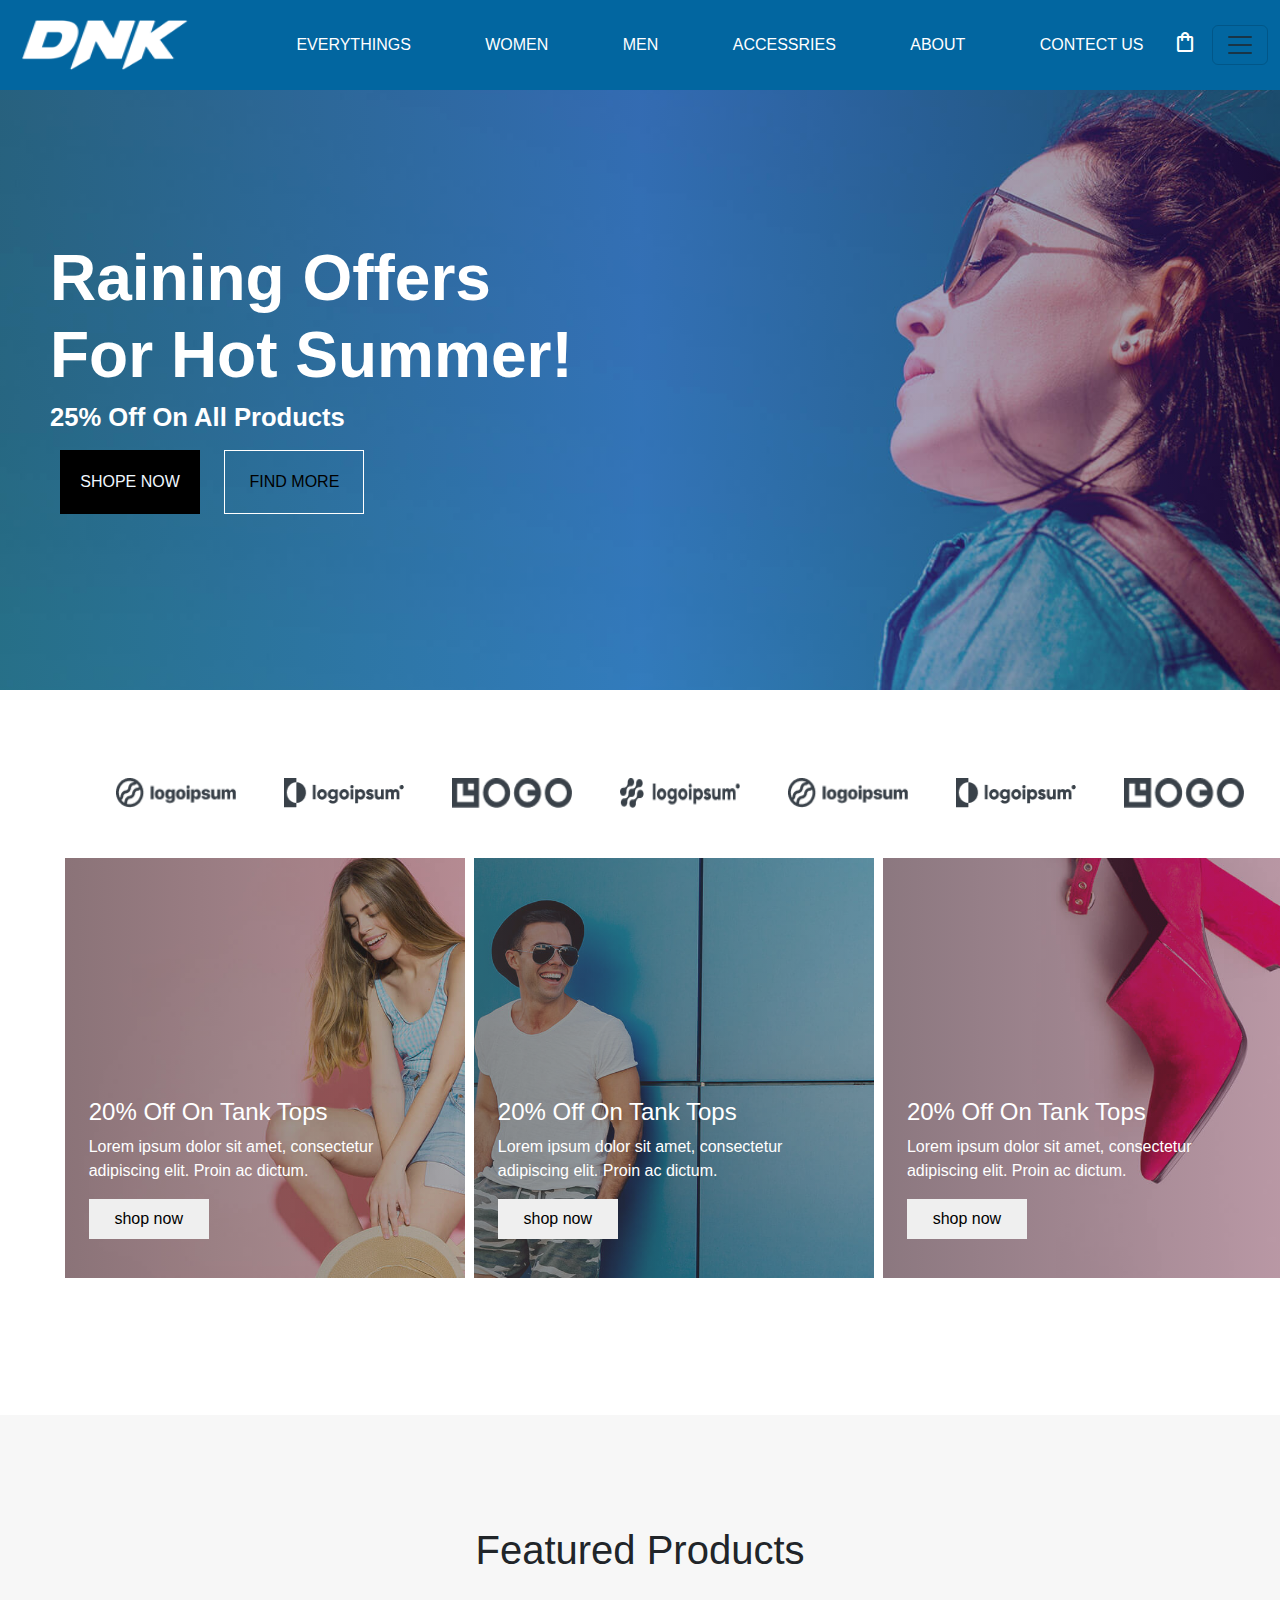
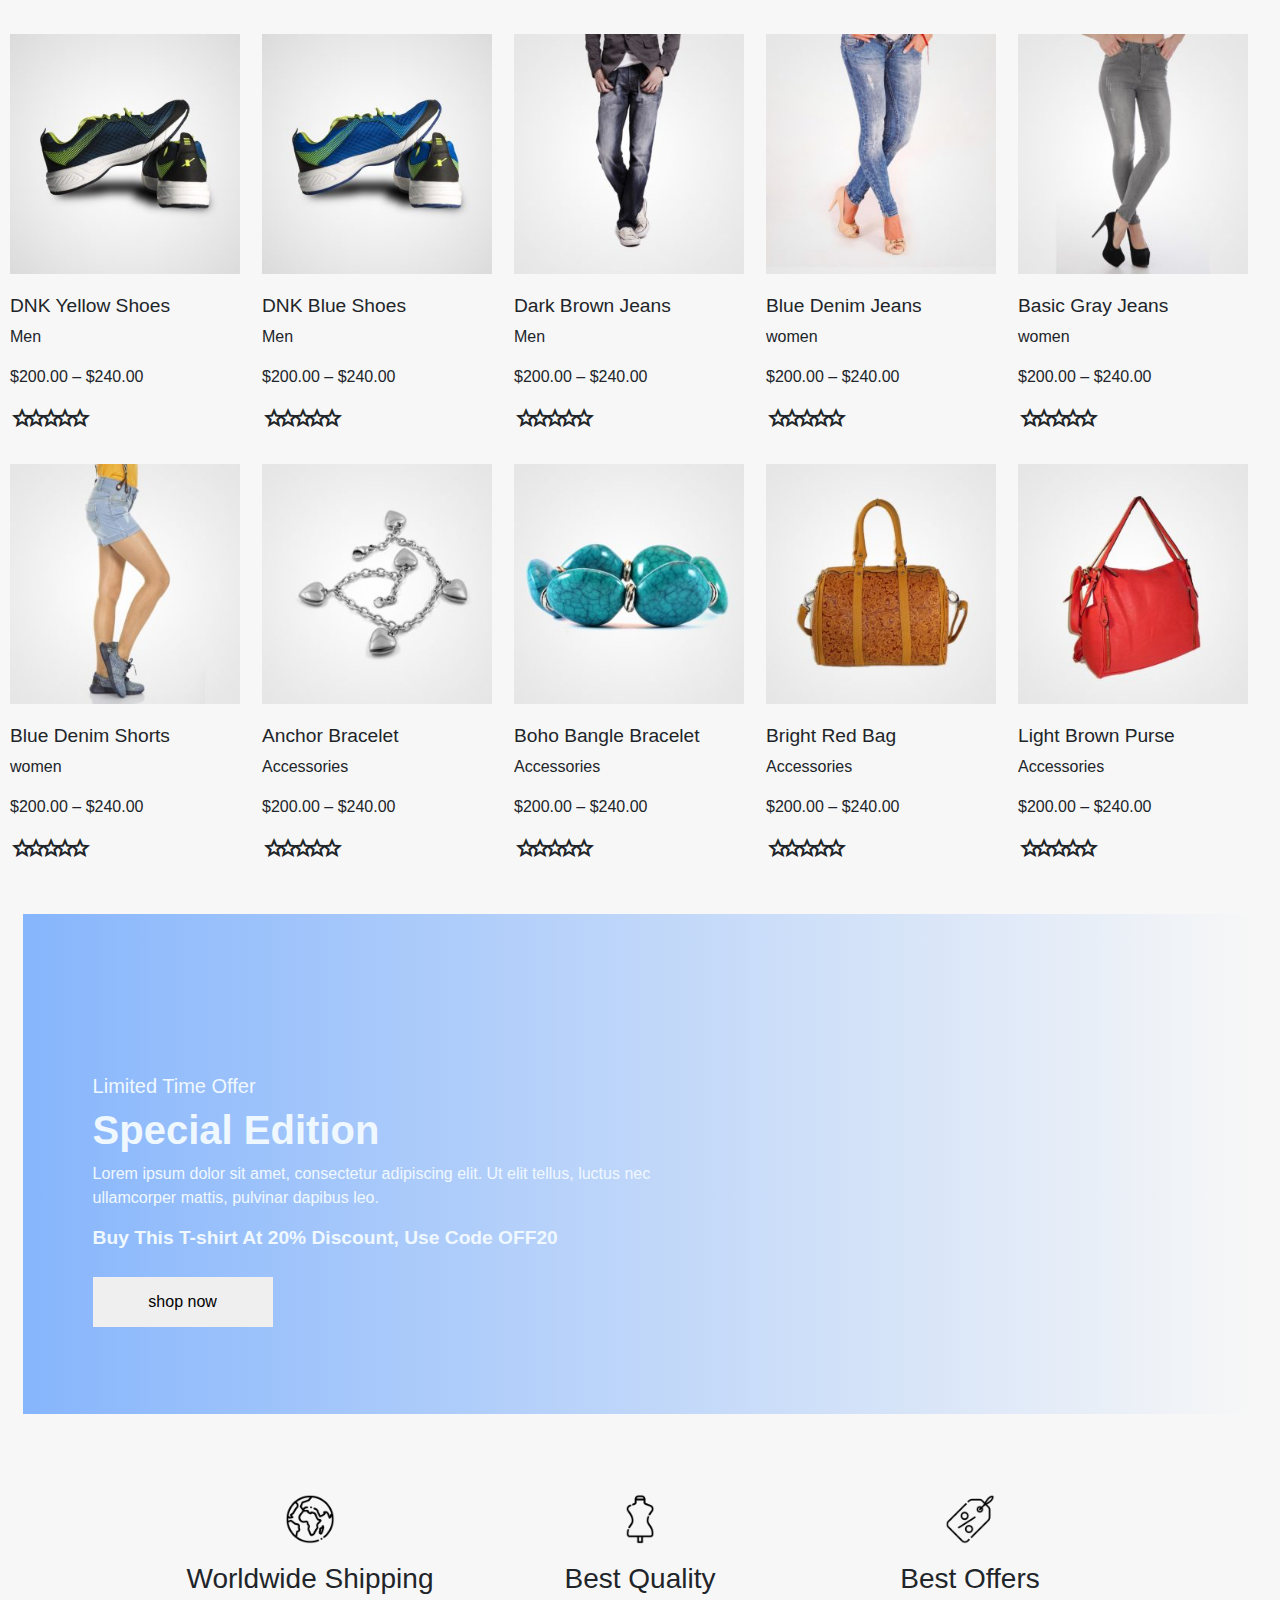
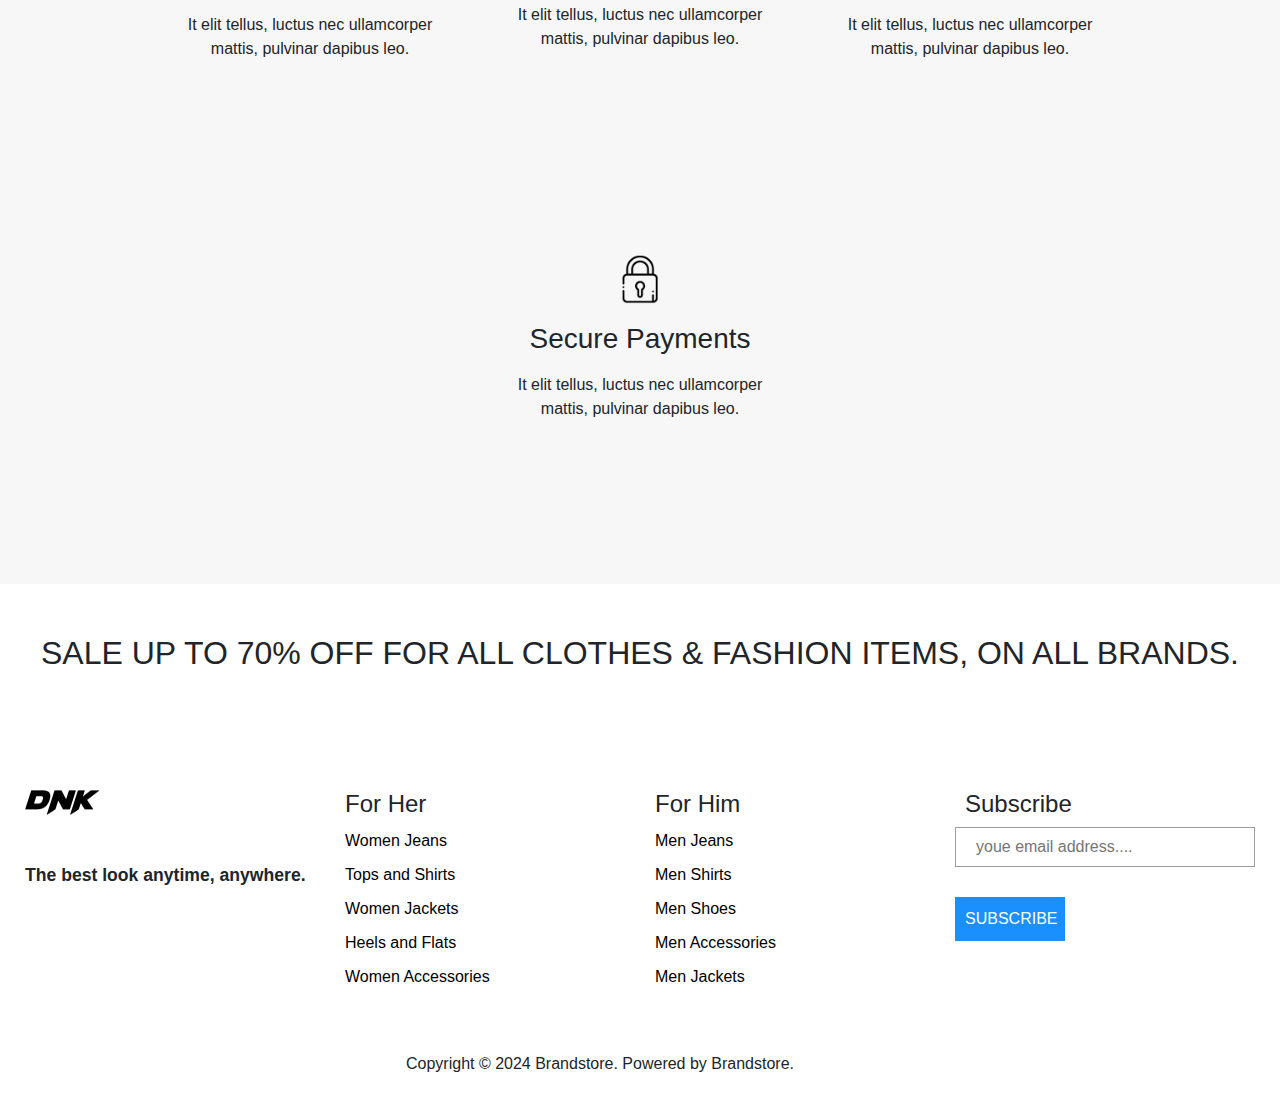
<file: index.html>
<!doctype html>
<html lang="en">
  <head>
    <meta charset="utf-8">
    <meta name="viewport" content="width=device-width, initial-scale=1">
    <link rel="stylesheet" href="style.css">
    <title>ecommerce website</title>
    <link href="https://cdn.jsdelivr.net/npm/bootstrap@5.3.3/dist/css/bootstrap.min.css" rel="stylesheet" integrity="sha384-QWTKZyjpPEjISv5WaRU9OFeRpok6YctnYmDr5pNlyT2bRjXh0JMhjY6hW+ALEwIH" crossorigin="anonymous">
    <link rel="stylesheet" href="https://fonts.googleapis.com/css2?family=Material+Symbols+Outlined:opsz,wght,FILL,GRAD@20..48,100..700,0..1,-50..200" />
    <link rel="stylesheet" href="https://cdnjs.cloudflare.com/ajax/libs/font-awesome/6.5.2/css/all.min.css" integrity="sha512-SnH5WK+bZxgPHs44uWIX+LLJAJ9/2PkPKZ5QiAj6Ta86w+fsb2TkcmfRyVX3pBnMFcV7oQPJkl9QevSCWr3W6A==" crossorigin="anonymous" referrerpolicy="no-referrer" />
  </head>
  <body>
    <div class="imgbg">

    </div>
    <nav class="navbar">
        <div class="container-fluid">
            <img id="logo1" src="./image/logo1-free-img.png" alt="">
            <a id="navelinks1" class="navbar-brand" href="#"><a id="links12"  href="everytings.html" style=" text-decoration: none ; text-transform: uppercase;" > everythings</a> </a>
            <a id="navelinks1" class="navbar-brand" href="#"><a id="links12" href="woem.html" style="  text-decoration: none ; text-transform: uppercase;" > women</a></a>
            <a id="navelinks1" class="navbar-brand" href="#"> <a id="links12" href="men.html" style="  text-decoration: none ; text-transform: uppercase;" > men</a></a>
            <a id="navelinks1" class="navbar-brand" href="#"><a id="links12" href="Accessories.html" style="  text-decoration: none ; text-transform: uppercase;" > accessries</a></a>
            <a id="navelinks1" class="navbar-brand" href="#"> <a id="links12" href="about.html" style="  text-decoration: none ; text-transform: uppercase;" > about</a>  </a>
            <a id="navelinks1" class="navbar-brand" href="#"> <a id="links12" href="contect.html" style="  text-decoration: none ; text-transform: uppercase;" > contect us</a>  </a>
            <a id="links12" href="contect.html" style="  text-decoration: none ; text-transform: uppercase;" >        <span class="material-symbols-outlined">
              shopping_bag
              </span></a>
          <button class="navbar-toggler" type="button" data-bs-toggle="offcanvas" data-bs-target="#offcanvasDarkNavbar" aria-controls="offcanvasDarkNavbar" aria-label="Toggle navigation">
            <span class="navbar-toggler-icon"></span>
          </button>
          <div class="offcanvas offcanvas-end text-bg-dark" tabindex="-1" id="offcanvasDarkNavbar" aria-labelledby="offcanvasDarkNavbarLabel">
            <div class="offcanvas-header">
              <h5 class="offcanvas-title" id="offcanvasDarkNavbarLabel">links</h5>
              <button type="button" class="btn-close btn-close-white" data-bs-dismiss="offcanvas" aria-label="Close"></button>
            </div>
            <div class="offcanvas-body">
              <ul class="navbar-nav justify-content-end flex-grow-1 pe-3">
                <li class="nav-item">
                  
                 
                  <a id="navelinks" d="none" aria-current="page" href="#"><a href="everytings.html" style="color: white; text-decoration: none ; text-transform: uppercase;" > everythings</a>  </a>
                  <hr>
                  <a id="navelinks" class="nav-link" href="#"> <a href="Accessories.html" style="color: white; text-decoration: none ; text-transform: uppercase;" > accessories </a>  </a>
                  <hr>
                  <a id="navelinks" class="nav-link" href="#"> <a href="woem.html" style="color: white; text-decoration: none ; text-transform: uppercase;" > women </a></a>
                  <hr>
                  <a id="navelinks" class="nav-link" href="#"><a href="men.html" style="color: white; text-decoration: none ; text-transform: uppercase;" >man </a>  </a>
                  <hr>
                  <a id="navelinks" class="nav-link" href="#"><a href="about.html" style="color: white; text-decoration: none ; text-transform: uppercase;" >about </a></a>
                  <hr>
                  <a id="navelinks" class="nav-link" href="#"> <a href="contect.html" style="color: white; text-decoration: none ; text-transform: uppercase;" >contect us </a></a>
                </li>
               
            </div>
          </div>
        </div>
      </nav>
       
      <div class="contner">  
        <div class="grident">
          <div class="contner1">           
            <h1 >Raining Offers <br>For Hot Summer!</h1>
            <h3 >25% Off On All Products</h3>
            <button id="button_1">SHOPE NOW</button>
            <button id="button_2">FIND MORE</button>
          </div> 
        </div>
        
      </div>
       
      <div class="slider">
      
        <div class="slide-track">
          <div class="slide">
            <img id="logo2" src="./image/client-logo-1.png" alt="">
          </div>
          <div class="slide">
            <img id="logo2" src="./image/client-logo-2.png" alt="">
          </div>
          <div class="slide">
            <img id="logo2" src="./image/client-logo-3.png" alt="">
          </div>
          <div class="slide">
            <img id="logo2" src="./image/client-logo-4.png" alt="">
          </div>
          <div class="slide">
            <img id="logo2" src="./image/client-logo-1.png" alt="">
          </div>
          <div class="slide">
            <img id="logo2" src="./image/client-logo-2.png" alt="">
          </div>
          <div class="slide">
            <img id="logo2" src="./image/client-logo-3.png" alt="">
          </div>
          
        
        </div>
      </div>
    </div>
      
    <div id="background1" class="cards">
      
      <div class="gridents">   
         <div class="text">
          <h1 id="h1_1"> 20% Off On Tank Tops
            </h1>
          <p id="p1"> Lorem ipsum dolor sit amet, consectetur <br> adipiscing elit. Proin ac dictum.</p>
          <button id="bur">shop now</button>
         </div>
      </div> 
    </div>
    <div id="background2" class="cards">
      <div class="gridents">
        <div class="text">
          <h1 id="h1_1"> 20% Off On Tank Tops
            </h1>
          <p id="p1"> Lorem ipsum dolor sit amet, consectetur <br> adipiscing elit. Proin ac dictum.</p>
          <button id="bur">shop now</button>
         </div>
      </div> 
    </div>
    <div  id="background3"class="cards">
      <div class="gridents">
        <div class="text">
          <h1 id="h1_1"> 20% Off On Tank Tops
            </h1>
          <p id="p1"> Lorem ipsum dolor sit amet, consectetur <br> adipiscing elit. Proin ac dictum.</p>
          <button id="bur">shop now</button>
         </div>
      </div> 
    </div>
    
    <div class="products">
        <h1 id="h1_2">Featured Products</h1> 
         
       <div class="product">
        <a href="product.html"> <img id="image_3"  src="./image/sports-shoe3-300x300.jpg" alt=""></a>
        <h6 id="h6_1">DNK Yellow Shoes</h6>
        <p>Men</p>
        <p>$200.00 – $240.00</p>
        <span class="material-symbols-outlined">
star
</span>
<span class="material-symbols-outlined">
star
</span>
<span class="material-symbols-outlined">
star
</span>
<span class="material-symbols-outlined">
star
</span>
<span class="material-symbols-outlined">
star
</span>
      </div>
      <div class="product">
        <img  id="image_3" src="./image/sports-shoe1-300x300.jpg" alt=""> 
        <h6 id="h6_1">DNK Blue Shoes
        </h6>
        <p>Men</p>
        <p>$200.00 – $240.00</p>
        <span class="material-symbols-outlined">
star
</span>
<span class="material-symbols-outlined">
star
</span>
<span class="material-symbols-outlined">
star
</span>
<span class="material-symbols-outlined">
star
</span>
<span class="material-symbols-outlined">
star
</span>
      </div>
      <div class="product">
        <img id="image_3" src="./image/product-m-jeans1-300x300.jpg" alt="">
        <h6 id="h6_1">Dark Brown Jeans
        </h6>
        <p>Men</p>
        <p>$200.00 – $240.00</p>
        <span class="material-symbols-outlined">
star
</span>
<span class="material-symbols-outlined">
star
</span>
<span class="material-symbols-outlined">
star
</span>
<span class="material-symbols-outlined">
star
</span>
<span class="material-symbols-outlined">
star
</span>
      </div>
      <div class="product">
       <img id="image_3" src="./image/product-w-jeans2-300x300.jpg" alt="">
       <h6 id="h6_1">Blue Denim Jeans
      </h6>
       <p>women</p>
       <p>$200.00 – $240.00</p>
       <span class="material-symbols-outlined">
star
</span>
<span class="material-symbols-outlined">
star
</span>
<span class="material-symbols-outlined">
star
</span>
<span class="material-symbols-outlined">
star
</span>
<span class="material-symbols-outlined">
star
</span>
      </div>
      <div class="product">
        <img id="image_3" src="./image/product-w-jeans4-300x300.jpg" alt="">
        <h6 id="h6_1">Basic Gray Jeans
        </h6>
        <p>women</p>
       <p>$200.00 – $240.00</p>
        <span class="material-symbols-outlined">
star
</span>
<span class="material-symbols-outlined">
star
</span>
<span class="material-symbols-outlined">
star
</span>
<span class="material-symbols-outlined">
star
</span>
<span class="material-symbols-outlined">
star
</span>
      </div><br>
      <div class="product">
        <img id="image_3" src="./image/product-w-jeans1-300x300.jpg" alt="">
        <h6 id="h6_1">Blue Denim Shorts
        </h6>
        <p>women</p>
        <p>$200.00 – $240.00</p>
        <span class="material-symbols-outlined">
star
</span>
<span class="material-symbols-outlined">
star
</span>
<span class="material-symbols-outlined">
star
</span>
<span class="material-symbols-outlined">
star
</span>
<span class="material-symbols-outlined">
star
</span>
      </div>
      <div class="product">
        <img id="image_3" src="./image/product-accessory2-300x300 (1).jpg" alt="">
        <h6 id="h6_1">Anchor Bracelet
</h6>
         <p>Accessories</p>
        <p>$200.00 – $240.00</p>
        
        <span class="material-symbols-outlined">
star
</span>
<span class="material-symbols-outlined">
star
</span>
<span class="material-symbols-outlined">
star
</span>
<span class="material-symbols-outlined">
star
</span>
<span class="material-symbols-outlined">
star
</span>
      </div>
      <div class="product">
        <img id="image_3" src="./image/product-accessory1-300x300.jpg" alt="">
        <h6 id="h6_1">Boho Bangle Bracelet
        </h6>
        <p>Accessories</p>
        <p>$200.00 – $240.00</p>
        <span class="material-symbols-outlined">
star
</span>
<span class="material-symbols-outlined">
star
</span>
<span class="material-symbols-outlined">
star
</span>
<span class="material-symbols-outlined">
star
</span>
<span class="material-symbols-outlined">
star
</span>
      </div>
      <div class="product">
        <img id="image_3" src="./image/product-bag1-300x300.jpg" alt="">
        <h6 id="h6_1">Bright Red Bag
        </h6>
        <p>Accessories</p>
        <p>$200.00 – $240.00</p>
        <span class="material-symbols-outlined">
star
</span>
<span class="material-symbols-outlined">
star
</span>
<span class="material-symbols-outlined">
star
</span>
<span class="material-symbols-outlined">
star
</span>
<span class="material-symbols-outlined">
star
</span>
      </div>
      <div class="product">
        <img id="image_3" src="./image/product-bag3-300x300.jpg" alt="">
        <h6 id="h6_1">Light Brown Purse
        </h6>
        <p>Accessories</p>
        <p>$200.00 – $240.00</p>
        <span class="material-symbols-outlined">
star
</span>
<span class="material-symbols-outlined">
star
</span>
<span class="material-symbols-outlined">
star
</span>
<span class="material-symbols-outlined">
star
</span>
<span class="material-symbols-outlined">
star
</span>
 
      </div>
      <div class="bg_imag3">
        <div class="grident1">
          <div class="text2">
               <h5 id="h5">Limited Time Offer</h5>
               <h1 id="h1_3">Special Edition</h1>
               <p id="p222">Lorem ipsum dolor sit amet, consectetur adipiscing elit. Ut elit tellus, luctus nec <br> ullamcorper mattis, pulvinar dapibus leo.</p>
               <h4 id="h4">Buy This T-shirt At 20% Discount, Use Code OFF20
              </h4>
               <button id="button4">shop now</button>
          </div>
        </div>
      </div>
        <div class="ndbox2">
          <div id="div_2">
            <img id="image_4" src="./image/globe-free-img (1).png" alt="">
            <h3 id="h3_h3">Worldwide Shipping</h3>
            <p id="h3_h3">It elit tellus, luctus nec ullamcorper <br> mattis, pulvinar dapibus leo.</p>
          </div>
          <div id="div_2">
            <img id="image_4" src="./image/quality-free-img.png" alt="">
            <h3 id="h3_h3">Best Quality</h3>
            <p>It elit tellus, luctus nec ullamcorper <br> mattis, pulvinar dapibus leo.</p>
          </div>
          <div id="div_2">
            <img id="image_4" src="./image/tag-free-img (1).png" alt="">
            <h3 id="h3_h3">Best Offers </h3>
            <p id="h3_h3">It elit tellus, luctus nec ullamcorper <br> mattis, pulvinar dapibus leo.</p>
          </div >
          <div id="div_2">
            <img id="image_4" src="./image/lock-free-img (2).png" alt="">
            <h3 id="h3_h3">Secure Payments</h3>
            <p id="h3_h3">It elit tellus, luctus nec ullamcorper <br> mattis, pulvinar dapibus leo.</p>
          </div>
        </div>
    </div>
    <div class="footer">
      <h2 id="h2_4">SALE UP TO 70% OFF FOR ALL CLOTHES & FASHION ITEMS, ON ALL BRANDS.</h2><hr>
      <div class="footercards">
        <img id="logo3" src="./image/logo@2x-free-img.png" alt="">
        <h3 id="h312">The best look anytime, anywhere.</h3>
      </div>
      <div class="footercards">
        <h4 id="h4_1">For Her</h4>
        <a id="Anchor1" href=""> Women Jeans</a>
        <a id="Anchor1" href="">Tops and Shirts</a>
        <a id="Anchor1" href=""> Women Jackets</a>
        <a id="Anchor1" href="">Heels and Flats</a>
        <a id="Anchor1" href="">Women Accessories</a>
      </div>
      <div class="footercards">
        <h4 id="h4_1">For Him</h4>
        <a id="Anchor1" href="">Men Jeans</a>
        <a id="Anchor1" href="">  Men Shirts</a>
        <a id="Anchor1" href=""> Men Shoes</a>
        <a id="Anchor1" href=""> Men Accessories</a>
        <a id="Anchor1" href="">Men Jackets</a>
      </div>
      
      <div class="footercards">
        <h4 id="h4_1">Subscribe</h4>
         <input    name="email" id="input_1" placeholder="youe email address....">
          <button id="Subscribe1">Subscribe</button>
      </div>
      <div class="footercards12">
        <h6 id="icons"  >Copyright © 2024 Brandstore. Powered by Brandstore.</h6>
        <i id="icons" class="fa-brands fa-google"></i>
        <i id="icons" class="fa-brands fa-facebook"></i>
        <i  id="icons"class="fa-brands fa-youtube"></i>
        <i  id="icons"class="fa-brands fa-instagram"></i>
        <i  id="icons"class="fa-brands fa-twitter"></i>
      </div>
    </div>

     
    <script src="https://cdn.jsdelivr.net/npm/bootstrap@5.3.3/dist/js/bootstrap.bundle.min.js" integrity="sha384-YvpcrYf0tY3lHB60NNkmXc5s9fDVZLESaAA55NDzOxhy9GkcIdslK1eN7N6jIeHz" crossorigin="anonymous"></script>
  </body>
  <SCript src="first.js"></SCript>
</html>
</file>
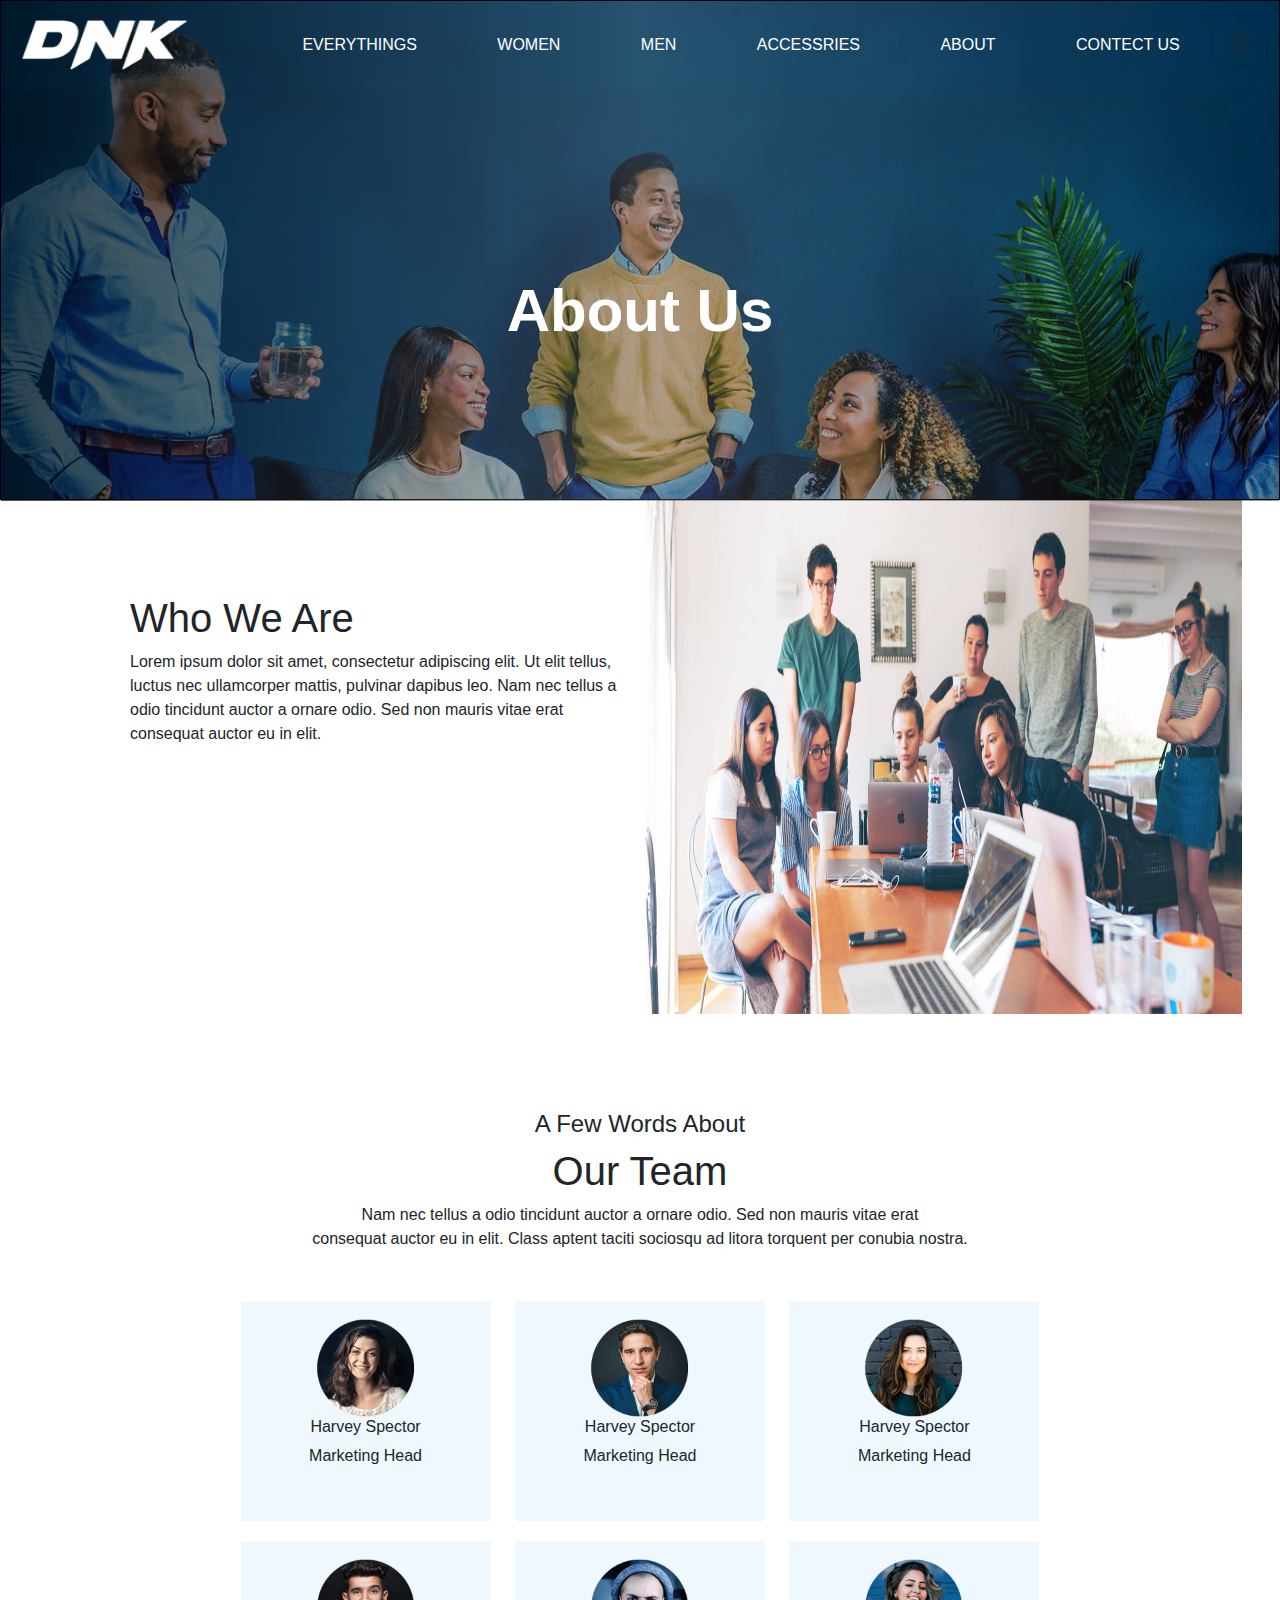
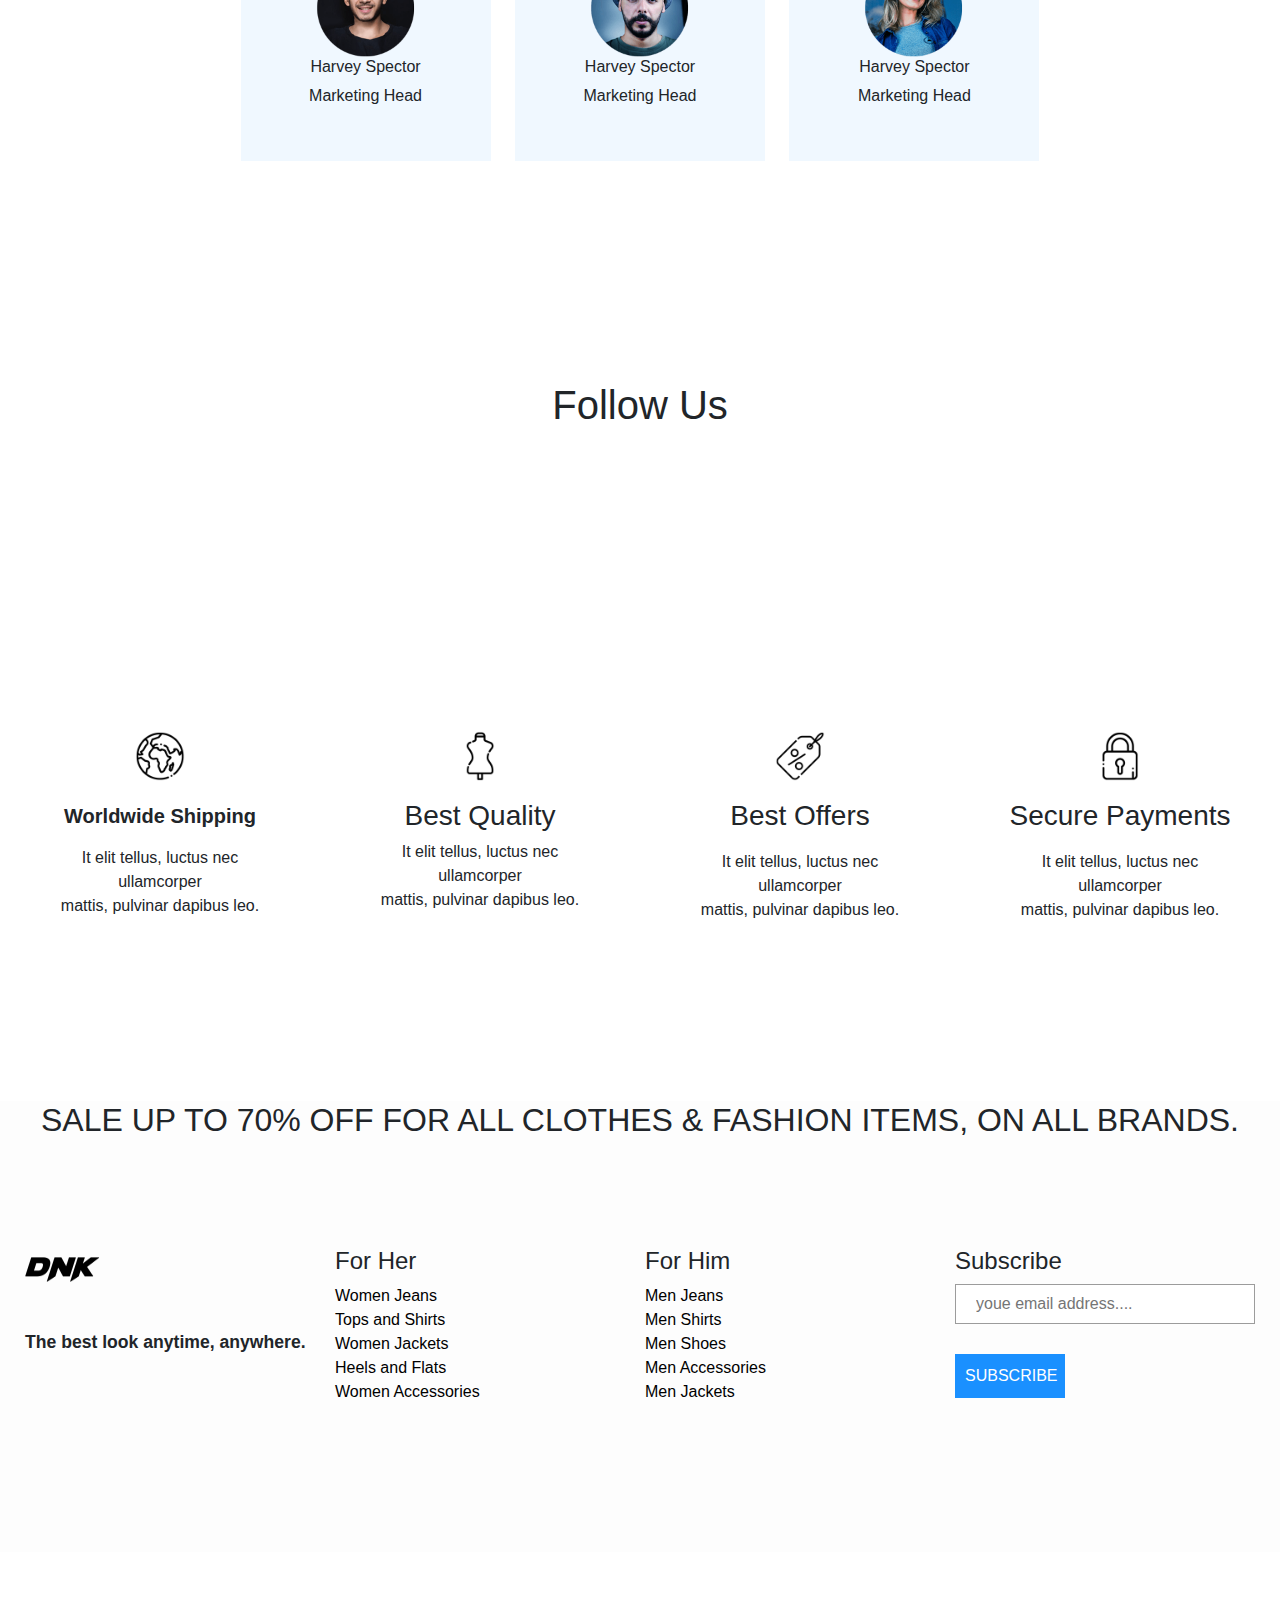
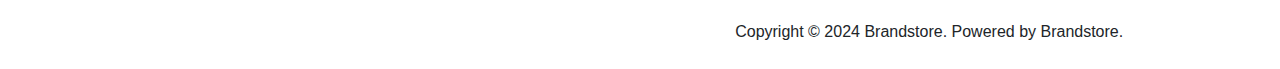
<file: about.html>
<!doctype html>
<html lang="en">
  <head>
    <meta charset="utf-8">
    <meta name="viewport" content="width=device-width, initial-scale=1">
    <title>ecommerce website</title>
    <link href="https://cdn.jsdelivr.net/npm/bootstrap@5.3.3/dist/css/bootstrap.min.css" rel="stylesheet" integrity="sha384-QWTKZyjpPEjISv5WaRU9OFeRpok6YctnYmDr5pNlyT2bRjXh0JMhjY6hW+ALEwIH" 
    crossorigin="anonymous">
    <link rel="stylesheet" href="https://fonts.googleapis.com/css2?family=Material+Symbols+Outlined:opsz,wght,FILL,GRAD@24,400,0,0" />
    <link rel="stylesheet" href="https://cdnjs.cloudflare.com/ajax/libs/font-awesome/6.5.2/css/all.min.css" integrity="sha512-SnH5WK+bZxgPHs44uWIX+LLJAJ9/2PkPKZ5QiAj6Ta86w+fsb2TkcmfRyVX3pBnMFcV7oQPJkl9QevSCWr3W6A==" crossorigin="anonymous" referrerpolicy="no-referrer" />
    <link rel="stylesheet" href="about.css"> 
  </head>
  <body>
   
    <nav class="navbar">
        <div class="container-fluid">
            <img id="logo__1" src="./image/logo1-free-img.png" alt="">
            <a id="navelinks1" class="navbar-brand" href="#"><a id="links12"  href="everytings.html" style=" text-decoration: none ; text-transform: uppercase;" > everythings</a> </a>
            <a id="navelinks1" class="navbar-brand" href="#"><a id="links12" href="woem.html" style="  text-decoration: none ; text-transform: uppercase;" > women</a></a>
            <a id="navelinks1" class="navbar-brand" href="#"> <a id="links12" href="men.html" style="  text-decoration: none ; text-transform: uppercase;" > men</a></a>
            <a id="navelinks1" class="navbar-brand" href="#"><a id="links12" href="Accessories.html" style="  text-decoration: none ; text-transform: uppercase;" > accessries</a></a>
            <a id="navelinks1" class="navbar-brand" href="#"> <a id="links12" href="about.html" style="  text-decoration: none ; text-transform: uppercase;" > about</a>  </a>
            <a id="navelinks1" class="navbar-brand" href="#"> <a id="links12" href="contect.html" style="  text-decoration: none ; text-transform: uppercase;" > contect us</a>  </a>
          <button class="navbar-toggler" type="button" data-bs-toggle="offcanvas" data-bs-target="#offcanvasDarkNavbar" aria-controls="offcanvasDarkNavbar" aria-label="Toggle navigation"> 
            <span class="navbar-toggler-icon"></span>
          </button >
          <div  class="offcanvas  offcanvas-end text-bg-dark  w-bg-"   tabindex="-1" id="offcanvasDarkNavbar"  aria-labelledby="offcanvasDarkNavbarLabel"   >
            <div   class="offcanvas-header" >
              <h5   class="offcanvas-title" id="offcanvasDarkNavbarLabel">links</h5>
              <button type="button" class="btn-close btn-close-white" data-bs-dismiss="offcanvas" aria-label="Close"></button>
            </div>
            <div class="offcanvas-body">
              <ul class="navbar-nav justify-content-end flex-grow-1  pe-3">
                <li class="nav-item"  >
                  <a id="navelinks" d="none" aria-current="page" href="#"><a href="everytings.html" style="color: white; text-decoration: none ; text-transform: uppercase;" > everythings</a>  </a>
              <hr>
              <a id="navelinks" class="nav-link" href="#"> <a href="Accessories.html" style="color: white; text-decoration: none ; text-transform: uppercase;" > accessories </a>  </a>
              <hr>
              <a id="navelinks" class="nav-link" href="#"> <a href="woem.html" style="color: white; text-decoration: none ; text-transform: uppercase;" > women </a></a>
              <hr>
              <a id="navelinks" class="nav-link" href="#"><a href="men.html" style="color: white; text-decoration: none ; text-transform: uppercase;" >man </a>  </a>
              <hr>
              <a id="navelinks" class="nav-link" href="#"><a href="about.html" style="color: white; text-decoration: none ; text-transform: uppercase;" >about </a></a>
              <hr>
              <a id="navelinks" class="nav-link" href="#"> <a href="contect.html" style="color: white; text-decoration: none ; text-transform: uppercase;" >contect us </a></a>
                </li>
              </ul>
            </div>
          </div>
        </div>
      </nav>
      
       <!-- start -->
        
       <div class="section_1">
         <div class="grident1"> 
            <h1 id="h1_11">About Us</h1>
        </div>
       </div>
        <div class="sectins_2">
            <div id="di_1">
                <h1 id="h1_22">Who We Are</h1>
                <p id="p_1">Lorem ipsum dolor sit amet, consectetur adipiscing elit. Ut elit tellus, luctus nec ullamcorper mattis, pulvinar dapibus leo. Nam nec tellus a odio tincidunt auctor a ornare odio. Sed non mauris vitae erat consequat auctor eu in elit.</p>

            </div>
            <div id="di_1">
                <img id="imm_g" src="./image/slide-image-free-img.jpg" alt="">
            </div>
        </div>

        
         <div class="section_3">
          <h4>A Few Words About</h4>
          <h1>Our Team</h1>
          <p>Nam nec tellus a odio tincidunt auctor a ornare odio. Sed non mauris vitae erat <br>consequat auctor eu in elit. Class aptent taciti sociosqu ad litora torquent per conubia nostra.</p>
          <br>
          <div id="dives"><img id="divesimages" src="./image/team1-free-img.png" alt="">
           <h6>Harvey Spector</h6>
           <p>Marketing Head</p>
          </div>
          <div id="dives"><img id="divesimages" src="./image/team2-free-img.png
            " alt="">
           <h6>Harvey Spector</h6>
           <p>Marketing Head</p>
          </div>
          <div id="dives"><img id="divesimages" src="./image/team3-free-img.png" alt="">
           <h6>Harvey Spector</h6>
           <p>Marketing Head</p>
          </div><br>
          <div id="dives"><img id="divesimages" src="./image/team6-free-img.png" alt="">
           <h6>Harvey Spector</h6>
           <p>Marketing Head</p>
          </div>
          <div id="dives"><img id="divesimages" src="./image/team4free-img.png" alt="">
           <h6>Harvey Spector</h6>
           <p>Marketing Head</p>
          </div>
          <div id="dives"><img id="divesimages" src="./image/team5-free-img.png" alt="">
           <h6>Harvey Spector</h6>
           <p>Marketing Head</p>
          </div>  
         </div>
         <div class="section_4">
          <div id="bdives">
            <h1 id="hh_33">Follow Us</h1>
            <i id="icons1" class="fa-brands fa-google"></i>
            <i id="icons1" class="fa-brands fa-facebook"></i>
            <i  id="icons1"class="fa-brands fa-youtube"></i>
            <i  id="icons1"class="fa-brands fa-instagram"></i>
            <i  id="icons1"class="fa-brands fa-twitter"></i>

          </div>
         </div>
















         <div class="ndbox2">
          <div id="div_2">
            <img id="image_4" src="./image/globe-free-img (1).png" alt="">
            <h3 id="h3_h1">Worldwide Shipping</h3>
            <p id="h3_h3">It elit tellus, luctus nec ullamcorper <br> mattis, pulvinar dapibus leo.</p>
          </div>
          <div id="div_2">
            <img id="image_4" src="./image/quality-free-img.png" alt="">
            <h3 id="h3_h3">Best Quality</h3>
            <p>It elit tellus, luctus nec ullamcorper <br> mattis, pulvinar dapibus leo.</p>
          </div>
          <div id="div_2">
            <img id="image_4" src="./image/tag-free-img (1).png" alt="">
            <h3 id="h3_h3">Best Offers </h3>
            <p id="h3_h3">It elit tellus, luctus nec ullamcorper <br> mattis, pulvinar dapibus leo.</p>
          </div >
          <div id="div_2">
            <img id="image_4" src="./image/lock-free-img (2).png" alt="">
            <h3 id="h3_h3">Secure Payments</h3>
            <p id="h3_h3">It elit tellus, luctus nec ullamcorper <br> mattis, pulvinar dapibus leo.</p>
          </div>
        </div>
         

        

     
           
          
      
 



















    
        <div class="footer_1">
          <div class="h1_1"><h1 id="h1_5">SALE UP TO 70% OFF FOR ALL CLOTHES & FASHION ITEMS, ON ALL BRANDS.</h1></div>
          <div class="footers_cards">
            <div class="footercards_2">
                <img id="logo4" src="./image/logo@2x-free-img.png" alt="">
                <h3 id="h3_33">The best look anytime, anywhere.</h3>

            </div>
            <div class="footercards_2">
              <h4 id="h4_2">For Her</h4>
              <a id="Anchor2" href=""> Women Jeans</a>
              <a id="Anchor2" href="">Tops and Shirts</a>
              <a id="Anchor2" href=""> Women Jackets</a>
              <a id="Anchor2" href="">Heels and Flats</a>
              <a id="Anchor2" href="">Women Accessories</a>


            </div>
            <div class="footercards_2">
              <h4 id="h4_2">For Him</h4>
              <a id="Anchor2" href="">Men Jeans</a>
              <a id="Anchor2" href="">  Men Shirts</a>
              <a id="Anchor2" href=""> Men Shoes</a>
              <a id="Anchor2" href=""> Men Accessories</a>
              <a id="Anchor2" href="">Men Jackets</a>
            </div>
            <div class="footercards_2">
              <h4 id="h4_2">Subscribe</h4>
              <input    name="email" id="input_2" placeholder="youe email address....">
               <button id="Subscribe12">Subscribe</button>
            </div>
          </div>
          </div>
        </div>
        <div class="footercards_12">
          <h6 id="icons1" >Copyright © 2024 Brandstore. Powered by Brandstore.</h6>
          <i id="icons" class="fa-brands fa-google"></i>
          <i id="icons" class="fa-brands fa-facebook"></i>
          <i  id="icons"class="fa-brands fa-youtube"></i>
          <i  id="icons"class="fa-brands fa-instagram"></i>
          <i  id="icons"class="fa-brands fa-twitter"></i>
        </div>
       
        

    <script src="https://cdn.jsdelivr.net/npm/bootstrap@5.3.3/dist/js/bootstrap.bundle.min.js" integrity="sha384-YvpcrYf0tY3lHB60NNkmXc5s9fDVZLESaAA55NDzOxhy9GkcIdslK1eN7N6jIeHz" crossorigin="anonymous"></script>
  </body>
</html>
</file>
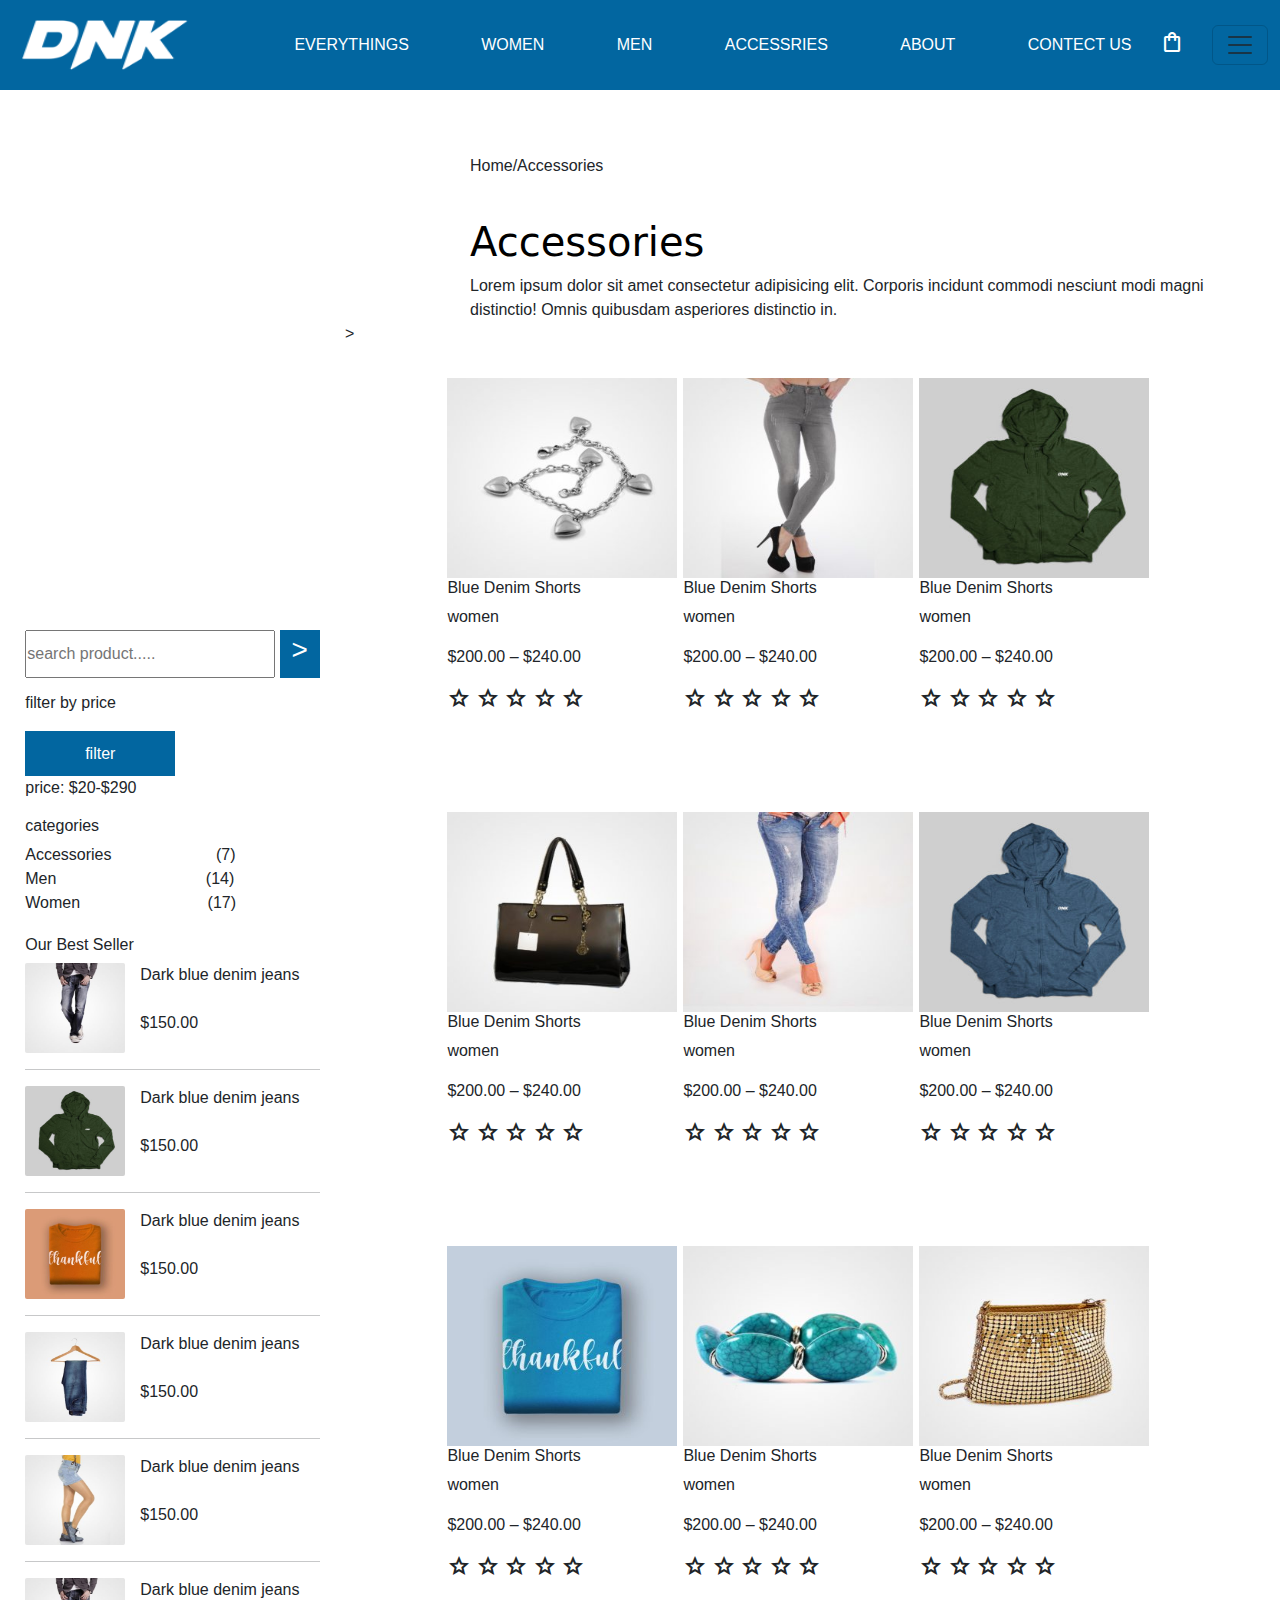
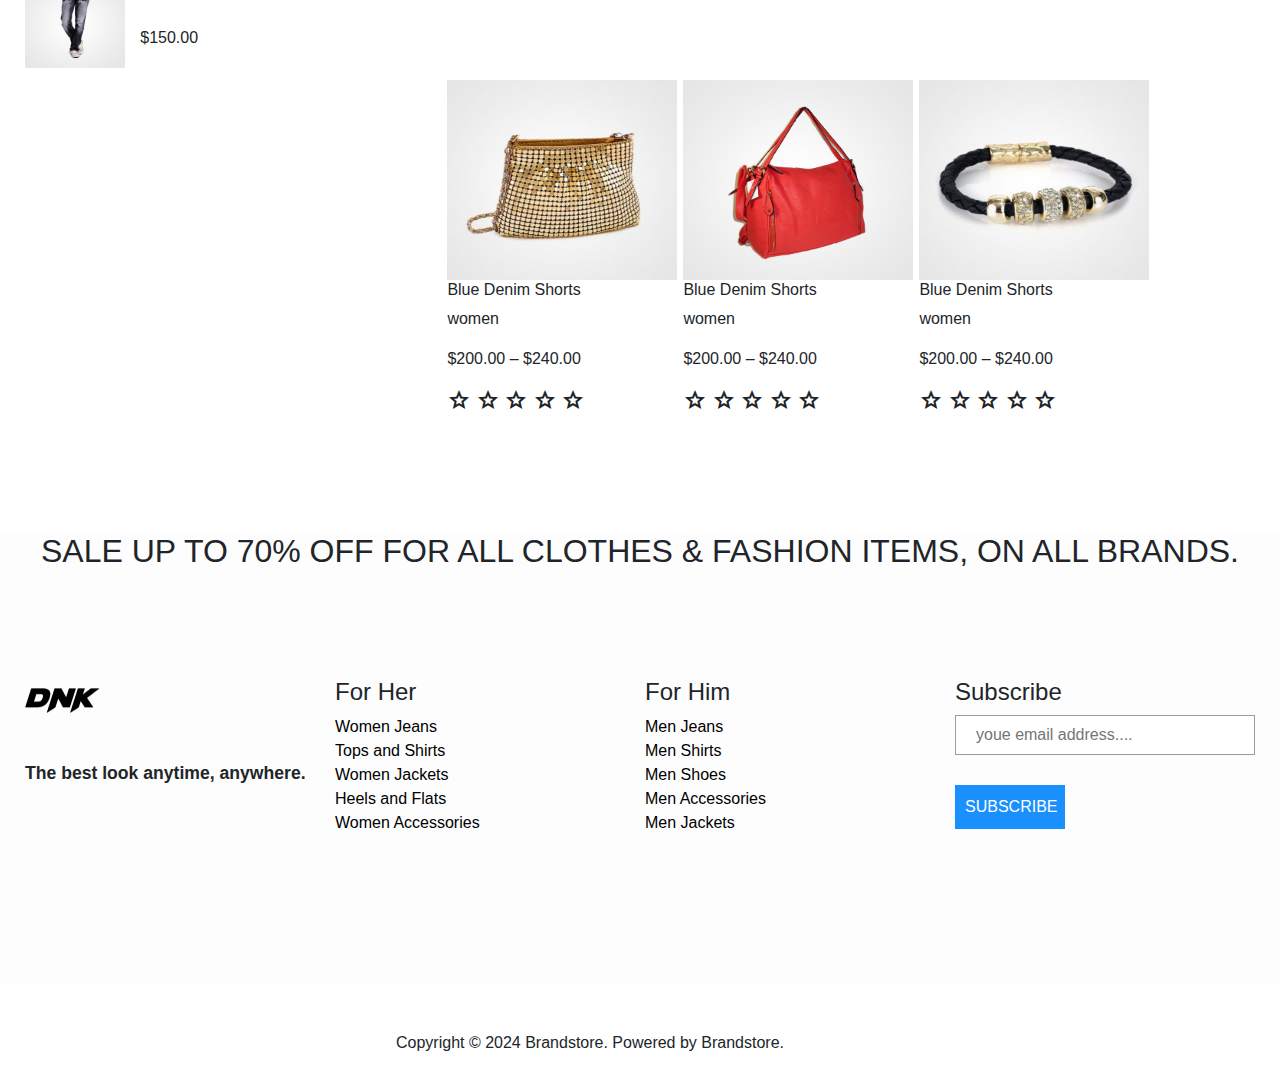
<file: Accessories.html>
<!doctype html>
<html lang="en">

<head>
  <meta charset="utf-8">
  <meta name="viewport" content="width=device-width, initial-scale=1">
  <title>ecommerce website</title>
  <link href="https://cdn.jsdelivr.net/npm/bootstrap@5.3.3/dist/css/bootstrap.min.css" rel="stylesheet"
    integrity="sha384-QWTKZyjpPEjISv5WaRU9OFeRpok6YctnYmDr5pNlyT2bRjXh0JMhjY6hW+ALEwIH" crossorigin="anonymous">
  <link rel="stylesheet"
    href="https://fonts.googleapis.com/css2?family=Material+Symbols+Outlined:opsz,wght,FILL,GRAD@24,400,0,0" />
  <link rel="stylesheet" href="https://cdnjs.cloudflare.com/ajax/libs/font-awesome/6.5.2/css/all.min.css"
    integrity="sha512-SnH5WK+bZxgPHs44uWIX+LLJAJ9/2PkPKZ5QiAj6Ta86w+fsb2TkcmfRyVX3pBnMFcV7oQPJkl9QevSCWr3W6A=="
    crossorigin="anonymous" referrerpolicy="no-referrer" />
  <link rel="stylesheet" href="Accessories.css">
</head>

<body>




  <nav class="navbar">
    <div class="container-fluid">
      <img id="logo__1" src="./image/logo1-free-img.png" alt="">
      <a id="navelinks1" class="navbar-brand" href="#"><a id="links12"  href="everytings.html" style=" text-decoration: none ; text-transform: uppercase;" > everythings</a> </a>
                <a id="navelinks1" class="navbar-brand" href="#"><a id="links12" href="woem.html" style="  text-decoration: none ; text-transform: uppercase;" > women</a></a>
                <a id="navelinks1" class="navbar-brand" href="#"> <a id="links12" href="men.html" style="  text-decoration: none ; text-transform: uppercase;" > men</a></a>
                <a id="navelinks1" class="navbar-brand" href="#"><a id="links12" href="Accessories.html" style="  text-decoration: none ; text-transform: uppercase;" > accessries</a></a>
                <a id="navelinks1" class="navbar-brand" href="#"> <a id="links12" href="about.html" style="  text-decoration: none ; text-transform: uppercase;" > about</a>  </a>
                <a id="navelinks1" class="navbar-brand" href="#"> <a id="links12" href="contect.html" style="  text-decoration: none ; text-transform: uppercase;" > contect us</a>  </a>
                <a id="links12" href="contect.html" style="  text-decoration: none ; text-transform: uppercase;" >        <span class="material-symbols-outlined">
                  shopping_bag
                  </span></a>
      <button class="navbar-toggler" type="button" data-bs-toggle="offcanvas" data-bs-target="#offcanvasDarkNavbar"
        aria-controls="offcanvasDarkNavbar" aria-label="Toggle navigation">
        <span class="navbar-toggler-icon"></span>
      </button>
      <div class="offcanvas  offcanvas-end text-bg-dark  w-bg-" tabindex="-1" id="offcanvasDarkNavbar"
        aria-labelledby="offcanvasDarkNavbarLabel">
        <div class="offcanvas-header">
          <h5 class="offcanvas-title" id="offcanvasDarkNavbarLabel">links</h5>
          <button type="button" class="btn-close btn-close-white" data-bs-dismiss="offcanvas"
            aria-label="Close"></button>
        </div>
        <div class="offcanvas-body">
          <ul class="navbar-nav justify-content-end flex-grow-1  pe-3">
            <li class="nav-item">
              <a id="navelinks" d="none" aria-current="page" href="#"><a href="everytings.html" style="color: white; text-decoration: none ; text-transform: uppercase;" > everythings</a>  </a>
              <hr>
              <a id="navelinks" class="nav-link" href="#"> <a href="Accessories.html" style="color: white; text-decoration: none ; text-transform: uppercase;" > accessories </a>  </a>
              <hr>
              <a id="navelinks" class="nav-link" href="#"> <a href="woem.html" style="color: white; text-decoration: none ; text-transform: uppercase;" > women </a></a>
              <hr>
              <a id="navelinks" class="nav-link" href="#"><a href="men.html" style="color: white; text-decoration: none ; text-transform: uppercase;" >man </a>  </a>
              <hr>
              <a id="navelinks" class="nav-link" href="#"><a href="about.html" style="color: white; text-decoration: none ; text-transform: uppercase;" >about </a></a>
              <hr>
              <a id="navelinks" class="nav-link" href="#"> <a href="contect.html" style="color: white; text-decoration: none ; text-transform: uppercase;" >contect us </a></a>
              <hr>
            </li>
          </ul>
        </div>
      </div>
    </div>
  </nav>

  <div class="contner3">
    <div class="div1">
      <div class="contnet_1">
        <input type="text" name="" id="section1" placeholder="search product.....">
        <button id="button_1">
          <h3>></h3>
        </button>
        <h6 id="hh1">filter by price</h6>
        <button id="button_2">filter</button>
        <p>price: $20-$290</p>
      </div>
      <div class="contnet_2">
        <h6 id="hh1">categories</h6>
        <span id="p1">Accessories</span>
        <span id="p2">(7)</span><br>
        <span id="p1">Men</span>
        <span id="p3">(14)</span><br>
        <span id="p1">Women</span>
        <span id="p4">(17)</span>
      </div>



      <div class="block">
        <h6 id="hh1">Our Best Seller</h6>
      </div>
      <div class="contnet_3">
        <img id="img111" src="./image/product-m-jeans1-300x300.jpg" alt="">
        <div class="right">
          <span>Dark blue denim jeans</span> <br>
          <i id="ic1" class="fa-solid fa-star"></i>
          <i id="ic1" class="fa-solid fa-star"></i>
          <i id="ic1" class="fa-solid fa-star"></i>
          <i id="ic1" class="fa-solid fa-star"></i>
          <i id="ic1" class="fa-solid fa-star"></i> <br>
          <span>$150.00</span>
        </div>
      </div>

      <hr>

      <div class="contnet_3">
        <img id="img111" src="./image/15.jpg" alt="">
        <div class="right">
          <span>Dark blue denim jeans</span> <br>
          <i id="ic1" class="fa-solid fa-star"></i>
          <i id="ic1" class="fa-solid fa-star"></i>
          <i id="ic1" class="fa-solid fa-star"></i>
          <i id="ic1" class="fa-solid fa-star"></i>
          <i id="ic1" class="fa-solid fa-star"></i> <br>
          <span>$150.00</span>
        </div>
      </div>

      <hr>

      <div class="contnet_3">
        <img id="img111" src="./image/13.jpg" alt="">
        <div class="right">
          <span>Dark blue denim jeans</span> <br>
          <i id="ic1" class="fa-solid fa-star"></i>
          <i id="ic1" class="fa-solid fa-star"></i>
          <i id="ic1" class="fa-solid fa-star"></i>
          <i id="ic1" class="fa-solid fa-star"></i>
          <i id="ic1" class="fa-solid fa-star"></i> <br>
          <span>$150.00</span>
        </div>
      </div>

      <hr>

      <div class="contnet_3">
        <img id="img111" src="./image/product-m-jeans2-300x300.jpg " alt="">
        <div class="right">
          <span>Dark blue denim jeans</span> <br>
          <i id="ic1" class="fa-solid fa-star"></i>
          <i id="ic1" class="fa-solid fa-star"></i>
          <i id="ic1" class="fa-solid fa-star"></i>
          <i id="ic1" class="fa-solid fa-star"></i>
          <i id="ic1" class="fa-solid fa-star"></i> <br>
          <span>$150.00</span>
        </div>
      </div>

      <hr>

      <div class="contnet_3">
        <img id="img111" src="./image/product-w-jeans1-300x300.jpg" alt="">
        <div class="right">
          <span>Dark blue denim jeans</span> <br>
          <i id="ic1" class="fa-solid fa-star"></i>
          <i id="ic1" class="fa-solid fa-star"></i>
          <i id="ic1" class="fa-solid fa-star"></i>
          <i id="ic1" class="fa-solid fa-star"></i>
          <i id="ic1" class="fa-solid fa-star"></i> <br>
          <span>$150.00</span>
        </div>
      </div>

      <hr>

      <div class="contnet_3">
        <img id="img111" src="./image/product-m-jeans1-300x300.jpg" alt="">
        <div class="right">
          <span>Dark blue denim jeans</span> <br>
          <i id="ic1" class="fa-solid fa-star"></i>
          <i id="ic1" class="fa-solid fa-star"></i>
          <i id="ic1" class="fa-solid fa-star"></i>
          <i id="ic1" class="fa-solid fa-star"></i>
          <i id="ic1" class="fa-solid fa-star"></i> <br>
          <span>$150.00</span>
        </div>
      </div>
    </div>
    <div class="div2">
      <p  id="sp">Home/Accessories</p><br>
      <h1  id="sp1" >Accessories    </h1> 
      <span id="sp2">Lorem ipsum dolor sit amet consectetur adipisicing elit. Corporis incidunt commodi nesciunt modi magni distinctio! Omnis quibusdam asperiores distinctio in.</span>
      <span> > </span>
      <div class="se3">
        <div class="images">
          <img id="image" src="./image/product-accessory2-300x300 (1).jpg" alt="">
          <h6 id="h6_1">Blue Denim Shorts
          </h6>
          <p>women</p>
          <p>$200.00 – $240.00</p>
          <span class="material-symbols-outlined">star </span>
          <span class="material-symbols-outlined">star</span>
          <span class="material-symbols-outlined">star</span>
          <span class="material-symbols-outlined"> star </span>
          <span class="material-symbols-outlined">star</span>
        </div>
        <div class="images">
          <img id="image" src="./image/product-w-jeans4-300x300.jpg" alt="">
          <h6 id="h6_1">Blue Denim Shorts
          </h6>
          <p>women</p>
          <p>$200.00 – $240.00</p>
          <span class="material-symbols-outlined">star </span>
          <span class="material-symbols-outlined">star</span>
          <span class="material-symbols-outlined">star</span>
          <span class="material-symbols-outlined"> star </span>
          <span class="material-symbols-outlined">star</span>
        </div>
        <div class="images">
          <img id="image" src="./image/15.jpg" alt="">
          <h6 id="h6_1">Blue Denim Shorts
          </h6>
          <p>women</p>
          <p>$200.00 – $240.00</p>
          <span class="material-symbols-outlined">star </span>
          <span class="material-symbols-outlined">star</span>
          <span class="material-symbols-outlined">star</span>
          <span class="material-symbols-outlined"> star </span>
          <span class="material-symbols-outlined">star</span>
        </div>
      </div>
      <div class="se3">
        <div class="images">
          <img id="image" src="./image/16.jpg" alt="">
          <h6 id="h6_1">Blue Denim Shorts
          </h6>
          <p>women</p>
          <p>$200.00 – $240.00</p>
          <span class="material-symbols-outlined">star </span>
          <span class="material-symbols-outlined">star</span>
          <span class="material-symbols-outlined">star</span>
          <span class="material-symbols-outlined"> star </span>
          <span class="material-symbols-outlined">star</span>
        </div>
        <div class="images">
          <img id="image" src="./image/product-w-jeans2-300x300.jpg" alt="">
          <h6 id="h6_1">Blue Denim Shorts
          </h6>
          <p>women</p>
          <p>$200.00 – $240.00</p>
          <span class="material-symbols-outlined">star </span>
          <span class="material-symbols-outlined">star</span>
          <span class="material-symbols-outlined">star</span>
          <span class="material-symbols-outlined"> star </span>
          <span class="material-symbols-outlined">star</span>
        </div>
        <div class="images">
          <img id="image" src="./image/17.jpg" alt="">
          <h6 id="h6_1">Blue Denim Shorts
          </h6>
          <p>women</p>
          <p>$200.00 – $240.00</p>
          <span class="material-symbols-outlined">star </span>
          <span class="material-symbols-outlined">star</span>
          <span class="material-symbols-outlined">star</span>
          <span class="material-symbols-outlined"> star </span>
          <span class="material-symbols-outlined">star</span>
        </div>
      </div>
      <div class="se3">
        <div class="images">
          <img id="image" src="./image/18.jpg" alt="">
          <h6 id="h6_1">Blue Denim Shorts
          </h6>
          <p>women</p>
          <p>$200.00 – $240.00</p>
          <span class="material-symbols-outlined">star </span>
          <span class="material-symbols-outlined">star</span>
          <span class="material-symbols-outlined">star</span>
          <span class="material-symbols-outlined"> star </span>
          <span class="material-symbols-outlined">star</span>
        </div>
        <div class="images">
          <img id="image" src="./image/19.jpg" alt="">
          <h6 id="h6_1">Blue Denim Shorts
          </h6>
          <p>women</p>
          <p>$200.00 – $240.00</p>
          <span class="material-symbols-outlined">star </span>
          <span class="material-symbols-outlined">star</span>
          <span class="material-symbols-outlined">star</span>
          <span class="material-symbols-outlined"> star </span>
          <span class="material-symbols-outlined">star</span>
        </div>
        <div class="images">
          <img id="image" src="./image/20.jpg" alt="">
          <h6 id="h6_1">Blue Denim Shorts
          </h6>
          <p>women</p>
          <p>$200.00 – $240.00</p>
          <span class="material-symbols-outlined">star </span>
          <span class="material-symbols-outlined">star</span>
          <span class="material-symbols-outlined">star</span>
          <span class="material-symbols-outlined"> star </span>
          <span class="material-symbols-outlined">star</span>
        </div>
      </div>
      <div class="se3">
        <div class="images">
          <img id="image" src="./image/20.jpg" alt="">
          <h6 id="h6_1">Blue Denim Shorts
          </h6>
          <p>women</p>
          <p>$200.00 – $240.00</p>
          <span class="material-symbols-outlined">star </span>
          <span class="material-symbols-outlined">star</span>
          <span class="material-symbols-outlined">star</span>
          <span class="material-symbols-outlined"> star </span>
          <span class="material-symbols-outlined">star</span>
        </div>
        <div class="images">
          <img id="image" src="./image/21.jpg" alt="">
          <h6 id="h6_1">Blue Denim Shorts
          </h6>
          <p>women</p>
          <p>$200.00 – $240.00</p>
          <span class="material-symbols-outlined">star </span>
          <span class="material-symbols-outlined">star</span>
          <span class="material-symbols-outlined">star</span>
          <span class="material-symbols-outlined"> star </span>
          <span class="material-symbols-outlined">star</span>
        </div>
        <div class="images">
          <img id="image" src="./image/22.jpg" alt="">
          <h6 id="h6_1">Blue Denim Shorts
          </h6>
          <p>women</p>
          <p>$200.00 – $240.00</p>
          <span class="material-symbols-outlined">star </span>
          <span class="material-symbols-outlined">star</span>
          <span class="material-symbols-outlined">star</span>
          <span class="material-symbols-outlined"> star </span>
          <span class="material-symbols-outlined">star</span>
        </div>
      </div>




    </div>
  </div>


































  <div class="footer_1">
    <div class="h1_1">
      <h1 id="h1_5">SALE UP TO 70% OFF FOR ALL CLOTHES & FASHION ITEMS, ON ALL BRANDS.</h1>
    </div>
    <div class="footers_cards">
      <div class="footercards_2">
        <img id="logo4" src="./image/logo@2x-free-img.png" alt="">
        <h3 id="h3_33">The best look anytime, anywhere.</h3>

      </div>
      <div class="footercards_2">
        <h4 id="h4_2">For Her</h4>
        <a id="Anchor2" href=""> Women Jeans</a>
        <a id="Anchor2" href="">Tops and Shirts</a>
        <a id="Anchor2" href=""> Women Jackets</a>
        <a id="Anchor2" href="">Heels and Flats</a>
        <a id="Anchor2" href="">Women Accessories</a>


      </div>
      <div class="footercards_2">
        <h4 id="h4_2">For Him</h4>
        <a id="Anchor2" href="">Men Jeans</a>
        <a id="Anchor2" href=""> Men Shirts</a>
        <a id="Anchor2" href=""> Men Shoes</a>
        <a id="Anchor2" href=""> Men Accessories</a>
        <a id="Anchor2" href="">Men Jackets</a>
      </div>
      <div class="footercards_2">
        <h4 id="h4_2">Subscribe</h4>
        <input name="email" id="input_2" placeholder="youe email address....">
        <button id="Subscribe12">Subscribe</button>
      </div>
    </div>
  </div>
  </div>
  <div class="footercards_12">
    <h6 id="icons1">Copyright © 2024 Brandstore. Powered by Brandstore.</h6>
    <i id="icons" class="fa-brands fa-google"></i>
    <i id="icons" class="fa-brands fa-facebook"></i>
    <i id="icons" class="fa-brands fa-youtube"></i>
    <i id="icons" class="fa-brands fa-instagram"></i>
    <i id="icons" class="fa-brands fa-twitter"></i>
  </div>



  <script src="https://cdn.jsdelivr.net/npm/bootstrap@5.3.3/dist/js/bootstrap.bundle.min.js"
    integrity="sha384-YvpcrYf0tY3lHB60NNkmXc5s9fDVZLESaAA55NDzOxhy9GkcIdslK1eN7N6jIeHz"
    crossorigin="anonymous"></script>
</body>
  <script src="first.js"></script>
</html>
</file>
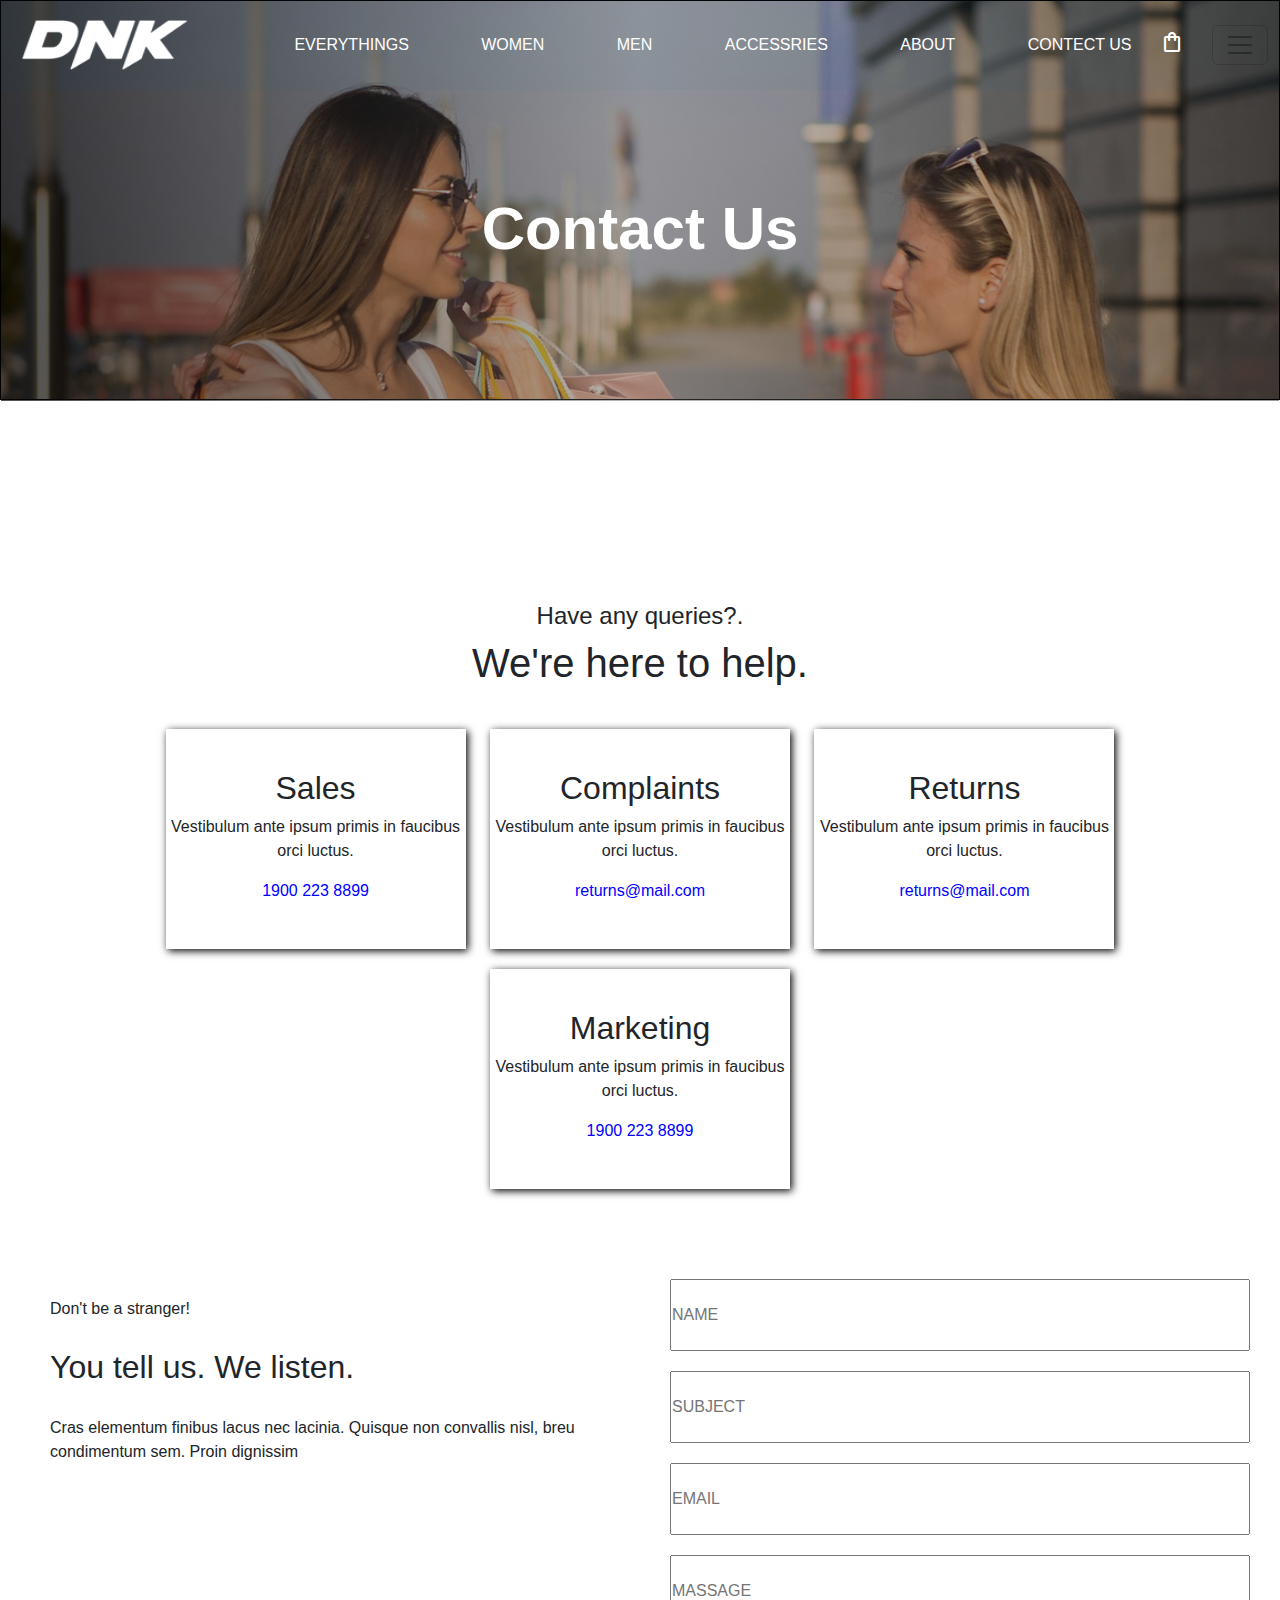
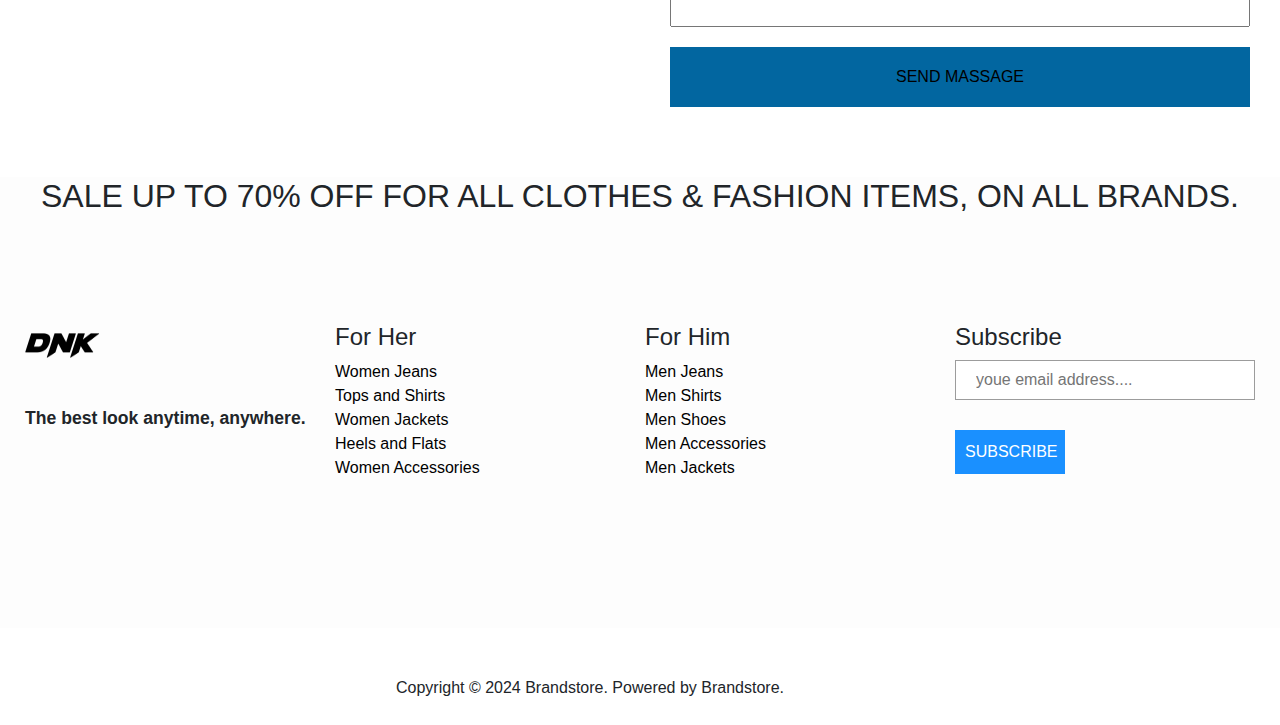
<file: contect.html>
<!doctype html>
<html lang="en">
  <head>
    <meta charset="utf-8">
    <meta name="viewport" content="width=device-width, initial-scale=1">
    <title>ecommerce website</title>
    <link href="https://cdn.jsdelivr.net/npm/bootstrap@5.3.3/dist/css/bootstrap.min.css" rel="stylesheet" integrity="sha384-QWTKZyjpPEjISv5WaRU9OFeRpok6YctnYmDr5pNlyT2bRjXh0JMhjY6hW+ALEwIH" 
    crossorigin="anonymous">
    <link rel="stylesheet" href="https://fonts.googleapis.com/css2?family=Material+Symbols+Outlined:opsz,wght,FILL,GRAD@24,400,0,0" />
    <link rel="stylesheet" href="https://cdnjs.cloudflare.com/ajax/libs/font-awesome/6.5.2/css/all.min.css" integrity="sha512-SnH5WK+bZxgPHs44uWIX+LLJAJ9/2PkPKZ5QiAj6Ta86w+fsb2TkcmfRyVX3pBnMFcV7oQPJkl9QevSCWr3W6A==" crossorigin="anonymous" referrerpolicy="no-referrer" />
    <link rel="stylesheet" href="contect.css"> 
  </head>
  <body>
   
    <nav class="navbar">
        <div class="container-fluid">
            <img id="logo__1" src="./image/logo1-free-img.png" alt="">
            <a id="navelinks1" class="navbar-brand" href="#"><a id="links12"  href="everytings.html" style=" text-decoration: none ; text-transform: uppercase;" > everythings</a> </a>
            <a id="navelinks1" class="navbar-brand" href="#"><a id="links12" href="woem.html" style="  text-decoration: none ; text-transform: uppercase;" > women</a></a>
            <a id="navelinks1" class="navbar-brand" href="#"> <a id="links12" href="men.html" style="  text-decoration: none ; text-transform: uppercase;" > men</a></a>
            <a id="navelinks1" class="navbar-brand" href="#"><a id="links12" href="Accessories.html" style="  text-decoration: none ; text-transform: uppercase;" > accessries</a></a>
            <a id="navelinks1" class="navbar-brand" href="#"> <a id="links12" href="about.html" style="  text-decoration: none ; text-transform: uppercase;" > about</a>  </a>
            <a id="navelinks1" class="navbar-brand" href="#"> <a id="links12" href="contect.html" style="  text-decoration: none ; text-transform: uppercase;" > contect us</a>  </a>
            <a id="links12" href="contect.html" style="  text-decoration: none ; text-transform: uppercase;" >        <span class="material-symbols-outlined">
              shopping_bag
              </span></a>
          <button class="navbar-toggler" type="button" data-bs-toggle="offcanvas" data-bs-target="#offcanvasDarkNavbar" aria-controls="offcanvasDarkNavbar" aria-label="Toggle navigation"> 
            <span class="navbar-toggler-icon"></span>
          </button >
          <div  class="offcanvas  offcanvas-end text-bg-dark  w-bg-"   tabindex="-1" id="offcanvasDarkNavbar"  aria-labelledby="offcanvasDarkNavbarLabel"   >
            <div   class="offcanvas-header" >
              <h5   class="offcanvas-title" id="offcanvasDarkNavbarLabel">links</h5>
              <button type="button" class="btn-close btn-close-white" data-bs-dismiss="offcanvas" aria-label="Close"></button>
            </div>
            <div class="offcanvas-body">
              <ul class="navbar-nav justify-content-end flex-grow-1  pe-3">
                <li class="nav-item"  >
                    <a id="navelinks" d="none" aria-current="page" href="#"><a href="everytings.html" style="color: white; text-decoration: none ; text-transform: uppercase;" > everythings</a>  </a>
                    <hr>
                    <a id="navelinks" class="nav-link" href="#"> <a href="Accessories.html" style="color: white; text-decoration: none ; text-transform: uppercase;" > accessories </a>  </a>
                    <hr>
                    <a id="navelinks" class="nav-link" href="#"> <a href="woem.html" style="color: white; text-decoration: none ; text-transform: uppercase;" > women </a></a>
                    <hr>
                    <a id="navelinks" class="nav-link" href="#"><a href="men.html" style="color: white; text-decoration: none ; text-transform: uppercase;" >man </a>  </a>
                    <hr>
                    <a id="navelinks" class="nav-link" href="#"><a href="about.html" style="color: white; text-decoration: none ; text-transform: uppercase;" >about </a></a>
                    <hr>
                    <a id="navelinks" class="nav-link" href="#"> <a href="contect.html" style="color: white; text-decoration: none ; text-transform: uppercase;" >contect us </a></a>
                </li>
              </ul>
            </div>
          </div>
        </div>
      </nav>
      
       <!-- start -->
        
       <div class="section_1">
         <div class="grident1"> 
            <h1 id="h1_11">Contact Us</h1>
        </div>
       </div>
         


        
         <div class="section_3">
          <h4>Have any queries?.​</h4>
          <h1>We're here to help.​ </h1>
          <br>
          <div id="dives"> 
           <h2>Sales</h2>
           <p>Vestibulum ante ipsum primis in faucibus orci luctus.</p>
           <p style="color: blue;">1900 223 8899</p>
          </div>
          <div id="dives"> 
           <h2>Complaints</h2>
           <p>Vestibulum ante ipsum primis in faucibus orci luctus.</p>
           <p style="color: blue;">returns@mail.com</p>
          </div>
          <div id="dives"> 
           <h2> Returns</h2>
           <p>Vestibulum ante ipsum primis in faucibus orci luctus.</p>
           <p style="color: blue;">returns@mail.com</p>
        </div>
        <div id="dives"> 
            <h2>Marketing</h2>
            <p>Vestibulum ante ipsum primis in faucibus orci luctus.</p>
            <p style="color: blue;">1900 223 8899</p>
          </div> 
        
          </div>  
         </div>
           

         <div class="section_5">
           <div id="section_div1">
            <h6 id="mtext">Don't be a stranger!</h6>
            <h2 id="mtext">You tell us. We listen.</h2>
            <p id="mtext">Cras elementum finibus lacus nec lacinia. Quisque non convallis nisl, breu condimentum sem. Proin dignissim  </p>
           </div>
           <div id="section_div">
            <input type="name" name="NAME"         id="inp1" placeholder="NAME"><br>
            <input type="subject" name="SUBJECT"   id="inp2" placeholder="SUBJECT"><br>
            <input type="email" name="EMAIL"       id="inp3" placeholder="EMAIL"><br>
            <input type="text" name="MASSAGE"   id="inp4" placeholder="MASSAGE"><br>
            <button id="massage">SEND MASSAGE</button>
           </div>
         </div>
















         

        

     
           
          
      
 



















    
        <div class="footer_1">
          <div class="h1_1"><h1 id="h1_5">SALE UP TO 70% OFF FOR ALL CLOTHES & FASHION ITEMS, ON ALL BRANDS.</h1></div>
          <div class="footers_cards">
            <div class="footercards_2">
                <img id="logo4" src="./image/logo@2x-free-img.png" alt="">
                <h3 id="h3_33">The best look anytime, anywhere.</h3>

            </div>
            <div class="footercards_2">
              <h4 id="h4_2">For Her</h4>
              <a id="Anchor2" href=""> Women Jeans</a>
              <a id="Anchor2" href="">Tops and Shirts</a>
              <a id="Anchor2" href=""> Women Jackets</a>
              <a id="Anchor2" href="">Heels and Flats</a>
              <a id="Anchor2" href="">Women Accessories</a>


            </div>
            <div class="footercards_2">
              <h4 id="h4_2">For Him</h4>
              <a id="Anchor2" href="">Men Jeans</a>
              <a id="Anchor2" href="">  Men Shirts</a>
              <a id="Anchor2" href=""> Men Shoes</a>
              <a id="Anchor2" href=""> Men Accessories</a>
              <a id="Anchor2" href="">Men Jackets</a>
            </div>
            <div class="footercards_2">
              <h4 id="h4_2">Subscribe</h4>
              <input    name="email" id="input_2" placeholder="youe email address....">
               <button id="Subscribe12">Subscribe</button>
            </div>
          </div>
          </div>
        </div>
        <div class="footercards_12">
          <h6 id="icons1" >Copyright © 2024 Brandstore. Powered by Brandstore.</h6>
          <i id="icons" class="fa-brands fa-google"></i>
          <i id="icons" class="fa-brands fa-facebook"></i>
          <i  id="icons"class="fa-brands fa-youtube"></i>
          <i  id="icons"class="fa-brands fa-instagram"></i>
          <i  id="icons"class="fa-brands fa-twitter"></i>
        </div>
       
        

    <script src="https://cdn.jsdelivr.net/npm/bootstrap@5.3.3/dist/js/bootstrap.bundle.min.js" integrity="sha384-YvpcrYf0tY3lHB60NNkmXc5s9fDVZLESaAA55NDzOxhy9GkcIdslK1eN7N6jIeHz" crossorigin="anonymous"></script>
  </body>
</html>
</file>
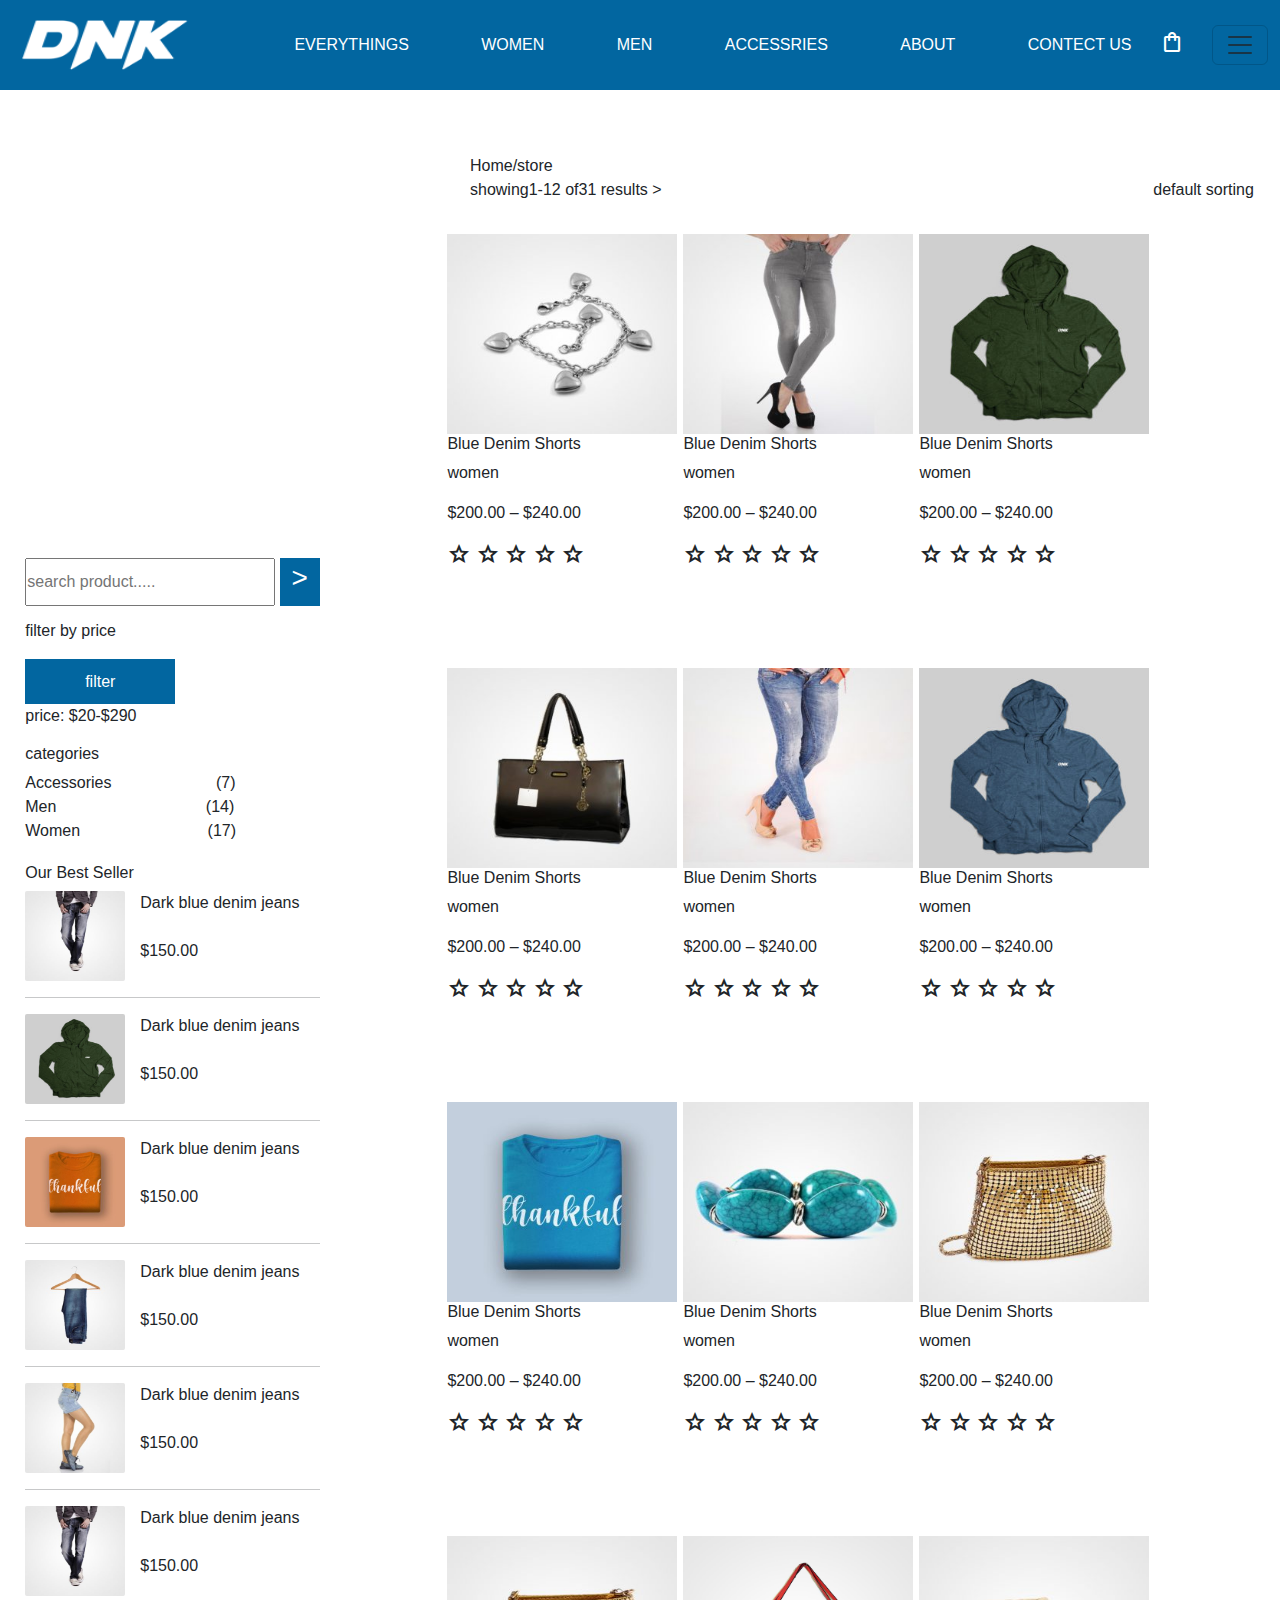
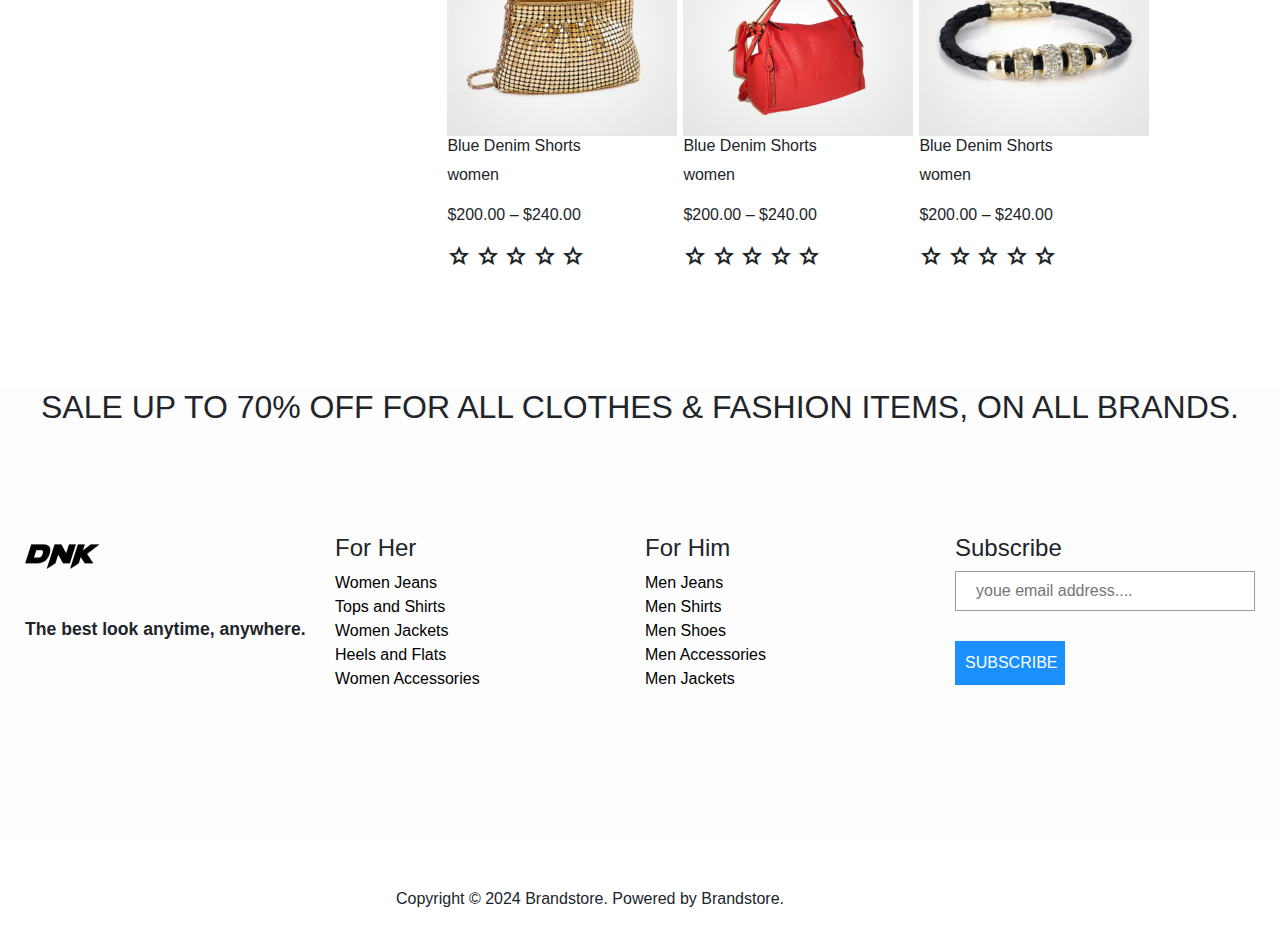
<file: everytings.html>
<!doctype html>
<html lang="en">

<head>
  <meta charset="utf-8">
  <meta name="viewport" content="width=device-width, initial-scale=1">
  <title>ecommerce website</title>
  <link href="https://cdn.jsdelivr.net/npm/bootstrap@5.3.3/dist/css/bootstrap.min.css" rel="stylesheet"
    integrity="sha384-QWTKZyjpPEjISv5WaRU9OFeRpok6YctnYmDr5pNlyT2bRjXh0JMhjY6hW+ALEwIH" crossorigin="anonymous">
  <link rel="stylesheet"
    href="https://fonts.googleapis.com/css2?family=Material+Symbols+Outlined:opsz,wght,FILL,GRAD@24,400,0,0" />
  <link rel="stylesheet" href="https://cdnjs.cloudflare.com/ajax/libs/font-awesome/6.5.2/css/all.min.css"
    integrity="sha512-SnH5WK+bZxgPHs44uWIX+LLJAJ9/2PkPKZ5QiAj6Ta86w+fsb2TkcmfRyVX3pBnMFcV7oQPJkl9QevSCWr3W6A=="
    crossorigin="anonymous" referrerpolicy="no-referrer" />
  <link rel="stylesheet" href="everythings.css">
</head>

<body>




  <nav class="navbar">
    <div class="container-fluid">
      <img id="logo__1" src="./image/logo1-free-img.png" alt="">
      <a id="navelinks1" class="navbar-brand" href="#"><a id="links12"  href="everytings.html" style=" text-decoration: none ; text-transform: uppercase;" > everythings</a> </a>
      <a id="navelinks1" class="navbar-brand" href="#"><a id="links12" href="woem.html" style="  text-decoration: none ; text-transform: uppercase;" > women</a></a>
      <a id="navelinks1" class="navbar-brand" href="#"> <a id="links12" href="men.html" style="  text-decoration: none ; text-transform: uppercase;" > men</a></a>
      <a id="navelinks1" class="navbar-brand" href="#"><a id="links12" href="Accessories.html" style="  text-decoration: none ; text-transform: uppercase;" > accessries</a></a>
      <a id="navelinks1" class="navbar-brand" href="#"> <a id="links12" href="about.html" style="  text-decoration: none ; text-transform: uppercase;" > about</a>  </a>
      <a id="navelinks1" class="navbar-brand" href="#"> <a id="links12" href="contect.html" style="  text-decoration: none ; text-transform: uppercase;" > contect us</a>  </a>
      <a id="links12" href="contect.html" style="  text-decoration: none ; text-transform: uppercase;" >        <span class="material-symbols-outlined">
        shopping_bag
        </span></a>
      <button class="navbar-toggler" type="button" data-bs-toggle="offcanvas" data-bs-target="#offcanvasDarkNavbar"
        aria-controls="offcanvasDarkNavbar" aria-label="Toggle navigation">
        <span class="navbar-toggler-icon"></span>
      </button>
      <div class="offcanvas  offcanvas-end text-bg-dark  w-bg-" tabindex="-1" id="offcanvasDarkNavbar"
        aria-labelledby="offcanvasDarkNavbarLabel">
        <div class="offcanvas-header">
          <h5 class="offcanvas-title" id="offcanvasDarkNavbarLabel">links</h5>
          <button type="button" class="btn-close btn-close-white" data-bs-dismiss="offcanvas"
            aria-label="Close"></button>
        </div>
        <div class="offcanvas-body">
          <ul class="navbar-nav justify-content-end flex-grow-1  pe-3">
            <li class="nav-item">
              <a id="navelinks" d="none" aria-current="page" href="#"><a href="everytings.html" style="color: white; text-decoration: none ; text-transform: uppercase;" > everythings</a>  </a>
              <hr>
              <a id="navelinks" class="nav-link" href="#"> <a href="Accessories.html" style="color: white; text-decoration: none ; text-transform: uppercase;" > accessories </a>  </a>
              <hr>
              <a id="navelinks" class="nav-link" href="#"> <a href="woem.html" style="color: white; text-decoration: none ; text-transform: uppercase;" > women </a></a>
              <hr>
              <a id="navelinks" class="nav-link" href="#"><a href="men.html" style="color: white; text-decoration: none ; text-transform: uppercase;" >man </a>  </a>
              <hr>
              <a id="navelinks" class="nav-link" href="#"><a href="about.html" style="color: white; text-decoration: none ; text-transform: uppercase;" >about </a></a>
              <hr>
              <a id="navelinks" class="nav-link" href="#"> <a href="contect.html" style="color: white; text-decoration: none ; text-transform: uppercase;" >contect us </a></a>
              <hr>
            </li>
          </ul>
        </div>
      </div>
    </div>
  </nav>

  <div class="contner3">
    <div class="div1">
      <div class="contnet_1">
        <input type="text" name="" id="section1" placeholder="search product.....">
        <button id="button_1">
          <h3>></h3>
        </button>
        <h6 id="hh1">filter by price</h6>
        <button id="button_2">filter</button>
        <p>price: $20-$290</p>
      </div>
      <div class="contnet_2">
        <h6 id="hh1">categories</h6>
        <span id="p1">Accessories</span>
        <span id="p2">(7)</span><br>
        <span id="p1">Men</span>
        <span id="p3">(14)</span><br>
        <span id="p1">Women</span>
        <span id="p4">(17)</span>
      </div>



      <div class="block">
        <h6 id="hh1">Our Best Seller</h6>
      </div>
      <div class="contnet_3">
        <img id="img111" src="./image/product-m-jeans1-300x300.jpg" alt="">
        <div class="right">
          <span>Dark blue denim jeans</span> <br>
          <i id="ic1" class="fa-solid fa-star"></i>
          <i id="ic1" class="fa-solid fa-star"></i>
          <i id="ic1" class="fa-solid fa-star"></i>
          <i id="ic1" class="fa-solid fa-star"></i>
          <i id="ic1" class="fa-solid fa-star"></i> <br>
          <span>$150.00</span>
        </div>
      </div>

      <hr>

      <div class="contnet_3">
        <img id="img111" src="./image/15.jpg" alt="">
        <div class="right">
          <span>Dark blue denim jeans</span> <br>
          <i id="ic1" class="fa-solid fa-star"></i>
          <i id="ic1" class="fa-solid fa-star"></i>
          <i id="ic1" class="fa-solid fa-star"></i>
          <i id="ic1" class="fa-solid fa-star"></i>
          <i id="ic1" class="fa-solid fa-star"></i> <br>
          <span>$150.00</span>
        </div>
      </div>

      <hr>

      <div class="contnet_3">
        <img id="img111" src="./image/13.jpg" alt="">
        <div class="right">
          <span>Dark blue denim jeans</span> <br>
          <i id="ic1" class="fa-solid fa-star"></i>
          <i id="ic1" class="fa-solid fa-star"></i>
          <i id="ic1" class="fa-solid fa-star"></i>
          <i id="ic1" class="fa-solid fa-star"></i>
          <i id="ic1" class="fa-solid fa-star"></i> <br>
          <span>$150.00</span>
        </div>
      </div>

      <hr>

      <div class="contnet_3">
        <img id="img111" src="./image/product-m-jeans2-300x300.jpg " alt="">
        <div class="right">
          <span>Dark blue denim jeans</span> <br>
          <i id="ic1" class="fa-solid fa-star"></i>
          <i id="ic1" class="fa-solid fa-star"></i>
          <i id="ic1" class="fa-solid fa-star"></i>
          <i id="ic1" class="fa-solid fa-star"></i>
          <i id="ic1" class="fa-solid fa-star"></i> <br>
          <span>$150.00</span>
        </div>
      </div>

      <hr>

      <div class="contnet_3">
        <img id="img111" src="./image/product-w-jeans1-300x300.jpg" alt="">
        <div class="right">
          <span>Dark blue denim jeans</span> <br>
          <i id="ic1" class="fa-solid fa-star"></i>
          <i id="ic1" class="fa-solid fa-star"></i>
          <i id="ic1" class="fa-solid fa-star"></i>
          <i id="ic1" class="fa-solid fa-star"></i>
          <i id="ic1" class="fa-solid fa-star"></i> <br>
          <span>$150.00</span>
        </div>
      </div>

      <hr>

      <div class="contnet_3">
        <img id="img111" src="./image/product-m-jeans1-300x300.jpg" alt="">
        <div class="right">
          <span>Dark blue denim jeans</span> <br>
          <i id="ic1" class="fa-solid fa-star"></i>
          <i id="ic1" class="fa-solid fa-star"></i>
          <i id="ic1" class="fa-solid fa-star"></i>
          <i id="ic1" class="fa-solid fa-star"></i>
          <i id="ic1" class="fa-solid fa-star"></i> <br>
          <span>$150.00</span>
        </div>
      </div>
    </div>
    <div class="div2">
      <span  id="sp1"  >Home/store</span><br>
      <span id="sp1" >showing1-12 of31 results</span> 
      <span id="sp2">default sorting</span><span> ></span>
      <div class="se3">
        <div class="images">
          <img id="image" src="./image/product-accessory2-300x300 (1).jpg" alt="">
          <h6 id="h6_1">Blue Denim Shorts
          </h6>
          <p>women</p>
          <p>$200.00 – $240.00</p>
          <span class="material-symbols-outlined">star </span>
          <span class="material-symbols-outlined">star</span>
          <span class="material-symbols-outlined">star</span>
          <span class="material-symbols-outlined"> star </span>
          <span class="material-symbols-outlined">star</span>
        </div>
        <div class="images">
          <img id="image" src="./image/product-w-jeans4-300x300.jpg" alt="">
          <h6 id="h6_1">Blue Denim Shorts
          </h6>
          <p>women</p>
          <p>$200.00 – $240.00</p>
          <span class="material-symbols-outlined">star </span>
          <span class="material-symbols-outlined">star</span>
          <span class="material-symbols-outlined">star</span>
          <span class="material-symbols-outlined"> star </span>
          <span class="material-symbols-outlined">star</span>
        </div>
        <div class="images">
          <img id="image" src="./image/15.jpg" alt="">
          <h6 id="h6_1">Blue Denim Shorts
          </h6>
          <p>women</p>
          <p>$200.00 – $240.00</p>
          <span class="material-symbols-outlined">star </span>
          <span class="material-symbols-outlined">star</span>
          <span class="material-symbols-outlined">star</span>
          <span class="material-symbols-outlined"> star </span>
          <span class="material-symbols-outlined">star</span>
        </div>
      </div>
      <div class="se3">
        <div class="images">
          <img id="image" src="./image/16.jpg" alt="">
          <h6 id="h6_1">Blue Denim Shorts
          </h6>
          <p>women</p>
          <p>$200.00 – $240.00</p>
          <span class="material-symbols-outlined">star </span>
          <span class="material-symbols-outlined">star</span>
          <span class="material-symbols-outlined">star</span>
          <span class="material-symbols-outlined"> star </span>
          <span class="material-symbols-outlined">star</span>
        </div>
        <div class="images">
          <img id="image" src="./image/product-w-jeans2-300x300.jpg" alt="">
          <h6 id="h6_1">Blue Denim Shorts
          </h6>
          <p>women</p>
          <p>$200.00 – $240.00</p>
          <span class="material-symbols-outlined">star </span>
          <span class="material-symbols-outlined">star</span>
          <span class="material-symbols-outlined">star</span>
          <span class="material-symbols-outlined"> star </span>
          <span class="material-symbols-outlined">star</span>
        </div>
        <div class="images">
          <img id="image" src="./image/17.jpg" alt="">
          <h6 id="h6_1">Blue Denim Shorts
          </h6>
          <p>women</p>
          <p>$200.00 – $240.00</p>
          <span class="material-symbols-outlined">star </span>
          <span class="material-symbols-outlined">star</span>
          <span class="material-symbols-outlined">star</span>
          <span class="material-symbols-outlined"> star </span>
          <span class="material-symbols-outlined">star</span>
        </div>
      </div>
      <div class="se3">
        <div class="images">
          <img id="image" src="./image/18.jpg" alt="">
          <h6 id="h6_1">Blue Denim Shorts
          </h6>
          <p>women</p>
          <p>$200.00 – $240.00</p>
          <span class="material-symbols-outlined">star </span>
          <span class="material-symbols-outlined">star</span>
          <span class="material-symbols-outlined">star</span>
          <span class="material-symbols-outlined"> star </span>
          <span class="material-symbols-outlined">star</span>
        </div>
        <div class="images">
          <img id="image" src="./image/19.jpg" alt="">
          <h6 id="h6_1">Blue Denim Shorts
          </h6>
          <p>women</p>
          <p>$200.00 – $240.00</p>
          <span class="material-symbols-outlined">star </span>
          <span class="material-symbols-outlined">star</span>
          <span class="material-symbols-outlined">star</span>
          <span class="material-symbols-outlined"> star </span>
          <span class="material-symbols-outlined">star</span>
        </div>
        <div class="images">
          <img id="image" src="./image/20.jpg" alt="">
          <h6 id="h6_1">Blue Denim Shorts
          </h6>
          <p>women</p>
          <p>$200.00 – $240.00</p>
          <span class="material-symbols-outlined">star </span>
          <span class="material-symbols-outlined">star</span>
          <span class="material-symbols-outlined">star</span>
          <span class="material-symbols-outlined"> star </span>
          <span class="material-symbols-outlined">star</span>
        </div>
      </div>
      <div class="se3">
        <div class="images">
          <img id="image" src="./image/20.jpg" alt="">
          <h6 id="h6_1">Blue Denim Shorts
          </h6>
          <p>women</p>
          <p>$200.00 – $240.00</p>
          <span class="material-symbols-outlined">star </span>
          <span class="material-symbols-outlined">star</span>
          <span class="material-symbols-outlined">star</span>
          <span class="material-symbols-outlined"> star </span>
          <span class="material-symbols-outlined">star</span>
        </div>
        <div class="images">
          <img id="image" src="./image/21.jpg" alt="">
          <h6 id="h6_1">Blue Denim Shorts
          </h6>
          <p>women</p>
          <p>$200.00 – $240.00</p>
          <span class="material-symbols-outlined">star </span>
          <span class="material-symbols-outlined">star</span>
          <span class="material-symbols-outlined">star</span>
          <span class="material-symbols-outlined"> star </span>
          <span class="material-symbols-outlined">star</span>
        </div>
        <div class="images">
          <img id="image" src="./image/22.jpg" alt="">
          <h6 id="h6_1">Blue Denim Shorts
          </h6>
          <p>women</p>
          <p>$200.00 – $240.00</p>
          <span class="material-symbols-outlined">star </span>
          <span class="material-symbols-outlined">star</span>
          <span class="material-symbols-outlined">star</span>
          <span class="material-symbols-outlined"> star </span>
          <span class="material-symbols-outlined">star</span>
        </div>
      </div>




    </div>
  </div>


































  <div class="footer_1">
    <div class="h1_1">
      <h1 id="h1_5">SALE UP TO 70% OFF FOR ALL CLOTHES & FASHION ITEMS, ON ALL BRANDS.</h1>
    </div>
    <div class="footers_cards">
      <div class="footercards_2">
        <img id="logo4" src="./image/logo@2x-free-img.png" alt="">
        <h3 id="h3_33">The best look anytime, anywhere.</h3>

      </div>
      <div class="footercards_2">
        <h4 id="h4_2">For Her</h4>
        <a id="Anchor2" href=""> Women Jeans</a>
        <a id="Anchor2" href="">Tops and Shirts</a>
        <a id="Anchor2" href=""> Women Jackets</a>
        <a id="Anchor2" href="">Heels and Flats</a>
        <a id="Anchor2" href="">Women Accessories</a>


      </div>
      <div class="footercards_2">
        <h4 id="h4_2">For Him</h4>
        <a id="Anchor2" href="">Men Jeans</a>
        <a id="Anchor2" href=""> Men Shirts</a>
        <a id="Anchor2" href=""> Men Shoes</a>
        <a id="Anchor2" href=""> Men Accessories</a>
        <a id="Anchor2" href="">Men Jackets</a>
      </div>
      <div class="footercards_2">
        <h4 id="h4_2">Subscribe</h4>
        <input name="email" id="input_2" placeholder="youe email address....">
        <button id="Subscribe12">Subscribe</button>
      </div>
    </div>
  </div>
  </div>
  <div class="footercards_12">
    <h6 id="icons1">Copyright © 2024 Brandstore. Powered by Brandstore.</h6>
    <i id="icons" class="fa-brands fa-google"></i>
    <i id="icons" class="fa-brands fa-facebook"></i>
    <i id="icons" class="fa-brands fa-youtube"></i>
    <i id="icons" class="fa-brands fa-instagram"></i>
    <i id="icons" class="fa-brands fa-twitter"></i>
  </div>



  <script src="https://cdn.jsdelivr.net/npm/bootstrap@5.3.3/dist/js/bootstrap.bundle.min.js"
    integrity="sha384-YvpcrYf0tY3lHB60NNkmXc5s9fDVZLESaAA55NDzOxhy9GkcIdslK1eN7N6jIeHz"
    crossorigin="anonymous"></script>
</body>
  <script src="first.js"></script>
</html>
</file>
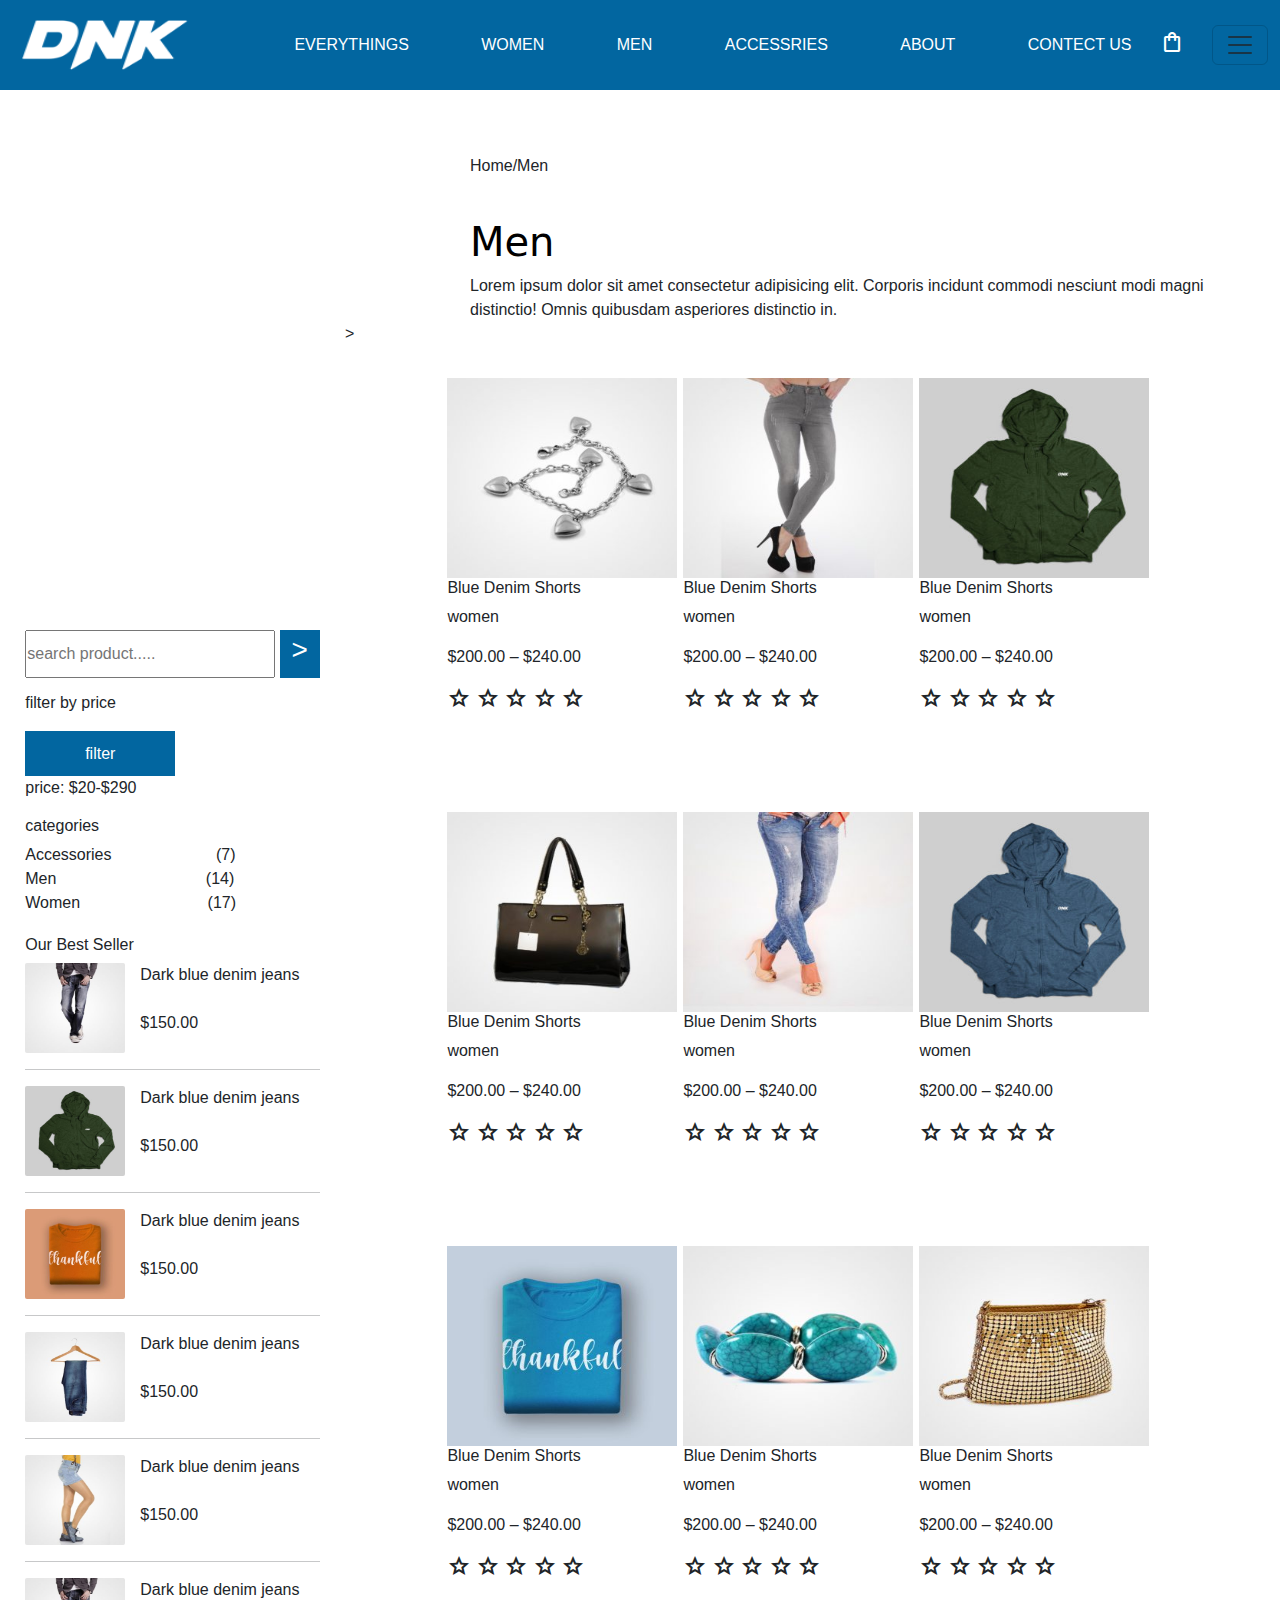
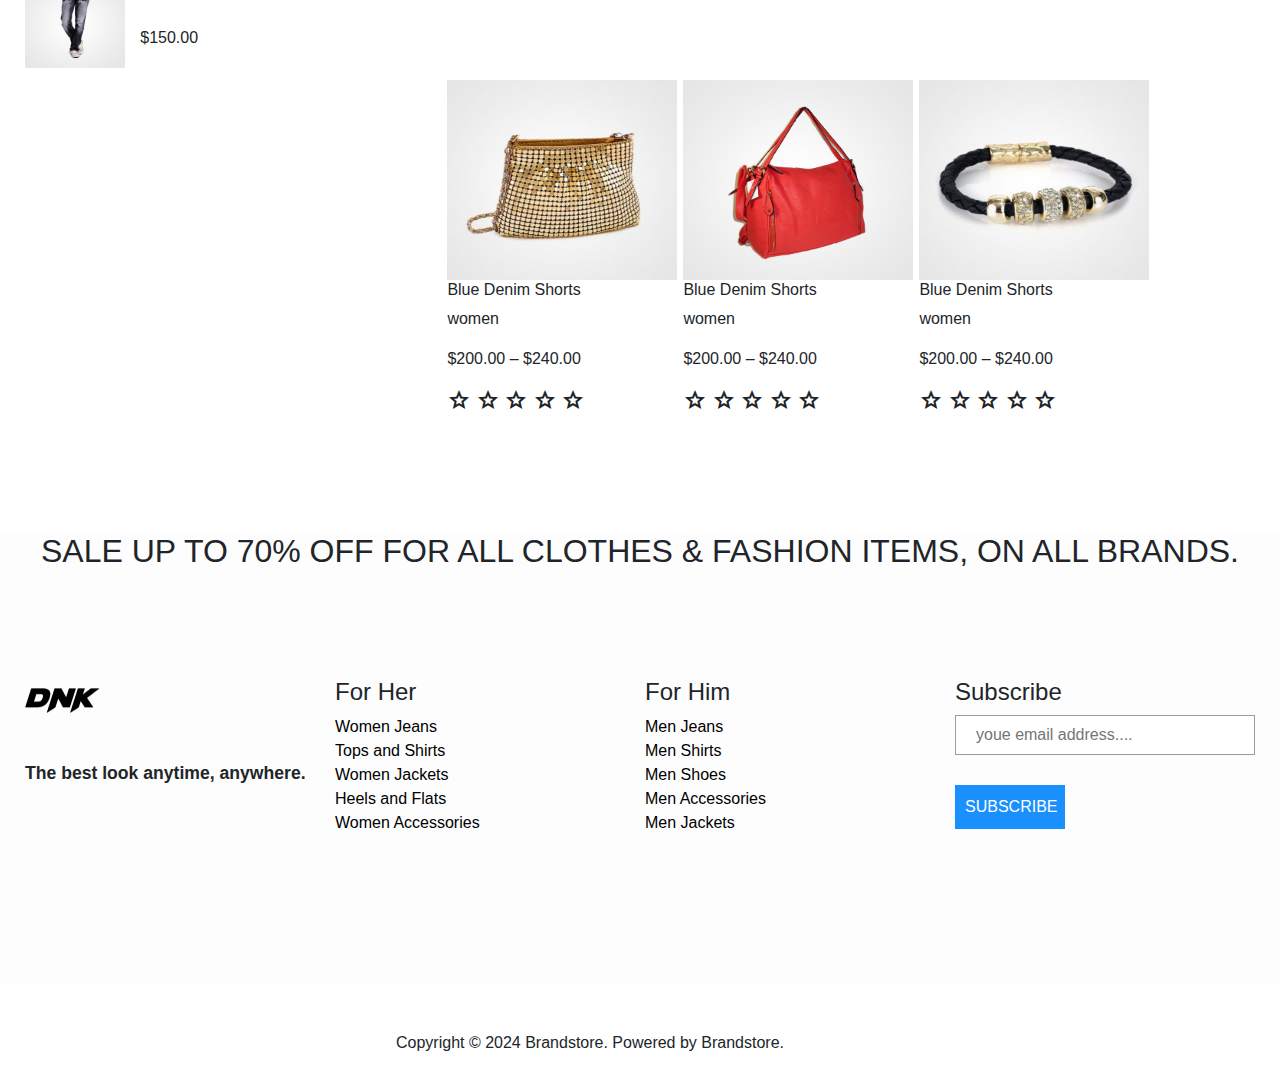
<file: men.html>
<!doctype html>
<html lang="en">

<head>
  <meta charset="utf-8">
  <meta name="viewport" content="width=device-width, initial-scale=1">
  <title>ecommerce website</title>
  <link href="https://cdn.jsdelivr.net/npm/bootstrap@5.3.3/dist/css/bootstrap.min.css" rel="stylesheet"
    integrity="sha384-QWTKZyjpPEjISv5WaRU9OFeRpok6YctnYmDr5pNlyT2bRjXh0JMhjY6hW+ALEwIH" crossorigin="anonymous">
  <link rel="stylesheet"
    href="https://fonts.googleapis.com/css2?family=Material+Symbols+Outlined:opsz,wght,FILL,GRAD@24,400,0,0" />
  <link rel="stylesheet" href="https://cdnjs.cloudflare.com/ajax/libs/font-awesome/6.5.2/css/all.min.css"
    integrity="sha512-SnH5WK+bZxgPHs44uWIX+LLJAJ9/2PkPKZ5QiAj6Ta86w+fsb2TkcmfRyVX3pBnMFcV7oQPJkl9QevSCWr3W6A=="
    crossorigin="anonymous" referrerpolicy="no-referrer" />
  <link rel="stylesheet" href="men.css">
</head>

<body>




  <nav class="navbar">
    <div class="container-fluid">
      <img id="logo__1" src="./image/logo1-free-img.png" alt="">
      <a id="navelinks1" class="navbar-brand" href="#"><a id="links12"  href="everytings.html" style=" text-decoration: none ; text-transform: uppercase;" > everythings</a> </a>
      <a id="navelinks1" class="navbar-brand" href="#"><a id="links12" href="woem.html" style="  text-decoration: none ; text-transform: uppercase;" > women</a></a>
      <a id="navelinks1" class="navbar-brand" href="#"> <a id="links12" href="men.html" style="  text-decoration: none ; text-transform: uppercase;" > men</a></a>
      <a id="navelinks1" class="navbar-brand" href="#"><a id="links12" href="Accessories.html" style="  text-decoration: none ; text-transform: uppercase;" > accessries</a></a>
      <a id="navelinks1" class="navbar-brand" href="#"> <a id="links12" href="about.html" style="  text-decoration: none ; text-transform: uppercase;" > about</a>  </a>
      <a id="navelinks1" class="navbar-brand" href="#"> <a id="links12" href="contect.html" style="  text-decoration: none ; text-transform: uppercase;" > contect us</a>  </a>
      <a id="links12" href="contect.html" style="  text-decoration: none ; text-transform: uppercase;" >        <span class="material-symbols-outlined">
        shopping_bag
        </span></a>
      <button class="navbar-toggler" type="button" data-bs-toggle="offcanvas" data-bs-target="#offcanvasDarkNavbar"
        aria-controls="offcanvasDarkNavbar" aria-label="Toggle navigation">
        <span class="navbar-toggler-icon"></span>
      </button>
      <div class="offcanvas  offcanvas-end text-bg-dark  w-bg-" tabindex="-1" id="offcanvasDarkNavbar"
        aria-labelledby="offcanvasDarkNavbarLabel">
        <div class="offcanvas-header">
          <h5 class="offcanvas-title" id="offcanvasDarkNavbarLabel">links</h5>
          <button type="button" class="btn-close btn-close-white" data-bs-dismiss="offcanvas"
            aria-label="Close"></button>
        </div>
        <div class="offcanvas-body">
          <ul class="navbar-nav justify-content-end flex-grow-1  pe-3">
            <li class="nav-item">
              <a id="navelinks" class="nav-link active" aria-current="page" href="#">everythings</a><hr>
            </li>
            <li class="nav-item">
             
              <a id="navelinks" d="none" aria-current="page" href="#"><a href="everytings.html" style="color: white; text-decoration: none ; text-transform: uppercase;" > everythings</a>  </a>
              <hr>
              <a id="navelinks" class="nav-link" href="#"> <a href="Accessories.html" style="color: white; text-decoration: none ; text-transform: uppercase;" > accessories </a>  </a>
              <hr>
              <a id="navelinks" class="nav-link" href="#"> <a href="woem.html" style="color: white; text-decoration: none ; text-transform: uppercase;" > women </a></a>
              <hr>
              <a id="navelinks" class="nav-link" href="#"><a href="men.html" style="color: white; text-decoration: none ; text-transform: uppercase;" >man </a>  </a>
              <hr>
              <a id="navelinks" class="nav-link" href="#"><a href="about.html" style="color: white; text-decoration: none ; text-transform: uppercase;" >about </a></a>
              <hr>
              <a id="navelinks" class="nav-link" href="#"> <a href="contect.html" style="color: white; text-decoration: none ; text-transform: uppercase;" >contect us </a></a>
              <hr>
            </li>
          </ul>
        </div>
      </div>
    </div>
  </nav>

  <div class="contner3">
    <div class="div1">
      <div class="contnet_1">
        <input type="text" name="" id="section1" placeholder="search product.....">
        <button id="button_1">
          <h3>></h3>
        </button>
        <h6 id="hh1">filter by price</h6>
        <button id="button_2">filter</button>
        <p>price: $20-$290</p>
      </div>
      <div class="contnet_2">
        <h6 id="hh1">categories</h6>
        <span id="p1">Accessories</span>
        <span id="p2">(7)</span><br>
        <span id="p1">Men</span>
        <span id="p3">(14)</span><br>
        <span id="p1">Women</span>
        <span id="p4">(17)</span>
      </div>



      <div class="block">
        <h6 id="hh1">Our Best Seller</h6>
      </div>
      <div class="contnet_3">
        <img id="img111" src="./image/product-m-jeans1-300x300.jpg" alt="">
        <div class="right">
          <span>Dark blue denim jeans</span> <br>
          <i id="ic1" class="fa-solid fa-star"></i>
          <i id="ic1" class="fa-solid fa-star"></i>
          <i id="ic1" class="fa-solid fa-star"></i>
          <i id="ic1" class="fa-solid fa-star"></i>
          <i id="ic1" class="fa-solid fa-star"></i> <br>
          <span>$150.00</span>
        </div>
      </div>

      <hr>

      <div class="contnet_3">
        <img id="img111" src="./image/15.jpg" alt="">
        <div class="right">
          <span>Dark blue denim jeans</span> <br>
          <i id="ic1" class="fa-solid fa-star"></i>
          <i id="ic1" class="fa-solid fa-star"></i>
          <i id="ic1" class="fa-solid fa-star"></i>
          <i id="ic1" class="fa-solid fa-star"></i>
          <i id="ic1" class="fa-solid fa-star"></i> <br>
          <span>$150.00</span>
        </div>
      </div>

      <hr>

      <div class="contnet_3">
        <img id="img111" src="./image/13.jpg" alt="">
        <div class="right">
          <span>Dark blue denim jeans</span> <br>
          <i id="ic1" class="fa-solid fa-star"></i>
          <i id="ic1" class="fa-solid fa-star"></i>
          <i id="ic1" class="fa-solid fa-star"></i>
          <i id="ic1" class="fa-solid fa-star"></i>
          <i id="ic1" class="fa-solid fa-star"></i> <br>
          <span>$150.00</span>
        </div>
      </div>

      <hr>

      <div class="contnet_3">
        <img id="img111" src="./image/product-m-jeans2-300x300.jpg " alt="">
        <div class="right">
          <span>Dark blue denim jeans</span> <br>
          <i id="ic1" class="fa-solid fa-star"></i>
          <i id="ic1" class="fa-solid fa-star"></i>
          <i id="ic1" class="fa-solid fa-star"></i>
          <i id="ic1" class="fa-solid fa-star"></i>
          <i id="ic1" class="fa-solid fa-star"></i> <br>
          <span>$150.00</span>
        </div>
      </div>

      <hr>

      <div class="contnet_3">
        <img id="img111" src="./image/product-w-jeans1-300x300.jpg" alt="">
        <div class="right">
          <span>Dark blue denim jeans</span> <br>
          <i id="ic1" class="fa-solid fa-star"></i>
          <i id="ic1" class="fa-solid fa-star"></i>
          <i id="ic1" class="fa-solid fa-star"></i>
          <i id="ic1" class="fa-solid fa-star"></i>
          <i id="ic1" class="fa-solid fa-star"></i> <br>
          <span>$150.00</span>
        </div>
      </div>

      <hr>

      <div class="contnet_3">
        <img id="img111" src="./image/product-m-jeans1-300x300.jpg" alt="">
        <div class="right">
          <span>Dark blue denim jeans</span> <br>
          <i id="ic1" class="fa-solid fa-star"></i>
          <i id="ic1" class="fa-solid fa-star"></i>
          <i id="ic1" class="fa-solid fa-star"></i>
          <i id="ic1" class="fa-solid fa-star"></i>
          <i id="ic1" class="fa-solid fa-star"></i> <br>
          <span>$150.00</span>
        </div>
      </div>
    </div>
    <div class="div2">
      <p  id="sp">Home/Men</p><br>
      <h1  id="sp1" >Men</h1> 
      <span id="sp2">Lorem ipsum dolor sit amet consectetur adipisicing elit. Corporis incidunt commodi nesciunt modi magni distinctio! Omnis quibusdam asperiores distinctio in.</span>
      <span> > </span>
      <div class="se3">
        <div class="images">
          <img id="image" src="./image/product-accessory2-300x300 (1).jpg" alt="">
          <h6 id="h6_1">Blue Denim Shorts
          </h6>
          <p>women</p>
          <p>$200.00 – $240.00</p>
          <span class="material-symbols-outlined">star </span>
          <span class="material-symbols-outlined">star</span>
          <span class="material-symbols-outlined">star</span>
          <span class="material-symbols-outlined"> star </span>
          <span class="material-symbols-outlined">star</span>
        </div>
        <div class="images">
          <img id="image" src="./image/product-w-jeans4-300x300.jpg" alt="">
          <h6 id="h6_1">Blue Denim Shorts
          </h6>
          <p>women</p>
          <p>$200.00 – $240.00</p>
          <span class="material-symbols-outlined">star </span>
          <span class="material-symbols-outlined">star</span>
          <span class="material-symbols-outlined">star</span>
          <span class="material-symbols-outlined"> star </span>
          <span class="material-symbols-outlined">star</span>
        </div>
        <div class="images">
          <img id="image" src="./image/15.jpg" alt="">
          <h6 id="h6_1">Blue Denim Shorts
          </h6>
          <p>women</p>
          <p>$200.00 – $240.00</p>
          <span class="material-symbols-outlined">star </span>
          <span class="material-symbols-outlined">star</span>
          <span class="material-symbols-outlined">star</span>
          <span class="material-symbols-outlined"> star </span>
          <span class="material-symbols-outlined">star</span>
        </div>
      </div>
      <div class="se3">
        <div class="images">
          <img id="image" src="./image/16.jpg" alt="">
          <h6 id="h6_1">Blue Denim Shorts
          </h6>
          <p>women</p>
          <p>$200.00 – $240.00</p>
          <span class="material-symbols-outlined">star </span>
          <span class="material-symbols-outlined">star</span>
          <span class="material-symbols-outlined">star</span>
          <span class="material-symbols-outlined"> star </span>
          <span class="material-symbols-outlined">star</span>
        </div>
        <div class="images">
          <img id="image" src="./image/product-w-jeans2-300x300.jpg" alt="">
          <h6 id="h6_1">Blue Denim Shorts
          </h6>
          <p>women</p>
          <p>$200.00 – $240.00</p>
          <span class="material-symbols-outlined">star </span>
          <span class="material-symbols-outlined">star</span>
          <span class="material-symbols-outlined">star</span>
          <span class="material-symbols-outlined"> star </span>
          <span class="material-symbols-outlined">star</span>
        </div>
        <div class="images">
          <img id="image" src="./image/17.jpg" alt="">
          <h6 id="h6_1">Blue Denim Shorts
          </h6>
          <p>women</p>
          <p>$200.00 – $240.00</p>
          <span class="material-symbols-outlined">star </span>
          <span class="material-symbols-outlined">star</span>
          <span class="material-symbols-outlined">star</span>
          <span class="material-symbols-outlined"> star </span>
          <span class="material-symbols-outlined">star</span>
        </div>
      </div>
      <div class="se3">
        <div class="images">
          <img id="image" src="./image/18.jpg" alt="">
          <h6 id="h6_1">Blue Denim Shorts
          </h6>
          <p>women</p>
          <p>$200.00 – $240.00</p>
          <span class="material-symbols-outlined">star </span>
          <span class="material-symbols-outlined">star</span>
          <span class="material-symbols-outlined">star</span>
          <span class="material-symbols-outlined"> star </span>
          <span class="material-symbols-outlined">star</span>
        </div>
        <div class="images">
          <img id="image" src="./image/19.jpg" alt="">
          <h6 id="h6_1">Blue Denim Shorts
          </h6>
          <p>women</p>
          <p>$200.00 – $240.00</p>
          <span class="material-symbols-outlined">star </span>
          <span class="material-symbols-outlined">star</span>
          <span class="material-symbols-outlined">star</span>
          <span class="material-symbols-outlined"> star </span>
          <span class="material-symbols-outlined">star</span>
        </div>
        <div class="images">
          <img id="image" src="./image/20.jpg" alt="">
          <h6 id="h6_1">Blue Denim Shorts
          </h6>
          <p>women</p>
          <p>$200.00 – $240.00</p>
          <span class="material-symbols-outlined">star </span>
          <span class="material-symbols-outlined">star</span>
          <span class="material-symbols-outlined">star</span>
          <span class="material-symbols-outlined"> star </span>
          <span class="material-symbols-outlined">star</span>
        </div>
      </div>
      <div class="se3">
        <div class="images">
          <img id="image" src="./image/20.jpg" alt="">
          <h6 id="h6_1">Blue Denim Shorts
          </h6>
          <p>women</p>
          <p>$200.00 – $240.00</p>
          <span class="material-symbols-outlined">star </span>
          <span class="material-symbols-outlined">star</span>
          <span class="material-symbols-outlined">star</span>
          <span class="material-symbols-outlined"> star </span>
          <span class="material-symbols-outlined">star</span>
        </div>
        <div class="images">
          <img id="image" src="./image/21.jpg" alt="">
          <h6 id="h6_1">Blue Denim Shorts
          </h6>
          <p>women</p>
          <p>$200.00 – $240.00</p>
          <span class="material-symbols-outlined">star </span>
          <span class="material-symbols-outlined">star</span>
          <span class="material-symbols-outlined">star</span>
          <span class="material-symbols-outlined"> star </span>
          <span class="material-symbols-outlined">star</span>
        </div>
        <div class="images">
          <img id="image" src="./image/22.jpg" alt="">
          <h6 id="h6_1">Blue Denim Shorts
          </h6>
          <p>women</p>
          <p>$200.00 – $240.00</p>
          <span class="material-symbols-outlined">star </span>
          <span class="material-symbols-outlined">star</span>
          <span class="material-symbols-outlined">star</span>
          <span class="material-symbols-outlined"> star </span>
          <span class="material-symbols-outlined">star</span>
        </div>
      </div>




    </div>
  </div>


































  <div class="footer_1">
    <div class="h1_1">
      <h1 id="h1_5">SALE UP TO 70% OFF FOR ALL CLOTHES & FASHION ITEMS, ON ALL BRANDS.</h1>
    </div>
    <div class="footers_cards">
      <div class="footercards_2">
        <img id="logo4" src="./image/logo@2x-free-img.png" alt="">
        <h3 id="h3_33">The best look anytime, anywhere.</h3>

      </div>
      <div class="footercards_2">
        <h4 id="h4_2">For Her</h4>
        <a id="Anchor2" href=""> Women Jeans</a>
        <a id="Anchor2" href="">Tops and Shirts</a>
        <a id="Anchor2" href=""> Women Jackets</a>
        <a id="Anchor2" href="">Heels and Flats</a>
        <a id="Anchor2" href="">Women Accessories</a>


      </div>
      <div class="footercards_2">
        <h4 id="h4_2">For Him</h4>
        <a id="Anchor2" href="">Men Jeans</a>
        <a id="Anchor2" href=""> Men Shirts</a>
        <a id="Anchor2" href=""> Men Shoes</a>
        <a id="Anchor2" href=""> Men Accessories</a>
        <a id="Anchor2" href="">Men Jackets</a>
      </div>
      <div class="footercards_2">
        <h4 id="h4_2">Subscribe</h4>
        <input name="email" id="input_2" placeholder="youe email address....">
        <button id="Subscribe12">Subscribe</button>
      </div>
    </div>
  </div>
  </div>
  <div class="footercards_12">
    <h6 id="icons1">Copyright © 2024 Brandstore. Powered by Brandstore.</h6>
    <i id="icons" class="fa-brands fa-google"></i>
    <i id="icons" class="fa-brands fa-facebook"></i>
    <i id="icons" class="fa-brands fa-youtube"></i>
    <i id="icons" class="fa-brands fa-instagram"></i>
    <i id="icons" class="fa-brands fa-twitter"></i>
  </div>



  <script src="https://cdn.jsdelivr.net/npm/bootstrap@5.3.3/dist/js/bootstrap.bundle.min.js"
    integrity="sha384-YvpcrYf0tY3lHB60NNkmXc5s9fDVZLESaAA55NDzOxhy9GkcIdslK1eN7N6jIeHz"
    crossorigin="anonymous"></script>
</body>
  <script src="first.js"></script>
</html>
</file>
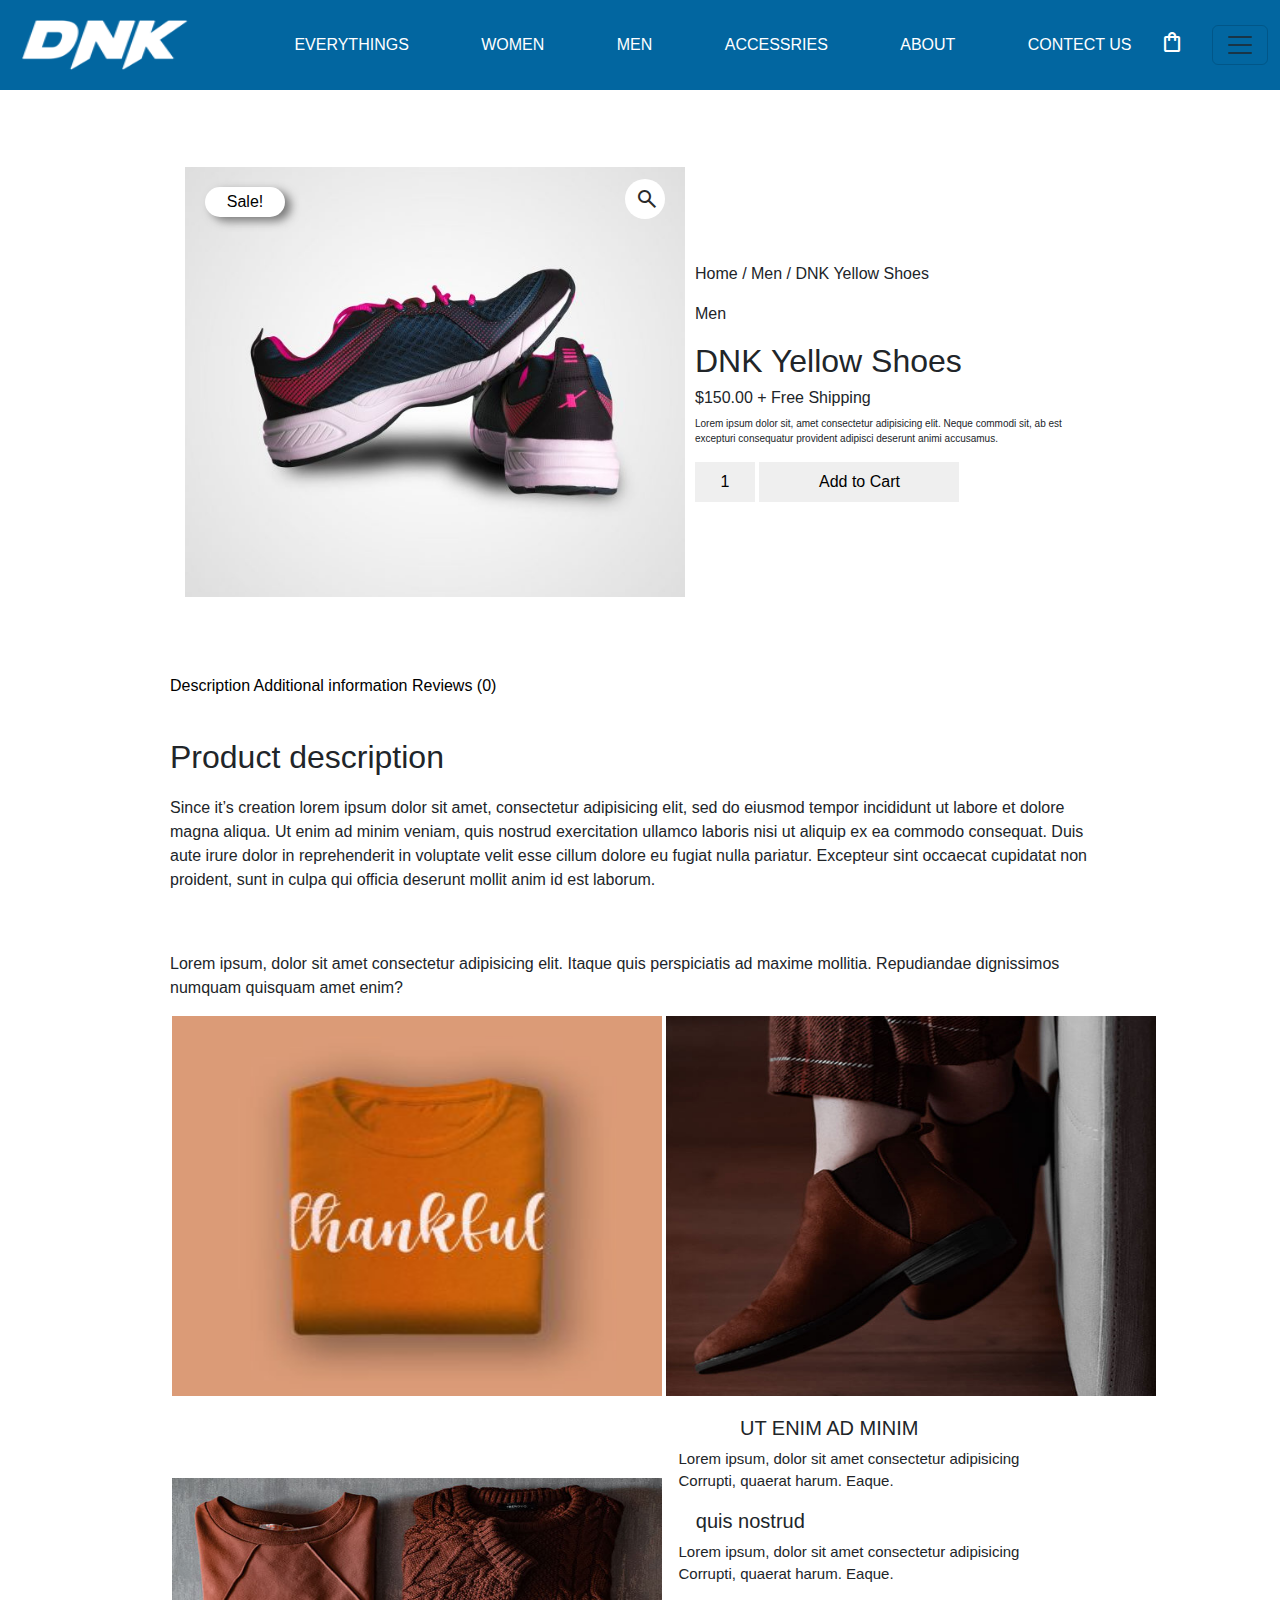
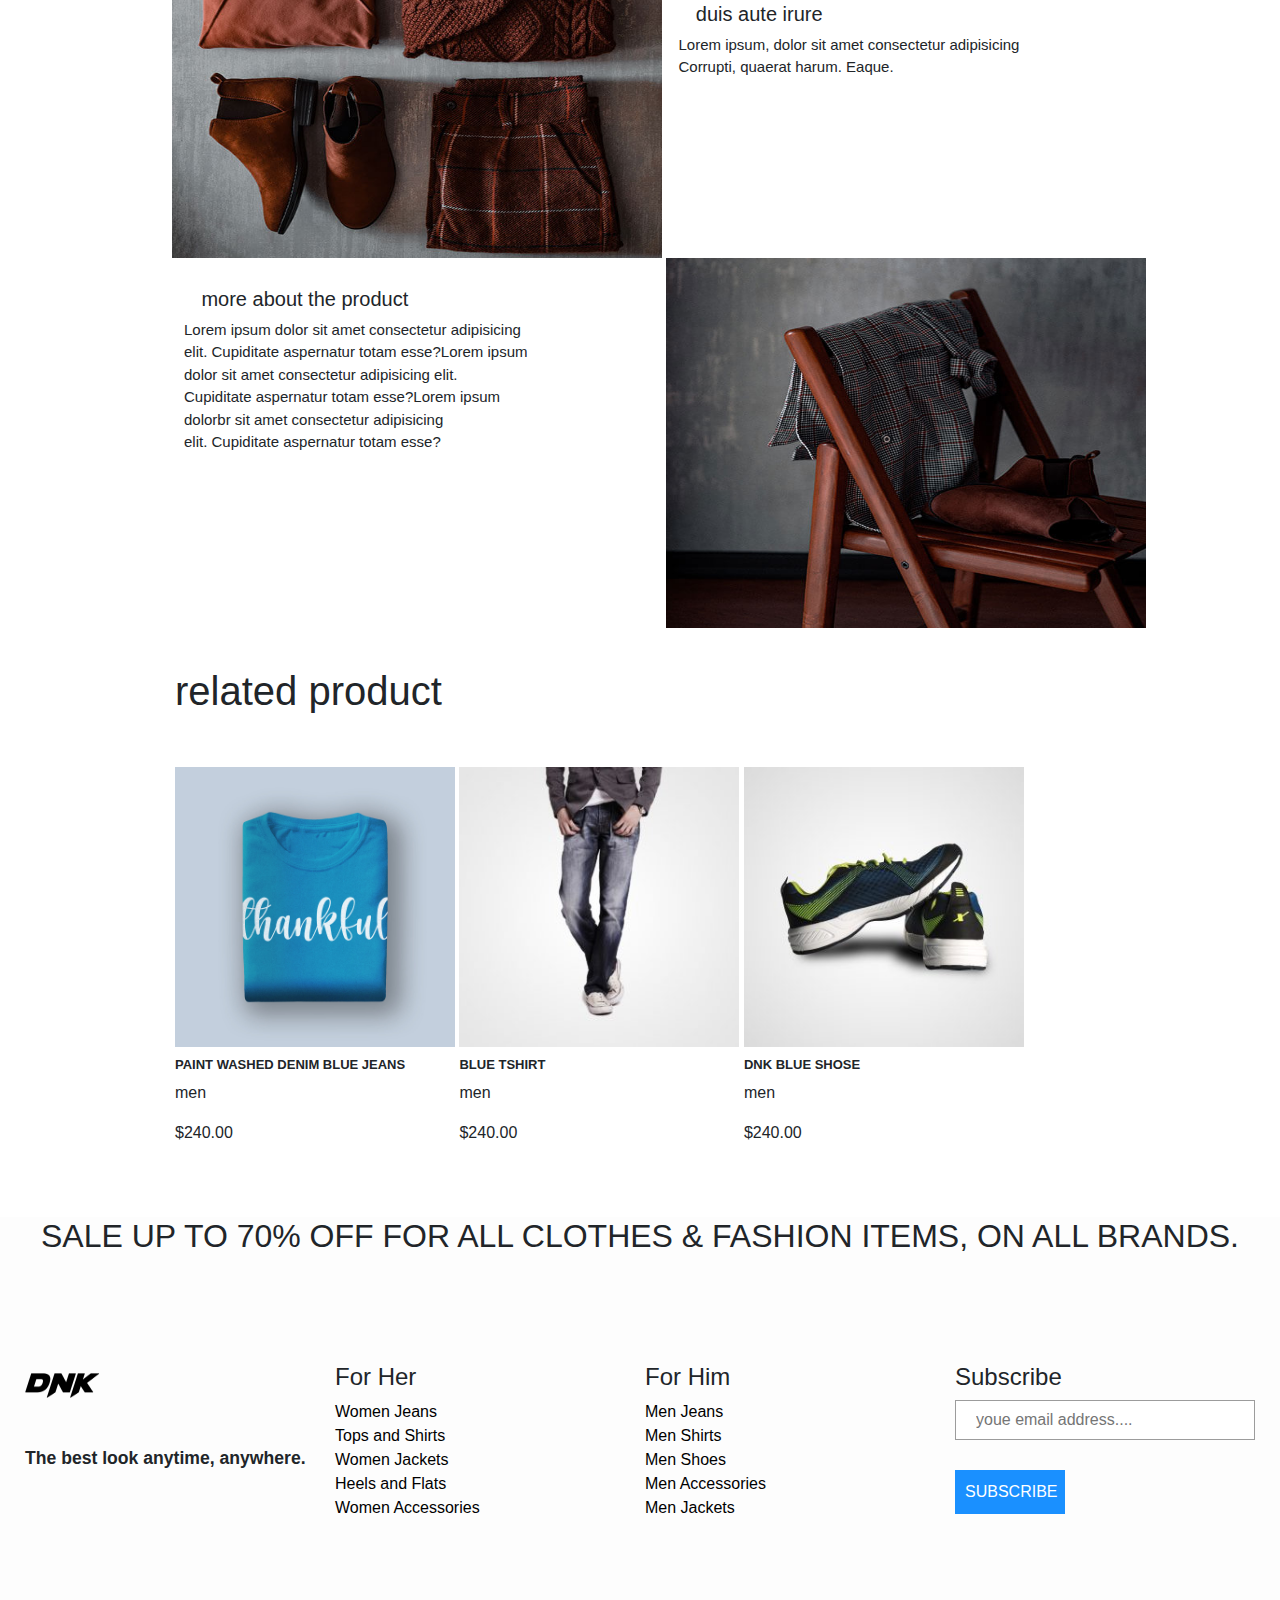
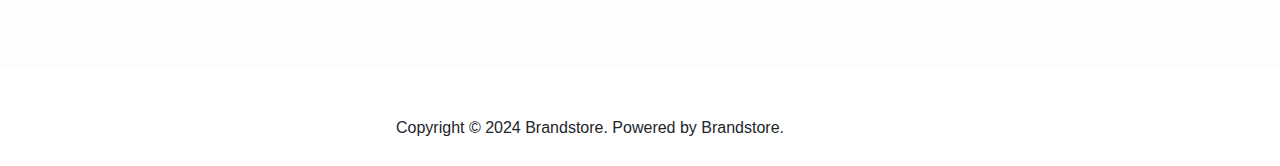
<file: product.html>
<!doctype html>
<html lang="en">
  <head>
    <meta charset="utf-8">
    <meta name="viewport" content="width=device-width, initial-scale=1">
    <title>ecommerce website</title>
    <link href="https://cdn.jsdelivr.net/npm/bootstrap@5.3.3/dist/css/bootstrap.min.css" rel="stylesheet" integrity="sha384-QWTKZyjpPEjISv5WaRU9OFeRpok6YctnYmDr5pNlyT2bRjXh0JMhjY6hW+ALEwIH" 
    crossorigin="anonymous">
    <link rel="stylesheet" href="https://fonts.googleapis.com/css2?family=Material+Symbols+Outlined:opsz,wght,FILL,GRAD@24,400,0,0" />
    <link rel="stylesheet" href="https://cdnjs.cloudflare.com/ajax/libs/font-awesome/6.5.2/css/all.min.css" integrity="sha512-SnH5WK+bZxgPHs44uWIX+LLJAJ9/2PkPKZ5QiAj6Ta86w+fsb2TkcmfRyVX3pBnMFcV7oQPJkl9QevSCWr3W6A==" crossorigin="anonymous" referrerpolicy="no-referrer" />
    <link rel="stylesheet" href="product1.css"> 
  </head>
  <body>
   
    <nav class="navbar">
        <div class="container-fluid">
            <img id="logo__1" src="./image/logo1-free-img.png" alt="">
            <a id="navelinks1" class="navbar-brand" href="#"><a id="links12"  href="everytings.html" style=" text-decoration: none ; text-transform: uppercase;" > everythings</a> </a>
            <a id="navelinks1" class="navbar-brand" href="#"><a id="links12" href="woem.html" style="  text-decoration: none ; text-transform: uppercase;" > women</a></a>
            <a id="navelinks1" class="navbar-brand" href="#"> <a id="links12" href="men.html" style="  text-decoration: none ; text-transform: uppercase;" > men</a></a>
            <a id="navelinks1" class="navbar-brand" href="#"><a id="links12" href="Accessories.html" style="  text-decoration: none ; text-transform: uppercase;" > accessries</a></a>
            <a id="navelinks1" class="navbar-brand" href="#"> <a id="links12" href="about.html" style="  text-decoration: none ; text-transform: uppercase;" > about</a>  </a>
            <a id="navelinks1" class="navbar-brand" href="#"> <a id="links12" href="contect.html" style="  text-decoration: none ; text-transform: uppercase;" > contect us</a>  </a>
            <a id="links12" href="contect.html" style="  text-decoration: none ; text-transform: uppercase;" >        <span class="material-symbols-outlined">
              shopping_bag
              </span></a>
          <button class="navbar-toggler" type="button" data-bs-toggle="offcanvas" data-bs-target="#offcanvasDarkNavbar" aria-controls="offcanvasDarkNavbar" aria-label="Toggle navigation"> 
            <span class="navbar-toggler-icon"></span>
          </button >
          <div  class="offcanvas  offcanvas-end text-bg-dark  w-bg-"   tabindex="-1" id="offcanvasDarkNavbar"  aria-labelledby="offcanvasDarkNavbarLabel"   >
            <div   class="offcanvas-header" >
              <h5   class="offcanvas-title" id="offcanvasDarkNavbarLabel">links</h5>
              <button type="button" class="btn-close btn-close-white" data-bs-dismiss="offcanvas" aria-label="Close"></button>
            </div>
            <div class="offcanvas-body">
              <ul class="navbar-nav justify-content-end flex-grow-1  pe-3">
                <li class="nav-item"  >
                 <a id="navelinks" class="nav-link active" aria-current="page" href="#">everythings</a><hr>
            </li>
            <li class="nav-item">
             
              <a id="navelinks" d="none" aria-current="page" href="#"><a href="everytings.html" style="color: white; text-decoration: none ; text-transform: uppercase;" > everythings</a>  </a>
              <hr>
              <a id="navelinks" class="nav-link" href="#"> <a href="Accessories.html" style="color: white; text-decoration: none ; text-transform: uppercase;" > accessories </a>  </a>
              <hr>
              <a id="navelinks" class="nav-link" href="#"> <a href="woem.html" style="color: white; text-decoration: none ; text-transform: uppercase;" > women </a></a>
              <hr>
              <a id="navelinks" class="nav-link" href="#"><a href="men.html" style="color: white; text-decoration: none ; text-transform: uppercase;" >man </a>  </a>
              <hr>
              <a id="navelinks" class="nav-link" href="#"><a href="about.html" style="color: white; text-decoration: none ; text-transform: uppercase;" >about </a></a>
              <hr>
              <a id="navelinks" class="nav-link" href="#"> <a href="contect.html" style="color: white; text-decoration: none ; text-transform: uppercase;" >contect us </a></a>
                </li>
              </ul>
            </div>
          </div>
        </div>
      </nav>
      <div class="contner">
        <div id="div12">
          <button id="BUTTT1">Sale!</button>
          <span id="icon" class="material-symbols-outlined">
            search
          </span>
        </div>
        <div id="div13">
          <p>Home / Men / DNK Yellow Shoes</p>
          <p>Men</p>
          <h2>DNK Yellow Shoes</h2>
          <h6>$150.00 + Free Shipping</h6>
          <p id="paragrapf">Lorem ipsum dolor sit, amet consectetur adipisicing elit. Neque commodi sit, ab est excepturi consequatur provident adipisci deserunt animi accusamus.</p>
          <button id="BUTTT2">1</button>
          <button id="BUTTT3">Add to Cart</button>
        </div>
      </div>
      <div class="con2">
        <div id="linksss"> 
        <a id="linksss2" href="#">Description </a>
        
        <a id="linksss2" href="#">Additional</a>
         
        <a id="linksss2" href="#">information Reviews (0)</a>
      
        <br>
        <h2 id="paragrapf2">Product description</h2>
        
      </div>
        <p id="ppp1p">Since it’s creation lorem ipsum dolor sit amet, consectetur adipisicing elit, sed do eiusmod tempor incididunt ut labore et dolore magna aliqua. Ut enim ad minim veniam, quis nostrud exercitation ullamco laboris nisi ut aliquip ex ea commodo consequat. Duis aute irure dolor in reprehenderit in voluptate velit esse cillum dolore eu fugiat nulla pariatur. Excepteur sint occaecat cupidatat non proident, sunt in culpa qui officia deserunt mollit anim id est laborum.</p><br> 
        <p id="ppp1p">Lorem ipsum, dolor sit amet consectetur adipisicing elit. Itaque quis perspiciatis ad maxime mollitia. Repudiandae dignissimos numquam quisquam amet enim?</p>
       </div>
      <div class="image_contnet">
       <div id="div_66"><img id="imaeg1" src="./image/13.jpg" alt=""></div>
       <div id="div_66"><img id="imaeg1" src="./image/14.jpg" alt=""></div>
      <div id="div_66"><img  id="imaeg1" src="./image/product-about-02.jpg" alt=""></div>
      <div id="div_66"> 
        <h3 id="parag1">ut enim ad minim</h3>
        <p id="ppp1p1">Lorem ipsum, dolor sit amet consectetur adipisicing <br> Corrupti, quaerat harum. Eaque.
        </p>
        <h3 id="parag">quis nostrud</h3>
        <p id="ppp1p1">Lorem ipsum, dolor sit amet consectetur adipisicing <br> Corrupti, quaerat harum. Eaque.
        </p>
        <h3 id="parag"> duis aute irure</h3>
        <p id="ppp1p1">Lorem ipsum, dolor sit amet consectetur adipisicing <br> Corrupti, quaerat harum. Eaque.
        </p>
      </div>
      <div id="div_66">
       <h3 id="parag">more about the product</h3>
       <p id="ppp1p1">Lorem ipsum dolor sit amet consectetur adipisicing <br> elit.  Cupiditate aspernatur totam esse?Lorem ipsum <br> dolor sit amet consectetur adipisicing elit. <br> Cupiditate aspernatur totam esse?Lorem ipsum <br> dolorbr
         sit amet consectetur adipisicing <br> elit.  Cupiditate aspernatur totam esse?
       </p>
      </div>
      <div id="div_66"> <img id="imaeg2" src="./image/product-about-03.jpg" alt=""> </div >
        </div>

        <div class="con_1211">

          <div id="yarkahn21"> 
            <h1 id="hi">Related Product</h1></div>
          <div id="yarkahn22">
            <img src="./image/tshirt2.jpg" alt="">
            <h6 id="h6_2">paint washed denim blue jeans</h6>
            <p>men</p>
            <p>$240.00</p>
            <i class="fa-solid fa-star"></i>
            <i class="fa-solid fa-star"></i>
            <i class="fa-solid fa-star"></i>
            <i class="fa-solid fa-star"></i>
            <i class="fa-solid fa-star"></i>
          </div>
          <div id="yarkahn22">
            <img src="./image/product-m-jeans1-300x300.jpg" alt="">
            <h6 id="h6_2">blue Tshirt</h6>
            <p>men</p>
            <p>$240.00</p>
            <i class="fa-solid fa-star"></i>
            <i class="fa-solid fa-star"></i>
            <i class="fa-solid fa-star"></i>
            <i class="fa-solid fa-star"></i>
            <i class="fa-solid fa-star"></i>
             
          </div>
          <div id="yarkahn22">
            <img src="./image/sports-shoe3-300x300.jpg" alt="">
            <h6 id="h6_2">DNK blue shose</h6>
            <p>men</p>
            <p>$240.00</p>
            <i class="fa-solid fa-star"></i>
            <i class="fa-solid fa-star"></i>
            <i class="fa-solid fa-star"></i>
            <i class="fa-solid fa-star"></i>
            <i class="fa-solid fa-star"></i>
          </div>
        </div>
    
        <div class="footer_1">
          <div class="h1_1"><h1 id="h1_5">SALE UP TO 70% OFF FOR ALL CLOTHES & FASHION ITEMS, ON ALL BRANDS.</h1></div>
          <div class="footers_cards">
            <div class="footercards_2">
                <img id="logo4" src="./image/logo@2x-free-img.png" alt="">
                <h3 id="h3_33">The best look anytime, anywhere.</h3>

            </div>
            <div class="footercards_2">
              <h4 id="h4_2">For Her</h4>
              <a id="Anchor2" href=""> Women Jeans</a>
              <a id="Anchor2" href="">Tops and Shirts</a>
              <a id="Anchor2" href=""> Women Jackets</a>
              <a id="Anchor2" href="">Heels and Flats</a>
              <a id="Anchor2" href="">Women Accessories</a>


            </div>
            <div class="footercards_2">
              <h4 id="h4_2">For Him</h4>
              <a id="Anchor2" href="">Men Jeans</a>
              <a id="Anchor2" href="">  Men Shirts</a>
              <a id="Anchor2" href=""> Men Shoes</a>
              <a id="Anchor2" href=""> Men Accessories</a>
              <a id="Anchor2" href="">Men Jackets</a>
            </div>
            <div class="footercards_2">
              <h4 id="h4_2">Subscribe</h4>
              <input    name="email" id="input_2" placeholder="youe email address....">
               <button id="Subscribe12">Subscribe</button>
            </div>
          </div>
          </div>
        </div>
        <div class="footercards_12">
          <h6 id="icons1" >Copyright © 2024 Brandstore. Powered by Brandstore.</h6>
          <i id="icons" class="fa-brands fa-google"></i>
          <i id="icons" class="fa-brands fa-facebook"></i>
          <i  id="icons"class="fa-brands fa-youtube"></i>
          <i  id="icons"class="fa-brands fa-instagram"></i>
          <i  id="icons"class="fa-brands fa-twitter"></i>
        </div>
       
        

    <script src="https://cdn.jsdelivr.net/npm/bootstrap@5.3.3/dist/js/bootstrap.bundle.min.js" integrity="sha384-YvpcrYf0tY3lHB60NNkmXc5s9fDVZLESaAA55NDzOxhy9GkcIdslK1eN7N6jIeHz" crossorigin="anonymous"></script>
  </body>
</html>
</file>
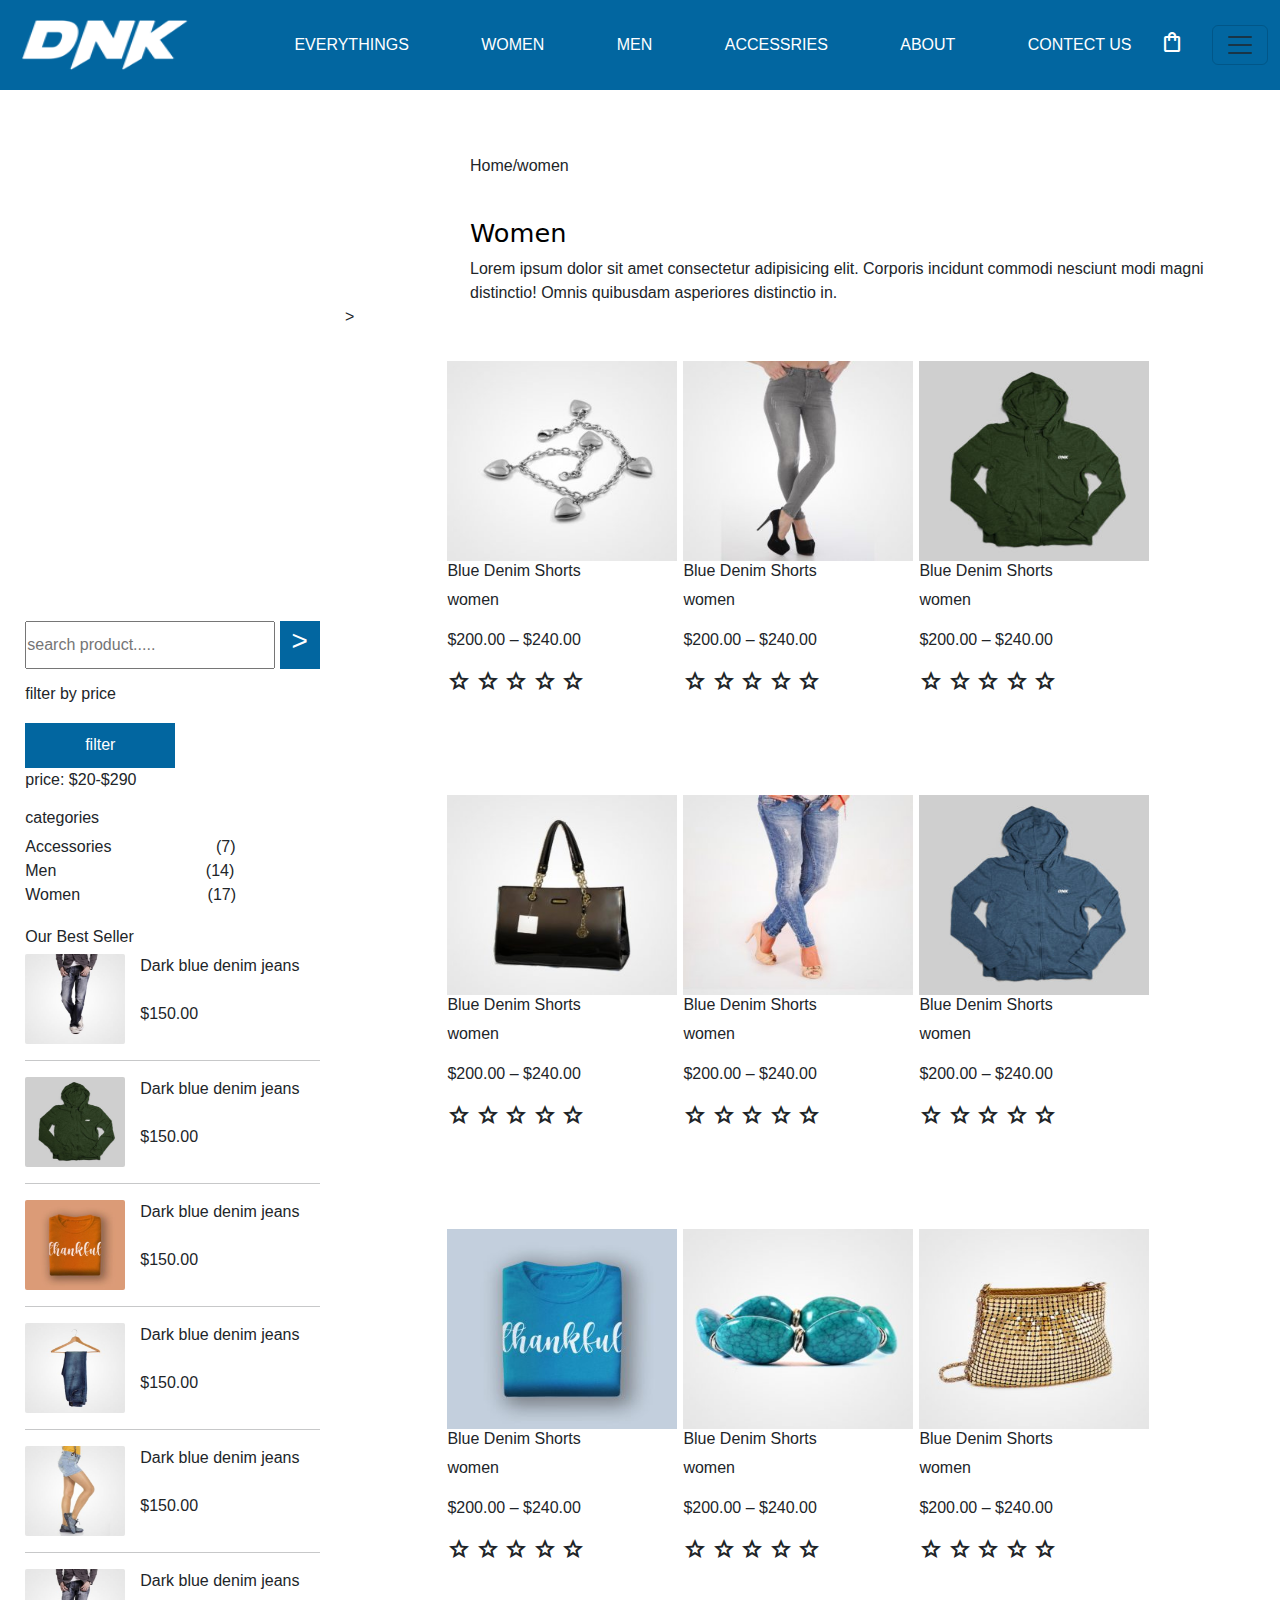
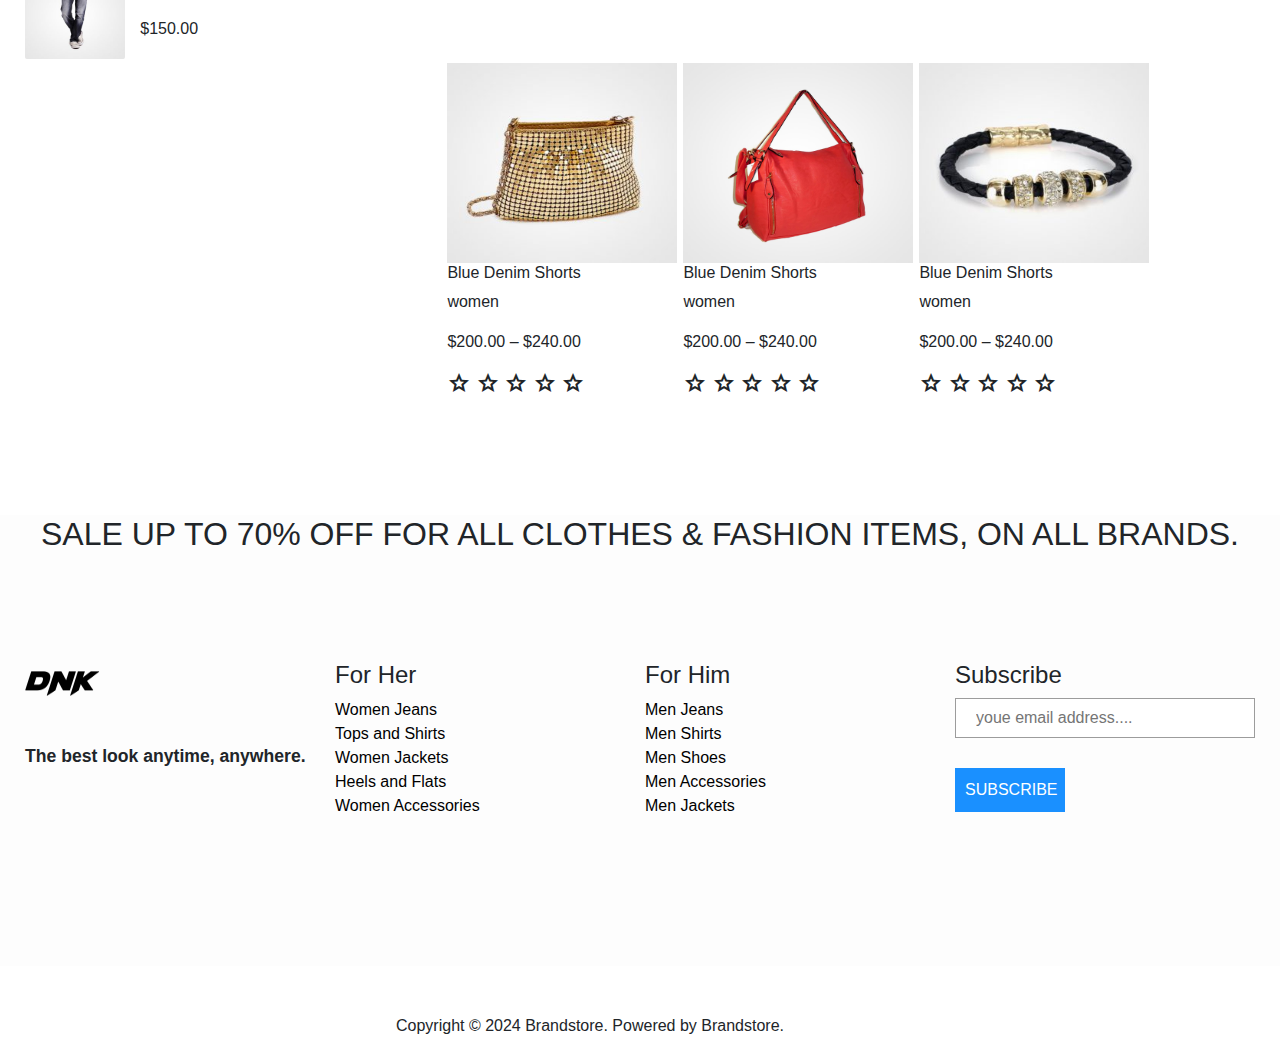
<file: woem.html>
<!doctype html>
<html lang="en">

<head>
  <meta charset="utf-8">
  <meta name="viewport" content="width=device-width, initial-scale=1">
  <title>ecommerce website</title>
  <link href="https://cdn.jsdelivr.net/npm/bootstrap@5.3.3/dist/css/bootstrap.min.css" rel="stylesheet"
    integrity="sha384-QWTKZyjpPEjISv5WaRU9OFeRpok6YctnYmDr5pNlyT2bRjXh0JMhjY6hW+ALEwIH" crossorigin="anonymous">
  <link rel="stylesheet"
    href="https://fonts.googleapis.com/css2?family=Material+Symbols+Outlined:opsz,wght,FILL,GRAD@24,400,0,0" />
  <link rel="stylesheet" href="https://cdnjs.cloudflare.com/ajax/libs/font-awesome/6.5.2/css/all.min.css"
    integrity="sha512-SnH5WK+bZxgPHs44uWIX+LLJAJ9/2PkPKZ5QiAj6Ta86w+fsb2TkcmfRyVX3pBnMFcV7oQPJkl9QevSCWr3W6A=="
    crossorigin="anonymous" referrerpolicy="no-referrer" />
  <link rel="stylesheet" href="women.css">
</head>

<body>




  <nav class="navbar">
    <div class="container-fluid">
      <img id="logo__1" src="./image/logo1-free-img.png" alt="">
      <a id="navelinks1" class="navbar-brand" href="#"><a id="links12"  href="everytings.html" style=" text-decoration: none ; text-transform: uppercase;" > everythings</a> </a>
      <a id="navelinks1" class="navbar-brand" href="#"><a id="links12" href="woem.html" style="  text-decoration: none ; text-transform: uppercase;" > women</a></a>
      <a id="navelinks1" class="navbar-brand" href="#"> <a id="links12" href="men.html" style="  text-decoration: none ; text-transform: uppercase;" > men</a></a>
      <a id="navelinks1" class="navbar-brand" href="#"><a id="links12" href="Accessories.html" style="  text-decoration: none ; text-transform: uppercase;" > accessries</a></a>
      <a id="navelinks1" class="navbar-brand" href="#"> <a id="links12" href="about.html" style="  text-decoration: none ; text-transform: uppercase;" > about</a>  </a>
      <a id="navelinks1" class="navbar-brand" href="#"> <a id="links12" href="contect.html" style="  text-decoration: none ; text-transform: uppercase;" > contect us</a>  </a>
      <a id="links12" href="contect.html" style="  text-decoration: none ; text-transform: uppercase;" >        <span class="material-symbols-outlined">
        shopping_bag
        </span></a>
      <button class="navbar-toggler" type="button" data-bs-toggle="offcanvas" data-bs-target="#offcanvasDarkNavbar"
        aria-controls="offcanvasDarkNavbar" aria-label="Toggle navigation">
        <span class="navbar-toggler-icon"></span>
      </button>
      <div class="offcanvas  offcanvas-end text-bg-dark  w-bg-" tabindex="-1" id="offcanvasDarkNavbar"
        aria-labelledby="offcanvasDarkNavbarLabel">
        <div class="offcanvas-header">
          <h5 class="offcanvas-title" id="offcanvasDarkNavbarLabel">links</h5>
          <button type="button" class="btn-close btn-close-white" data-bs-dismiss="offcanvas"
            aria-label="Close"></button>
        </div>
        <div class="offcanvas-body">
          <ul class="navbar-nav justify-content-end flex-grow-1  pe-3">
            <li class="nav-item">
              <a id="navelinks" class="nav-link active" aria-current="page" href="#">everythings</a><hr>
            </li>
            <li class="nav-item">
             
              <a id="navelinks" d="none" aria-current="page" href="#"><a href="everytings.html" style="color: white; text-decoration: none ; text-transform: uppercase;" > everythings</a>  </a>
              <hr>
              <a id="navelinks" class="nav-link" href="#"> <a href="Accessories.html" style="color: white; text-decoration: none ; text-transform: uppercase;" > accessories </a>  </a>
              <hr>
              <a id="navelinks" class="nav-link" href="#"> <a href="woem.html" style="color: white; text-decoration: none ; text-transform: uppercase;" > women </a></a>
              <hr>
              <a id="navelinks" class="nav-link" href="#"><a href="men.html" style="color: white; text-decoration: none ; text-transform: uppercase;" >man </a>  </a>
              <hr>
              <a id="navelinks" class="nav-link" href="#"><a href="about.html" style="color: white; text-decoration: none ; text-transform: uppercase;" >about </a></a>
              <hr>
              <a id="navelinks" class="nav-link" href="#"> <a href="contect.html" style="color: white; text-decoration: none ; text-transform: uppercase;" >contect us </a></a>
              <hr>
            </li>
          </ul>
        </div>
      </div>
    </div>
  </nav>

  <div class="contner3">
    <div class="div1">
      <div class="contnet_1">
        <input type="text" name="" id="section1" placeholder="search product.....">
        <button id="button_1">
          <h3>></h3>
        </button>
        <h6 id="hh1">filter by price</h6>
        <button id="button_2">filter</button>
        <p>price: $20-$290</p>
      </div>
      <div class="contnet_2">
        <h6 id="hh1">categories</h6>
        <span id="p1">Accessories</span>
        <span id="p2">(7)</span><br>
        <span id="p1">Men</span>
        <span id="p3">(14)</span><br>
        <span id="p1">Women</span>
        <span id="p4">(17)</span>
      </div>



      <div class="block">
        <h6 id="hh1">Our Best Seller</h6>
      </div>
      <div class="contnet_3">
        <img id="img111" src="./image/product-m-jeans1-300x300.jpg" alt="">
        <div class="right">
          <span>Dark blue denim jeans</span> <br>
          <i id="ic1" class="fa-solid fa-star"></i>
          <i id="ic1" class="fa-solid fa-star"></i>
          <i id="ic1" class="fa-solid fa-star"></i>
          <i id="ic1" class="fa-solid fa-star"></i>
          <i id="ic1" class="fa-solid fa-star"></i> <br>
          <span>$150.00</span>
        </div>
      </div>

      <hr>

      <div class="contnet_3">
        <img id="img111" src="./image/15.jpg" alt="">
        <div class="right">
          <span>Dark blue denim jeans</span> <br>
          <i id="ic1" class="fa-solid fa-star"></i>
          <i id="ic1" class="fa-solid fa-star"></i>
          <i id="ic1" class="fa-solid fa-star"></i>
          <i id="ic1" class="fa-solid fa-star"></i>
          <i id="ic1" class="fa-solid fa-star"></i> <br>
          <span>$150.00</span>
        </div>
      </div>

      <hr>

      <div class="contnet_3">
        <img id="img111" src="./image/13.jpg" alt="">
        <div class="right">
          <span>Dark blue denim jeans</span> <br>
          <i id="ic1" class="fa-solid fa-star"></i>
          <i id="ic1" class="fa-solid fa-star"></i>
          <i id="ic1" class="fa-solid fa-star"></i>
          <i id="ic1" class="fa-solid fa-star"></i>
          <i id="ic1" class="fa-solid fa-star"></i> <br>
          <span>$150.00</span>
        </div>
      </div>

      <hr>

      <div class="contnet_3">
        <img id="img111" src="./image/product-m-jeans2-300x300.jpg " alt="">
        <div class="right">
          <span>Dark blue denim jeans</span> <br>
          <i id="ic1" class="fa-solid fa-star"></i>
          <i id="ic1" class="fa-solid fa-star"></i>
          <i id="ic1" class="fa-solid fa-star"></i>
          <i id="ic1" class="fa-solid fa-star"></i>
          <i id="ic1" class="fa-solid fa-star"></i> <br>
          <span>$150.00</span>
        </div>
      </div>

      <hr>

      <div class="contnet_3">
        <img id="img111" src="./image/product-w-jeans1-300x300.jpg" alt="">
        <div class="right">
          <span>Dark blue denim jeans</span> <br>
          <i id="ic1" class="fa-solid fa-star"></i>
          <i id="ic1" class="fa-solid fa-star"></i>
          <i id="ic1" class="fa-solid fa-star"></i>
          <i id="ic1" class="fa-solid fa-star"></i>
          <i id="ic1" class="fa-solid fa-star"></i> <br>
          <span>$150.00</span>
        </div>
      </div>

      <hr>

      <div class="contnet_3">
        <img id="img111" src="./image/product-m-jeans1-300x300.jpg" alt="">
        <div class="right">
          <span>Dark blue denim jeans</span> <br>
          <i id="ic1" class="fa-solid fa-star"></i>
          <i id="ic1" class="fa-solid fa-star"></i>
          <i id="ic1" class="fa-solid fa-star"></i>
          <i id="ic1" class="fa-solid fa-star"></i>
          <i id="ic1" class="fa-solid fa-star"></i> <br>
          <span>$150.00</span>
        </div>
      </div>
    </div>
    <div class="div2">
      <p  id="sp">Home/women</p><br>
      <h1  id="sp1" >Women</h1> 
      <span id="sp2">Lorem ipsum dolor sit amet consectetur adipisicing elit. Corporis incidunt commodi nesciunt modi magni distinctio! Omnis quibusdam asperiores distinctio in.</span>
      <span> > </span>
      <div class="se3">
        <div class="images">
          <img id="image" src="./image/product-accessory2-300x300 (1).jpg" alt="">
          <h6 id="h6_1">Blue Denim Shorts
          </h6>
          <p>women</p>
          <p>$200.00 – $240.00</p>
          <span class="material-symbols-outlined">star </span>
          <span class="material-symbols-outlined">star</span>
          <span class="material-symbols-outlined">star</span>
          <span class="material-symbols-outlined"> star </span>
          <span class="material-symbols-outlined">star</span>
        </div>
        <div class="images">
          <img id="image" src="./image/product-w-jeans4-300x300.jpg" alt="">
          <h6 id="h6_1">Blue Denim Shorts
          </h6>
          <p>women</p>
          <p>$200.00 – $240.00</p>
          <span class="material-symbols-outlined">star </span>
          <span class="material-symbols-outlined">star</span>
          <span class="material-symbols-outlined">star</span>
          <span class="material-symbols-outlined"> star </span>
          <span class="material-symbols-outlined">star</span>
        </div>
        <div class="images">
          <img id="image" src="./image/15.jpg" alt="">
          <h6 id="h6_1">Blue Denim Shorts
          </h6>
          <p>women</p>
          <p>$200.00 – $240.00</p>
          <span class="material-symbols-outlined">star </span>
          <span class="material-symbols-outlined">star</span>
          <span class="material-symbols-outlined">star</span>
          <span class="material-symbols-outlined"> star </span>
          <span class="material-symbols-outlined">star</span>
        </div>
      </div>
      <div class="se3">
        <div class="images">
          <img id="image" src="./image/16.jpg" alt="">
          <h6 id="h6_1">Blue Denim Shorts
          </h6>
          <p>women</p>
          <p>$200.00 – $240.00</p>
          <span class="material-symbols-outlined">star </span>
          <span class="material-symbols-outlined">star</span>
          <span class="material-symbols-outlined">star</span>
          <span class="material-symbols-outlined"> star </span>
          <span class="material-symbols-outlined">star</span>
        </div>
        <div class="images">
          <img id="image" src="./image/product-w-jeans2-300x300.jpg" alt="">
          <h6 id="h6_1">Blue Denim Shorts
          </h6>
          <p>women</p>
          <p>$200.00 – $240.00</p>
          <span class="material-symbols-outlined">star </span>
          <span class="material-symbols-outlined">star</span>
          <span class="material-symbols-outlined">star</span>
          <span class="material-symbols-outlined"> star </span>
          <span class="material-symbols-outlined">star</span>
        </div>
        <div class="images">
          <img id="image" src="./image/17.jpg" alt="">
          <h6 id="h6_1">Blue Denim Shorts
          </h6>
          <p>women</p>
          <p>$200.00 – $240.00</p>
          <span class="material-symbols-outlined">star </span>
          <span class="material-symbols-outlined">star</span>
          <span class="material-symbols-outlined">star</span>
          <span class="material-symbols-outlined"> star </span>
          <span class="material-symbols-outlined">star</span>
        </div>
      </div>
      <div class="se3">
        <div class="images">
          <img id="image" src="./image/18.jpg" alt="">
          <h6 id="h6_1">Blue Denim Shorts
          </h6>
          <p>women</p>
          <p>$200.00 – $240.00</p>
          <span class="material-symbols-outlined">star </span>
          <span class="material-symbols-outlined">star</span>
          <span class="material-symbols-outlined">star</span>
          <span class="material-symbols-outlined"> star </span>
          <span class="material-symbols-outlined">star</span>
        </div>
        <div class="images">
          <img id="image" src="./image/19.jpg" alt="">
          <h6 id="h6_1">Blue Denim Shorts
          </h6>
          <p>women</p>
          <p>$200.00 – $240.00</p>
          <span class="material-symbols-outlined">star </span>
          <span class="material-symbols-outlined">star</span>
          <span class="material-symbols-outlined">star</span>
          <span class="material-symbols-outlined"> star </span>
          <span class="material-symbols-outlined">star</span>
        </div>
        <div class="images">
          <img id="image" src="./image/20.jpg" alt="">
          <h6 id="h6_1">Blue Denim Shorts
          </h6>
          <p>women</p>
          <p>$200.00 – $240.00</p>
          <span class="material-symbols-outlined">star </span>
          <span class="material-symbols-outlined">star</span>
          <span class="material-symbols-outlined">star</span>
          <span class="material-symbols-outlined"> star </span>
          <span class="material-symbols-outlined">star</span>
        </div>
      </div>
      <div class="se3">
        <div class="images">
          <img id="image" src="./image/20.jpg" alt="">
          <h6 id="h6_1">Blue Denim Shorts
          </h6>
          <p>women</p>
          <p>$200.00 – $240.00</p>
          <span class="material-symbols-outlined">star </span>
          <span class="material-symbols-outlined">star</span>
          <span class="material-symbols-outlined">star</span>
          <span class="material-symbols-outlined"> star </span>
          <span class="material-symbols-outlined">star</span>
        </div>
        <div class="images">
          <img id="image" src="./image/21.jpg" alt="">
          <h6 id="h6_1">Blue Denim Shorts
          </h6>
          <p>women</p>
          <p>$200.00 – $240.00</p>
          <span class="material-symbols-outlined">star </span>
          <span class="material-symbols-outlined">star</span>
          <span class="material-symbols-outlined">star</span>
          <span class="material-symbols-outlined"> star </span>
          <span class="material-symbols-outlined">star</span>
        </div>
        <div class="images">
          <img id="image" src="./image/22.jpg" alt="">
          <h6 id="h6_1">Blue Denim Shorts
          </h6>
          <p>women</p>
          <p>$200.00 – $240.00</p>
          <span class="material-symbols-outlined">star </span>
          <span class="material-symbols-outlined">star</span>
          <span class="material-symbols-outlined">star</span>
          <span class="material-symbols-outlined"> star </span>
          <span class="material-symbols-outlined">star</span>
        </div>
      </div>




    </div>
  </div>


































  <div class="footer_1">
    <div class="h1_1">
      <h1 id="h1_5">SALE UP TO 70% OFF FOR ALL CLOTHES & FASHION ITEMS, ON ALL BRANDS.</h1>
    </div>
    <div class="footers_cards">
      <div class="footercards_2">
        <img id="logo4" src="./image/logo@2x-free-img.png" alt="">
        <h3 id="h3_33">The best look anytime, anywhere.</h3>

      </div>
      <div class="footercards_2">
        <h4 id="h4_2">For Her</h4>
        <a id="Anchor2" href=""> Women Jeans</a>
        <a id="Anchor2" href="">Tops and Shirts</a>
        <a id="Anchor2" href=""> Women Jackets</a>
        <a id="Anchor2" href="">Heels and Flats</a>
        <a id="Anchor2" href="">Women Accessories</a>


      </div>
      <div class="footercards_2">
        <h4 id="h4_2">For Him</h4>
        <a id="Anchor2" href="">Men Jeans</a>
        <a id="Anchor2" href=""> Men Shirts</a>
        <a id="Anchor2" href=""> Men Shoes</a>
        <a id="Anchor2" href=""> Men Accessories</a>
        <a id="Anchor2" href="">Men Jackets</a>
      </div>
      <div class="footercards_2">
        <h4 id="h4_2">Subscribe</h4>
        <input name="email" id="input_2" placeholder="youe email address....">
        <button id="Subscribe12">Subscribe</button>
      </div>
    </div>
  </div>
  </div>
  <div class="footercards_12">
    <h6 id="icons1">Copyright © 2024 Brandstore. Powered by Brandstore.</h6>
    <i id="icons" class="fa-brands fa-google"></i>
    <i id="icons" class="fa-brands fa-facebook"></i>
    <i id="icons" class="fa-brands fa-youtube"></i>
    <i id="icons" class="fa-brands fa-instagram"></i>
    <i id="icons" class="fa-brands fa-twitter"></i>
  </div>



  <script src="https://cdn.jsdelivr.net/npm/bootstrap@5.3.3/dist/js/bootstrap.bundle.min.js"
    integrity="sha384-YvpcrYf0tY3lHB60NNkmXc5s9fDVZLESaAA55NDzOxhy9GkcIdslK1eN7N6jIeHz"
    crossorigin="anonymous"></script>
</body>
  <script src="first.js"></script>
</html>
</file>
<file: style.css>
*{

     margin-top: 30;
    padding: 0%;
     flex-wrap: wrap;
    font-family: 'Segoe UI', Tahoma, Geneva, Verdana, sans-serif;    
 
}
 .navbar{
    background-color: rgb(2, 102, 160);
    height: 90px;
      
  }
  #navelinks{

    color: rgb(255, 255, 255);
     text-transform: uppercase;
     font-size: 14px;
      
   

 
 
 }
 #links12{
 
  color: rgb(255, 255, 255);


  }
  @media only screen and (max-width:807px)  { 
    #links12{ 
    display: none;
    }
   }
 #navelinksw{

  color: rgb(255, 255, 255);
   text-transform: uppercase;
   font-size: 14px;
    
 



}
 @media only screen and (max-width:826px)  { 
  #navelinks{ 
   display: none;
  }
 }
 
 .contner{
    background-image: url(./image/home-new-bg-free-img\ \(1\).jpg);
     background-repeat: no-repeat;
    background-size: cover;
    background-color: black;
    width:  100%;
    height:600px;
    background-attachment: fixed;
   
         }
         .grident{
          position: absolute; 
          width: 100%;
          height: 600px;
          background: linear-gradient(to left, rgba(0, 0, 0, 0.37), rgba(60, 82, 184, 0.432), rgba(29, 26, 26, 0.342)); 
        
        
         }

 

#logo1{
 
    width: 200px;
    height: 50px;
    margin-left: 10px;

}
.contner1{

padding-top: 150px;
padding-left: 50px;
 


}
.contner1 h1{

     font-size: 5vw;
     font-weight: bold;
     color: rgb(255, 255, 255);
    



}
.contner1 h3{
  font-size: 2vw;
    font-weight: bold;
    color: rgb(255, 255, 255);

}
.contner1 button{

    width: 140px;
    height: 4rem;
    margin: 10px;
    transition: 0.10ms;
}
#button_1{

    background-color: black;
    color: aliceblue;
    border: none;
    transition: 0.10ms;
 
}
#button_2{

    background-color:  rgba(80, 96, 148, 0);
    color: black;
    border: 1px solid white;
 }
#button_1:hover{
    background-color: rgb(255, 255, 255);
    color: black;
     
}
#button_2:hover{

    background-color: black;
    color: aliceblue;
    border: none;
 }
 
  
 
 

.slide-track {
  width: 100%;
  display: flex;
  gap: 3em;
  padding-left: 100px;
  
  
}
#logo2{
  display: flex;
  justify-content: center;
  width: 120px;
  height: 30px;
  animation: scroll   linear infinite;
  }
.slider {
  margin-top: 40px;
  background-color: rgb(255, 255, 255);
  padding: 3em 1em;
}

 .cards{
   
  display: inline-flex;

   width: 400px;
   height: 420px;
 
   position: relative;
   left: 4.9%;
   margin: 2px;
   
 }

 #background1{

  background-image: url(./image/women-fashion-free-img.jpg);
   background-size: cover;
   background-repeat: no-repeat;
 }
 #background2{
  background-image: url(./image/men-fashion-free-img\ \(1\).jpg);
  background-size: cover;
  background-repeat: no-repeat;


 }
 #background3{

  background-image: url(./image/footwear-free-img.jpg);
  background-size: cover;
  background-repeat: no-repeat;
  
 }
 .gridents{


  position: absolute;
  width: 100%;
  height: 420px;
  background: linear-gradient(to right,  rgba(68, 68, 68, 0.596),  rgba(46, 46, 46, 0.315)); 
  


 }

 .text{

   margin-top: 60%;
   margin-left: 6%;
 
 }
 

 #h1_1{

  color: white;
   font-family: 'Segoe UI', Tahoma, Geneva, Verdana, sans-serif;
   font-size: 1.5rem;
 }
  #p1{


  color: white;
  font-family: 'Segoe UI', Tahoma, Geneva, Verdana, sans-serif;

  
 }
 #bur{

  width: 120px;
  height: 40px;
  border: none;

 }
 #bur:hover{

  width: 120px;
  height: 40px;
  border: none;
  color: white;
  background-color: black;
  border: 2px solid white;
 }
.products{
width: 100%;
background-color: rgb(247, 247, 247);
 margin-top:  10%;
 display: flex;
 padding: 10px;
 justify-content: center;
 
 
}
  #h1_2{
 display: block;
 width: 100%; 
 display: flex;
 align-items: center;
 justify-content: center;
font-family: 'Segoe UI', Tahoma, Geneva, Verdana, sans-serif;
margin-top: 8%;
 margin-bottom: 60px;


}
.product{
  
  width:252px ;
  height: 430px;
  /* border: 1px solid black; */
 
  
}
#image_3{

    width: 230px;
    height: 240px;
    

}
#h6_1{
 
 font-size: 1.2rem;
 font-family: 'Segoe UI', Tahoma, Geneva, Verdana, sans-serif;
 padding-top: 20px;





}
.material-symbols-outlined{
 
  width: 10px;
  cursor: pointer;
 

}
.material-symbols-outlined:hover{

 color: rgb(255, 217, 0);


}
.bg_imag3{

  background-image: url(./image/banner-03.jpg);
  width: 98%;
  height: 500px ;
  position: relative;
 background-position: center;
 background-repeat: no-repeat;
 background-size: cover;
 background-attachment: fixed;
 margin-top: 20PX;
  
}
.grident1{


 
  
  position: absolute;
  width: 100%;
  height: 500px;
  background: linear-gradient(to right,  rgba(67, 142, 255, 0.623),  rgba(255, 255, 255, 0)); 
  
 


}
.text2{

  padding-top: 160px;
  padding-left: 70px;
 

}
#h5{
  
   font-family: 'Segoe UI', Tahoma, Geneva, Verdana, sans-serif;
       color: aliceblue;
   
       
}
#h1_3{

  font-family: 'Segoe UI', Tahoma, Geneva, Verdana, sans-serif;
    color: aliceblue;
    font-weight: bold;     
    
}
#p222{
  font-family: 'Segoe UI', Tahoma, Geneva, Verdana, sans-serif;
    color: aliceblue;
         
    
}
#h4{

  font-family: 'Segoe UI', Tahoma, Geneva, Verdana, sans-serif;
    color: aliceblue;
    font-weight: bold;
     font-size: 1.2rem;
    
}
#button4{

  width: 180px;
  height: 50px;
    margin-top: 20px;
   border: none;
}
#button4:hover{
  background-color: black;
  color: rgb(255, 255, 255);
}
 .ndbox2{
  

 
  display: flex;
  justify-content: center;
  align-items: center;
  /* border: 1px solid black; */
   margin-top: 40px;
  
}
#div_2{

 
/* border: 1px solid black; */
width: 270px;
height: 300px;
 margin: 30px;
 text-align: center;
 padding:10px;


}
#image_4{
   display: block;
   margin: auto;
   width: 50px;
   height: 50px;
   




}
#h3_h3{
    display: flex;
   justify-content: center;
   margin-top: 18px;
  

}
 .footer{

   /* width: 100%;
   height: 650px; */
   display: flex;
   justify-content: center;
   /* border: 1px solid black; */

 }
 #logo3{

   width: 90px;
   height: 25px;
  margin-top: 10px;
 }
 #h312{
  
   font-size: 1.1rem;
   margin-top: 50px;
   font-weight: bold;
  
 }
 #h2_4{
  cursor: pointer;
  margin-top: 50px;
  font-size: 2rem; 

 }
 #h2_4:hover{
  color: rgb(26, 144, 255);
 }
 .footercards{
 
   width: 300px;
    /* border: 1px solid black; */
  margin: 5px;
  margin-top: 100px;




 }
 #h4_1{
 margin-top: 10px;
margin-left: 10px;
 

 }
 
 #Anchor1{

   display: block;
   margin: 10px;
   text-decoration: none;
   color: black;


 }
 #Anchor1:hover{
  
   color: rgb(26, 144, 255);


 }
 #input_1{
  display: block;
   width: 300px;
   height: 40px;
   padding-left: 20px;
   border: 1px solid rgb(156, 156, 156);

 }
 #Subscribe1{
margin-top: 30px;  
width: 110px;
padding: 10px;
 border: none;
 background-color: rgb(26, 144, 255);
 text-transform: uppercase;
 color: white;
 }
 .footercards12{
  display: flex;
   justify-content: space-around;
   margin-top: 50PX;
   margin-bottom: 20PX;
 }
 #icons{
   display: flex;
    margin-left: 20PX;
 
 }
</file>
<file: about.css>
*{

    margin: 0%;
    padding: 0%;
    font-family: 'Segoe UI', Tahoma, Geneva, Verdana, sans-serif;    
 }
 .navbar{
     background-color: rgba(2, 102, 160, 0.034);
     height: 90px;
       position: relative;
       z-index: 1;
   }
   #navelinks1{
 
     color: rgb(255, 255, 255);
      text-transform: uppercase;
      font-size: 14px;
    
       
     
  }
  #links12{
 
  color: rgb(255, 255, 255);


  }
  @media only screen and (max-width:807px)  { 
    #links12{ 
    display: none;
    }
   }

  #logo__1{
  
     width: 200px;
     height: 50px;
     margin-left: 10px;
 
 }
 #navelinks{
 
     color: rgb(255, 255, 255);
      text-transform: uppercase;
      font-size: 14px;
   
       
    
 
  
  
  }
  @media only screen and (max-width:807px)  { 
    #navelinks{ 
    display: none;
    }
   }
  .yarkhan12{
 
   width: 400px;
   color: aqua;
   background-color: bisque;
   
  }
   
  .section_1{
  
width: 100%;
height: 500px;
background-color: azure;
border: 1px solid black;
  background-image: url(./image/banner-04.jpg);
  background-repeat: no-repeat;
  background-position: center;
  background-size: cover;
    position: absolute;
  top: 0px;
 
  
  background-attachment: fixed;
   }  
  #h1_11{
   
    color: white;
    font-weight: bold;
    font-size:60px;
   margin-top: 10%;

  }

  .grident1{
    display: flex;
    justify-content: center;
    align-items: center;
    width: 100%;
    height: 500px;
    background: linear-gradient(to left, rgba(0, 0, 0, 0.404), rgba(92, 92, 92, 0.432), rgba(0, 0, 0, 0.685)); 
  
  
   }
    
   .sectins_2{
   
    width: 100%;
    /* height: 500px ; */
    margin-top: 30%;
    display: flex;
    justify-content: center;
    align-items: center;
    /* border: 1px solid black; */
   

   }
   @media only screen and (max-width:1189px)  { 
    .sectins_2{ 
      margin-top: 35%;
    }
   }
   @media only screen and (max-width:1090px)  { 
    .sectins_2{ 
      margin-top: 40%;
    }
   }
   @media only screen and (max-width:893px)  { 
    .sectins_2{ 
      margin-top: 45%;
    }
   }
   @media only screen and (max-width:789px)  { 
    .sectins_2{ 
      margin-top: 50%;
    }
   }
   @media only screen and (max-width:712px)  { 
    .sectins_2{ 
      margin-top: 55%;
    }
   }
   @media only screen and (max-width:646px)  { 
    .sectins_2{ 
      margin-top:  60%;
    }
   }
   @media only screen and (max-width:594px)  { 
    .sectins_2{ 
      margin-top:  65%;
    }
   }

   @media only screen and (max-width:550px)  { 
    .sectins_2{ 
      margin-top:  70%;
    }
   }
   @media only screen and (max-width:528px)  { 
    .sectins_2{ 
      margin-top:  80%;
     display: block;
     margin-left: 0px;
    }
   }

   @media only screen and (max-width:462px)  { 
    .sectins_2{ 
      margin-top:  120%;
     display: block;
     margin-left: 0px;
    }
   }
   
   @media only screen and (max-width:320px)  { 
    .sectins_2{ 
      margin-top:  159%;
     display: block;
     margin-left: 0px;
    }
   }

   #di_1{
 
    width: 600px;
    height:380px;
    /* border: 1px solid black; */
     
   }
#h1_22{

 margin-top: 20%;
 margin-left:15%;

}
@media only screen and (max-width:522px)  
{ 
  #h1_22{ 
    margin-top: 0%;
 margin-left:0%;
  }
 }
 @media only screen and (max-width:516px)  
{ 
  #h1_22{ 
    margin-top: 20%;
 
  }
 }
 @media only screen and (max-width:320px)  
 { 
   #h1_22{ 
     margin-top: 20%;
   
   }
  }
#p_1{
    margin-left: 15%;
}
@media only screen and (max-width:528px)  
{ 
  #p_1{ 
    margin-top: 0%;
 margin-left:0%;
 width: 200;
 font-size: 1.8rem;
  }
 }
@media only screen and (max-width:522px)  
{ 
  #p_1{ 
    margin-top: 0%;
 margin-left:0%;
 width: 200;
  }
 }
 @media only screen and (max-width:320px)  
{ 
  #p_1{ 
    margin-top: 0%;
 margin-left:0%; 
   font-size: 17px; 
   width: 320px;
  }
 }
#imm_g{

    width: 47vw;
    height: 60vh;
    /* border: 2px solid black; */
}
@media only screen and (max-width:522px)  
{ 
  #imm_g{ 
     width:  90vw;
     height: 300px;
  }
 }
 



/* section3 */
  .section_3{
  
    width: 100%;
    text-align: center;
    margin-top: 20%;
    /* background-color: aqua; */
    
  }
#dives{
 display: inline-block;
  margin: 10px;
  width: 250px;
  height: 220px;
  /* border: 1px solid black; */
  background-color: aliceblue;
  
}

#divesimages{
 
height: 100px;
margin-top: 16px;
 

}
.section_4{

  width: 100%;
  height: 450px;
  background-image: url(./image/banner-05\ \(1\).jpg);
 background-position: center;
 background-repeat: no-repeat;
 background-size: cover;
 background-attachment: fixed;
margin-top: 30px;


}
@media only screen and (max-width:700px)  
{ 
  .section_4{ 
    display: flex;
    
   
   
     
  }
 }
 

#bdives{
  width: 400px;
  height: 450px;
  background-color: rgb(255, 255, 255);
  display: block;
  margin: auto;

}

@media only screen and (max-width:700px)  
{ 
  #bdives{ 
   
    width: 400px;
    height: 300px
     
   
     
  }
 }
 
 @media only screen and (max-width:700px)  
 { 
   #bdives{ 
    
     width: 400px;
     height: 200px
      
    
      
   }
  }
  

#hh_33{
 
  
 display: flex;
 justify-content: center;
 padding-top: 45%;
 




}
@media only screen and (max-width:700px)  
{ 
  #hh_33{ 
   
    padding-top: 30%; 
     
   
     
  }
 }
 @media only screen and (max-width:700px)  
 { 
   #hh_33{ 
    
     padding-top: 20%; 
      
    
      
   }
  }
 

#icons1{
 
  position: relative;
  left: 26.5%;
    top: 10px;
  padding: 10px;

}









.ndbox2{
  

   
   display: flex;
  justify-content: center;
  align-items: center;
  /* border: 1px solid black; */
   margin-top: 40px;
  
}
@media only screen and (max-width:650px)  
{ 
  .ndbox2{ 
   display: block;
  }
 }
@media only screen and (max-width:320px)  
{ 
  .ndbox2{ 
   display: block;
  }
 }
 




#div_2{

 
/* border: 1px solid black; */
width: 270px;
height: 300px;
 margin: 30px;
 text-align: center;
 padding:10px;


}
#image_4{
   display: block;
   margin: auto;
   width: 50px;
   height: 50px;
   




}
#h3_h3{
    display: flex;
   justify-content: center;
   margin-top: 18px;
  

}

#h3_h1{
  display: flex;
   justify-content: center;
 font-size: 20px;
 margin-top: 23px;
 font-weight: bold;

}
 



 
    .footer_1{
   
      
  background-color: rgb(253, 253, 253);
    
 
 
    }
    
    #h1_5{
     cursor: pointer;
   margin-top: 50px;
   font-size: 2rem; 
   display: flex;
   justify-content: center;
  
  
    }
    #h1_5:hover{
     color: rgb(26, 144, 255);
    }
    .footers_cards{
    
     display: flex;
      justify-content: center;
      /* border: 1px solid black; */
     
   
 
 
 
    }
    @media only screen and (max-width: 375px)  { 
     .footers_cards{ 
       display: block;
       
     }
   }
 
 
    
   
    .footercards_2{
     width:300px;
      height: 300px;
     /* border: 1px solid black; */
   margin:  5px;
   margin-top: 100px;
  
    }
 
    @media only screen and (max-width: 375px)  { 
     .footercards_2{ 
       width:375px;
       height: 200px;
     }
   }
    #h4_2{
 
    
 
 
    }
    #h3_33{
 
     font-size: 1.1rem;
     margin-top: 50px;
     font-weight: bold;
    
    
    }
   
    #Anchor2{
 
 display: block;
 text-decoration: none;
 color: black;
 
 
    }
    #Anchor2:hover{
   
     color: rgb(26, 144, 255);
  
  
   }
    #input_2{
 
 
 
     display: block;
     width: 300px;
     height: 40px;
     padding-left: 20px;
     border: 1px solid rgb(156, 156, 156);
    }
    #Subscribe12{
    
     margin-top: 30px;  
 width: 110px;
 padding: 10px;
  border: none;
  background-color: rgb(26, 144, 255);
  text-transform: uppercase;
  color: white;
    }
    #logo4{
 
 
     width: 90px; 
     height: 25px;
    margin-top: 10px;
    }
 
 
    .footercards_12{
 
 
     display: flex;
     justify-content: center;
     margin-top: 50PX;
     margin-bottom: 20PX;
    }
 
    @media only screen and (max-width: 375px)  { 
     .footercards_12{ 
       display: block;
     }
   }
 
 
 
 
 
 
    #icons{
     display: flex;
     margin-left: 20PX;
     
    }
</file>
<file: Accessories.css>
* {

    margin: 0%;
    padding: 0%;
    font-family: 'Segoe UI', Tahoma, Geneva, Verdana, sans-serif;
  }
  
  .navbar {
    background-color: rgb(2, 102, 160);
    height: 90px;
  
  }
  
  #navelinks1 {
  
    color: rgb(255, 255, 255);
    text-transform: uppercase;
    font-size: 14px;
  
  
  
  
  
  
  }
  #links12{
 
    color: rgb(255, 255, 255);
  
  
    }
    @media only screen and (max-width:807px)  { 
      #links12{ 
      display: none;
      }
     }
   
  
  #logo__1 {
  
    width: 200px;
    height: 50px;
    margin-left: 10px;
  
  }
  
  #navelinks {
  
    color: rgb(255, 255, 255);
    text-transform: uppercase;
    font-size: 14px;
  
  
  
  
  
  
  }
  
  @media only screen and (max-width:826px) {
    #navelinks1 {
      display: none;
    }
  }
  
  .yarkhan12 {
  
    width: 400px;
    color: aqua;
    background-color: bisque;
  
  }
  
  .contner3 {
  
    width: 98.7vw;
  
    /* border: 1px solid black; */
    display: flex;
    margin-top: 5%;
    align-items: center;
    /* background-color: aqua; */
  
  
  
  }
  
  
  @media only screen and (max-width: 918px) {
    .contner3{
      display: block;
    }
  
  }
  
  #section1 {
    width: 250px;
    height: 48px;
    /* padding-left: 10px; */
    /* margin-top: 10px; */
  
  
  
  }
  @media only screen and (max-width:916px) {
    #section1  {
      width:90vw;
    }
  }
  @media only screen and (max-width:668px) {
    #section1  {
      width:70vw;
    }
  }
  
  #button_1 {
    width: 40px;
    height: 48px;
    border: none;
    margin-top: 11px;
    color: white;
    background-color: rgb(2, 102, 160);
  
  
  }
  
  #button_2 {
    width: 150px;
    height: 45px;
    border: none;
    margin-top: 11px;
    color: white;
    background-color: rgb(2, 102, 160);
  
  }
  
  
  
  
  
  
  
  
  .div1 {
  
    /* width: 25vw; */
  
    margin-left: 2%;
    margin-top: 4%;
    /* background-color: rgb(244, 244, 244); */
    /* border: 1px solid black; */
    position: relative;
    top: 20%;
  
  }
  @media only screen and (max-width:714px) {
    .div1 {
      width: 350px;
    }
  }
  
  .div2 {
  
    display: inline-block;
    width: 71vw;
    margin-left: 2%;
    /* height: 300vh; */
    /* background-color: aqua; */
    /* border: 1px solid black; */
  
  
  
  
  }
  
  .contnet_1 {}
  
  #hh1{
  
    margin-top: 15px;
  }
  
  .contnet_2 {}
  
  .contnet_3 {
    display: flex;
  
  
  
  
  
  }
  
  
  #p2 {
  
    margin-left: 100px;
  
  
  }
  
  #p3 {
    margin-left: 145px;
  
  
  
  }
  
  #p4 {
  
  
    margin-left: 123px;
  
  }
  
  .block {
  
  
    margin-top: 20px;
  }
  
  .contnet_3 #img111 {
  
    width: 100px;
    height: 90px;
    border-radius: 2px ;
  }
  
  #ic1 {
  
    color: gold;
  
  }
  
  .right {
  
    margin-left: 15px;
  }

  #sp{

    margin-left: 125px;

  }
  
  #sp1{
   margin-left: 125px;
   color: rgb(0, 0, 0);
  font-family: system-ui, -apple-system, BlinkMacSystemFont, 'Segoe UI', Roboto, Oxygen, Ubuntu, Cantarell, 'Open Sans', 'Helvetica Neue', sans-serif;
 
 
  
  
  }
  #sp2{
   position: relative;
   float: right;
   margin-left: 125px;
  
    
  }
  .se3{
  display: flex;
  margin-top: 30px;
  justify-content: center;
  }
  
  
  @media only screen and (max-width:914px) {
    .se3 {
       margin-left: 50px;
    }}
    @media only screen and (max-width:880px) {
      .se3 {
         margin-left: 225px;
      }
  }
  @media only screen and (max-width:746px) {
    .se3 {
      margin-left: 170px;
    }
  }
  @media only screen and (max-width:714px) {
    .se3 {
      margin-left: 70px;
      display: block;
    }
  }
  .images{
    
    /* border: 1px solid black; */
    width: 232px;
   height:400px;
  /* display: flex; */
  margin: 2px;
  
  }
   
  #image{
  
    width: 230px;
    height: 200px;
   
  
  }
  
  
  
  
  
  
  
  
  
  
  
  
  
  
  
  
  
  
  
  
  
  
  
  
  
   
  
  
  
  
  
  
  
  .footer_1 {
  
  
    background-color: rgb(253, 253, 253);
  
  
  
  }
  
  #h1_5 {
    cursor: pointer;
    margin-top: 50px;
    font-size: 2rem;
    display: flex;
    justify-content: center;
  
  
  }
  
  #h1_5:hover {
    color: rgb(26, 144, 255);
  }
  
  .footers_cards {
  
    display: flex;
    justify-content: center;
    /* border: 1px solid black; */
  
  
  
  
  
  }
  
  @media only screen and (max-width: 375px) {
    .footers_cards {
      display: block;
  
    }
  }
  
  
  
  
  .footercards_2 {
    width: 300px;
    height: 300px;
    /* border: 1px solid black; */
    margin: 5px;
    margin-top: 100px;
  
  }
  
  @media only screen and (max-width: 375px) {
    .footercards_2 {
      width: 375px;
      height: 200px;
    }
  }
  
  #h4_2 {}
  
  #h3_33 {
    font-size: 1.1rem;
    margin-top: 50px;
    font-weight: bold;
   
  }
  
  #Anchor2 {
  
    display: block;
    text-decoration: none;
    color: black;
  
  
  }
  
  #Anchor2:hover {
  
    color: rgb(26, 144, 255);
  
  
  }
  
  #input_2 {
  
  
  
    display: block;
    width: 300px;
    height: 40px;
    padding-left: 20px;
    border: 1px solid rgb(156, 156, 156);
  }
  
  #Subscribe12 {
  
    margin-top: 30px;
    width: 110px;
    padding: 10px;
    border: none;
    background-color: rgb(26, 144, 255);
    text-transform: uppercase;
    color: white;
  }
  
  #logo4 {
  
  
    width: 90px;
    height: 25px;
    margin-top: 10px;
  }
  
  
  .footercards_12 {
    display: flex;
    justify-content: center;
    margin-top: 50PX;
    margin-bottom: 20PX;
  }
  
  @media only screen and (max-width: 375px) {
    .footercards_12 {
      display: block;
    }
  }
  
  
  
  
  
  
  #icons {
    display: flex;
    margin-left: 20PX;
  
  }
</file>
<file: contect.css>
*{

    margin: 0%;
    padding: 0%;
    font-family: 'Segoe UI', Tahoma, Geneva, Verdana, sans-serif;    
 }
 .navbar{
     background-color: rgba(2, 102, 160, 0.034);
     height: 90px;
       position: relative;
       z-index: 1;
   }
   #navelinks1{
 
     color: rgb(255, 255, 255);
      text-transform: uppercase;
      font-size: 14px;
    
       
    
 
  
  
  }
  #links12{
 
    color: rgb(255, 255, 255);
  
  
    }
    @media only screen and (max-width:807px)  { 
      #links12{ 
      display: none;
      }
     }
  #logo__1{
  
     width: 200px;
     height: 50px;
     margin-left: 10px;
 
 }
 #navelinks2{
 
     color: rgb(255, 255, 255);
      text-transform: uppercase;
      font-size: 14px;
   
       
    
 
  
  
  }
  @media only screen and (max-width:826px)  { 
    #navelinks2{ 
     display: none;
    }
   }
  .yarkhan12{
 
   width: 400px;
   color: aqua;
   background-color: bisque;
   
  }
   
  .section_1{
  
width: 100%;
height: 400px;
background-color: azure;
border: 1px solid black;
  background-image: url(./image/banner-06.jpg);
  background-repeat: no-repeat;
  background-position: center;
  background-size: cover;
    position: absolute;
  top: 0px;
 
  
  background-attachment: fixed;
   }  
  #h1_11{
   
    color: white;
    font-weight: bold;
    font-size:60px;
   margin-top: 5%;

  }

  .grident1{
    display: flex;
    justify-content: center;
    align-items: center;
    width: 100%;
    height: 400px;
    background: linear-gradient(to left, rgba(0, 0, 0, 0.404), rgba(92, 92, 92, 0.432), rgba(0, 0, 0, 0.685)); 
  
  
   }
    
    





















#imm_g{

    width: 47vw;
    height: 60vh;
    /* border: 2px solid black; */
}
@media only screen and (max-width:522px)  
{ 
  #imm_g{ 
     width:  90vw;
     height: 300px;
  }
 }
 



/* section3 */
  .section_3{
  
    width: 100%;
    text-align: center;
    margin-top:40%;
    /* background-color: aqua; */
    
  }
  @media only screen and (max-width:767px)  
{ 
    .section_3{ 
        margin-top: 50%;
  }
 }

 @media only screen and (max-width:627px)  
 { 
     .section_3{ 
         margin-top: 60%;
   }
  }

  
 @media only screen and (max-width:523px)  
 { 
     .section_3{ 
         margin-top: 70%;
   }
  }
  @media only screen and (max-width:439px)  
  { 
      .section_3{ 
          margin-top: 80%;
    }
   }
   @media only screen and (max-width:392px)  
   { 
       .section_3{ 
           margin-top: 90%;
     }
    }
#dives{
 display: inline-block;
  margin: 10px;
  width: 300px;
  height: 220px;
  /* border: 1px solid black; */
  background-color: rgb(255, 255, 255);
  box-shadow:2px 2px 8px  black;
   
}
 h2{
    margin-top: 40px;
 }
 
 .section_5 {
    width: 100%;
    margin-top: 60px;
    /* border: 1px solid black; */
    display: flex;
    flex-wrap: wrap;
    justify-content: space-between;
}
#mtext{
margin-top: 30px;
margin-left: 40px;


}
#section_div, #section_div1 {
    flex: 1;
    margin: 10px;
    /* border: 1px solid black; */
    box-sizing: border-box;
}

#section_div input, #section_div button {
    width: calc(100% - 40px);
    margin: 10px 20px;
    box-sizing: border-box;
}

#section_div input {
    height: 8vh;
}

#inp4 {
    height: 30vh;
}

#massage {
    width: calc(100% - 40px);
    height: 60px;
    margin: 10px 20px;
    background-color: rgb(2, 102, 160);
    border: none;
}

@media only screen and (max-width: 768px) {
    #section_div, #section_div1 {
        flex: 1 1 100%;
    }
}

   







 


 
    .footer_1{
   
      
  background-color: rgb(253, 253, 253);
    
 
 
    }
    
    #h1_5{
     cursor: pointer;
   margin-top: 50px;
   font-size: 2rem; 
   display: flex;
   justify-content: center;
  
  
    }
    #h1_5:hover{
     color: rgb(26, 144, 255);
    }
    .footers_cards{
    
     display: flex;
      justify-content: center;
      /* border: 1px solid black; */
     
   
 
 
 
    }
    @media only screen and (max-width: 375px)  { 
     .footers_cards{ 
       display: block;
       
     }
   }
 
 
    
   
    .footercards_2{
     width:300px;
      height: 300px;
     /* border: 1px solid black; */
   margin:  5px;
   margin-top: 100px;
  
    }
 
    @media only screen and (max-width: 375px)  { 
     .footercards_2{ 
       width:375px;
       height: 200px;
     }
   }
    #h4_2{
 
    
 
 
    }
    #h3_33{
 
     font-size: 1.1rem;
     margin-top: 50px;
     font-weight: bold;
    
    
    }
   
    #Anchor2{
 
 display: block;
 text-decoration: none;
 color: black;
 
 
    }
    #Anchor2:hover{
   
     color: rgb(26, 144, 255);
  
  
   }
    #input_2{
 
 
 
     display: block;
     width: 300px;
     height: 40px;
     padding-left: 20px;
     border: 1px solid rgb(156, 156, 156);
    }
    #Subscribe12{
    
     margin-top: 30px;  
 width: 110px;
 padding: 10px;
  border: none;
  background-color: rgb(26, 144, 255);
  text-transform: uppercase;
  color: white;
    }
    #logo4{
 
 
     width: 90px; 
     height: 25px;
    margin-top: 10px;
    }
 
 
    .footercards_12{
 
 
     display: flex;
     justify-content: center;
     margin-top: 50PX;
     margin-bottom: 20PX;
    }
 
    @media only screen and (max-width: 375px)  { 
     .footercards_12{ 
       display: block;
     }
   }
 
 
 
 
 
 
    #icons{
     display: flex;
     margin-left: 20PX;
     
    }
</file>
<file: everythings.css>
* {

  margin: 0%;
  padding: 0%;
  font-family: 'Segoe UI', Tahoma, Geneva, Verdana, sans-serif;
}

.navbar {
  background-color: rgb(2, 102, 160);
  height: 90px;

}

#navelinks1 {

  color: rgb(255, 255, 255);
  text-transform: uppercase;
  font-size: 14px;






}
#links12{
 
  color: rgb(255, 255, 255);


  }
  @media only screen and (max-width:807px)  { 
    #links12{ 
    display: none;
    }
   }

#logo__1 {

  width: 200px;
  height: 50px;
  margin-left: 10px;

}

#navelinks {

  color: rgb(255, 255, 255);
  text-transform: uppercase;
  font-size: 14px;






}

@media only screen and (max-width:826px) {
  #navelinks1 {
    display: none;
  }
}

.yarkhan12 {

  width: 400px;
  color: aqua;
  background-color: bisque;

}

.contner3 {

  width: 98.7vw;

  /* border: 1px solid black; */
  display: flex;
  margin-top: 5%;
  align-items: center;
  /* background-color: aqua; */



}


@media only screen and (max-width: 918px) {
  .contner3{
    display: block;
  }

}

#section1 {
  width: 250px;
  height: 48px;
  /* padding-left: 10px; */
  /* margin-top: 10px; */



}
@media only screen and (max-width:916px) {
  #section1  {
    width:90vw;
  }
}
@media only screen and (max-width:668px) {
  #section1  {
    width:70vw;
  }
}

#button_1 {
  width: 40px;
  height: 48px;
  border: none;
  margin-top: 11px;
  color: white;
  background-color: rgb(2, 102, 160);


}

#button_2 {
  width: 150px;
  height: 45px;
  border: none;
  margin-top: 11px;
  color: white;
  background-color: rgb(2, 102, 160);

}








.div1 {

  /* width: 25vw; */

  margin-left: 2%;
  margin-top: 4%;
  /* background-color: rgb(244, 244, 244); */
  /* border: 1px solid black; */
  position: relative;
  top: 20%;

}
@media only screen and (max-width:714px) {
  .div1 {
    width: 350px;
  }
}

.div2 {

  display: inline-block;
  width: 71vw;
  margin-left: 2%;
  /* height: 300vh; */
  /* background-color: aqua; */
  /* border: 1px solid black; */




}

.contnet_1 {}

#hh1{

  margin-top: 15px;
}

.contnet_2 {}

.contnet_3 {
  display: flex;





}


#p2 {

  margin-left: 100px;


}

#p3 {
  margin-left: 145px;



}

#p4 {


  margin-left: 123px;

}

.block {


  margin-top: 20px;
}

.contnet_3 #img111 {

  width: 100px;
  height: 90px;
  border-radius: 2px ;
}

#ic1 {

  color: gold;

}

.right {

  margin-left: 15px;
}

#sp1{
 margin-left: 125px;



}
#sp2{
 position: relative;
 float: right;


  
}
.se3{
display: flex;
margin-top: 30px;
justify-content: center;
}


@media only screen and (max-width:914px) {
  .se3 {
     margin-left: 50px;
  }}
  @media only screen and (max-width:880px) {
    .se3 {
       margin-left: 225px;
    }
}
@media only screen and (max-width:746px) {
  .se3 {
    margin-left: 170px;
  }
}
@media only screen and (max-width:714px) {
  .se3 {
    margin-left: 70px;
    display: block;
  }
}
.images{
  
  /* border: 1px solid black; */
  width: 232px;
 height:400px;
/* display: flex; */
margin: 2px;

}
 
#image{

  width: 230px;
  height: 200px;
 

}

























 







.footer_1 {


  background-color: rgb(253, 253, 253);



}

#h1_5 {
  cursor: pointer;
  margin-top: 50px;
  font-size: 2rem;
  display: flex;
  justify-content: center;


}

#h1_5:hover {
  color: rgb(26, 144, 255);
}

.footers_cards {

  display: flex;
  justify-content: center;
  /* border: 1px solid black; */





}

@media only screen and (max-width: 375px) {
  .footers_cards {
    display: block;

  }
}




.footercards_2 {
  width: 300px;
  height: 300px;
  /* border: 1px solid black; */
  margin: 5px;
  margin-top: 100px;

}

@media only screen and (max-width: 375px) {
  .footercards_2 {
    width: 375px;
    height: 200px;
  }
}

#h4_2 {}

#h3_33 {
  font-size: 1.1rem;
  margin-top: 50px;
  font-weight: bold;
 
}

#Anchor2 {

  display: block;
  text-decoration: none;
  color: black;


}

#Anchor2:hover {

  color: rgb(26, 144, 255);


}

#input_2 {



  display: block;
  width: 300px;
  height: 40px;
  padding-left: 20px;
  border: 1px solid rgb(156, 156, 156);
}

#Subscribe12 {

  margin-top: 30px;
  width: 110px;
  padding: 10px;
  border: none;
  background-color: rgb(26, 144, 255);
  text-transform: uppercase;
  color: white;
}

#logo4 {


  width: 90px;
  height: 25px;
  margin-top: 10px;
}


.footercards_12 {
  display: flex;
  justify-content: center;
  margin-top: 50PX;
  margin-bottom: 20PX;
}

@media only screen and (max-width: 375px) {
  .footercards_12 {
    display: block;
  }
}






#icons {
  display: flex;
  margin-left: 20PX;

}
</file>
<file: men.css>
* {

    margin: 0%;
    padding: 0%;
    font-family: 'Segoe UI', Tahoma, Geneva, Verdana, sans-serif;
  }
  
  .navbar {
    background-color: rgb(2, 102, 160);
    height: 90px;
  
  }
  
  #navelinks1 {
  
    color: rgb(255, 255, 255);
    text-transform: uppercase;
    font-size: 14px;
  
  
  
  
  
  
  }
  #links12{
 
    color: rgb(255, 255, 255);
  
  
    }
    @media only screen and (max-width:807px)  { 
      #links12{ 
      display: none;
      }
     }
  
  #logo__1 {
  
    width: 200px;
    height: 50px;
    margin-left: 10px;
  
  }
  
  #navelinks {
  
    color: rgb(255, 255, 255);
    text-transform: uppercase;
    font-size: 14px;
  
  
  
  
  
  
  }
  
  @media only screen and (max-width:826px) {
    #navelinks1 {
      display: none;
    }
  }
  
  .yarkhan12 {
  
    width: 400px;
    color: aqua;
    background-color: bisque;
  
  }
  
  .contner3 {
  
    width: 98.7vw;
  
    /* border: 1px solid black; */
    display: flex;
    margin-top: 5%;
    align-items: center;
    /* background-color: aqua; */
  
  
  
  }
  
  
  @media only screen and (max-width: 918px) {
    .contner3{
      display: block;
    }
  
  }
  
  #section1 {
    width: 250px;
    height: 48px;
    /* padding-left: 10px; */
    /* margin-top: 10px; */
  
  
  
  }
  @media only screen and (max-width:916px) {
    #section1  {
      width:90vw;
    }
  }
  @media only screen and (max-width:668px) {
    #section1  {
      width:70vw;
    }
  }
  
  #button_1 {
    width: 40px;
    height: 48px;
    border: none;
    margin-top: 11px;
    color: white;
    background-color: rgb(2, 102, 160);
  
  
  }
  
  #button_2 {
    width: 150px;
    height: 45px;
    border: none;
    margin-top: 11px;
    color: white;
    background-color: rgb(2, 102, 160);
  
  }
  
  
  
  
  
  
  
  
  .div1 {
  
    /* width: 25vw; */
  
    margin-left: 2%;
    margin-top: 4%;
    /* background-color: rgb(244, 244, 244); */
    /* border: 1px solid black; */
    position: relative;
    top: 20%;
  
  }
  @media only screen and (max-width:714px) {
    .div1 {
      width: 350px;
    }
  }
  
  .div2 {
  
    display: inline-block;
    width: 71vw;
    margin-left: 2%;
    /* height: 300vh; */
    /* background-color: aqua; */
    /* border: 1px solid black; */
  
  
  
  
  }
  
  .contnet_1 {}
  
  #hh1{
  
    margin-top: 15px;
  }
  
  .contnet_2 {}
  
  .contnet_3 {
    display: flex;
  
  
  
  
  
  }
  
  
  #p2 {
  
    margin-left: 100px;
  
  
  }
  
  #p3 {
    margin-left: 145px;
  
  
  
  }
  
  #p4 {
  
  
    margin-left: 123px;
  
  }
  
  .block {
  
  
    margin-top: 20px;
  }
  
  .contnet_3 #img111 {
  
    width: 100px;
    height: 90px;
    border-radius: 2px ;
  }
  
  #ic1 {
  
    color: gold;
  
  }
  
  .right {
  
    margin-left: 15px;
  }

  #sp{

    margin-left: 125px;

  }
  
  #sp1{
   margin-left: 125px;
   color: rgb(0, 0, 0);
  font-family: system-ui, -apple-system, BlinkMacSystemFont, 'Segoe UI', Roboto, Oxygen, Ubuntu, Cantarell, 'Open Sans', 'Helvetica Neue', sans-serif;
 
   
  
  
  }
  #sp2{
   position: relative;
   float: right;
   margin-left: 125px;
  
    
  }
  .se3{
  display: flex;
  margin-top: 30px;
  justify-content: center;
  }
  
  
  @media only screen and (max-width:914px) {
    .se3 {
       margin-left: 50px;
    }}
    @media only screen and (max-width:880px) {
      .se3 {
         margin-left: 225px;
      }
  }
  @media only screen and (max-width:746px) {
    .se3 {
      margin-left: 170px;
    }
  }
  @media only screen and (max-width:714px) {
    .se3 {
      margin-left: 70px;
      display: block;
    }
  }
  .images{
    
    /* border: 1px solid black; */
    width: 232px;
   height:400px;
  /* display: flex; */
  margin: 2px;
  
  }
   
  #image{
  
    width: 230px;
    height: 200px;
   
  
  }
  
  
  
  
  
  
  
  
  
  
  
  
  
  
  
  
  
  
  
  
  
  
  
  
  
   
  
  
  
  
  
  
  
  .footer_1 {
  
  
    background-color: rgb(253, 253, 253);
  
  
  
  }
  
  #h1_5 {
    cursor: pointer;
    margin-top: 50px;
    font-size: 2rem;
    display: flex;
    justify-content: center;
  
  
  }
  
  #h1_5:hover {
    color: rgb(26, 144, 255);
  }
  
  .footers_cards {
  
    display: flex;
    justify-content: center;
    /* border: 1px solid black; */
  
  
  
  
  
  }
  
  @media only screen and (max-width: 375px) {
    .footers_cards {
      display: block;
  
    }
  }
  
  
  
  
  .footercards_2 {
    width: 300px;
    height: 300px;
    /* border: 1px solid black; */
    margin: 5px;
    margin-top: 100px;
  
  }
  
  @media only screen and (max-width: 375px) {
    .footercards_2 {
      width: 375px;
      height: 200px;
    }
  }
  
  #h4_2 {}
  
  #h3_33 {
    font-size: 1.1rem;
    margin-top: 50px;
    font-weight: bold;
   
  }
  
  #Anchor2 {
  
    display: block;
    text-decoration: none;
    color: black;
  
  
  }
  
  #Anchor2:hover {
  
    color: rgb(26, 144, 255);
  
  
  }
  
  #input_2 {
  
  
  
    display: block;
    width: 300px;
    height: 40px;
    padding-left: 20px;
    border: 1px solid rgb(156, 156, 156);
  }
  
  #Subscribe12 {
  
    margin-top: 30px;
    width: 110px;
    padding: 10px;
    border: none;
    background-color: rgb(26, 144, 255);
    text-transform: uppercase;
    color: white;
  }
  
  #logo4 {
  
  
    width: 90px;
    height: 25px;
    margin-top: 10px;
  }
  
  
  .footercards_12 {
    display: flex;
    justify-content: center;
    margin-top: 50PX;
    margin-bottom: 20PX;
  }
  
  @media only screen and (max-width: 375px) {
    .footercards_12 {
      display: block;
    }
  }
  
  
  
  
  
  
  #icons {
    display: flex;
    margin-left: 20PX;
  
  }
</file>
<file: product1.css>
*{

   margin: 0%;
   padding: 0%;
   font-family: 'Segoe UI', Tahoma, Geneva, Verdana, sans-serif;    
}
.navbar{
    background-color: rgb(2, 102, 160);
    height: 90px;
      
  }
  #navelinks1{

    color: rgb(255, 255, 255);
     text-transform: uppercase;
     font-size: 14px;
   
      
   

 
 
 }
 #links12{
 
  color: rgb(255, 255, 255);


  }
  @media only screen and (max-width:807px)  { 
    #links12{ 
    display: none;
    }
   }
 #logo__1{
 
    width: 200px;
    height: 50px;
    margin-left: 10px;

}
#navelinks{

    color: rgb(255, 255, 255);
     text-transform: uppercase;
     font-size: 14px;
  
      
   

 
 
 }
 @media only screen and (max-width:826px)  { 
   #navelinks1{ 
    display: none;
   }
  }
 .yarkhan12{

  width: 400px;
  color: aqua;
  background-color: bisque;
  
 }
  
 .contner {

    width: 100%;
    
    display: inline-flex;
    justify-content: center;
    align-items: center;
    margin-top: 6%;
    /* border: 2px solid black; */
  }

  @media only screen and (max-width: 445px)  { 
    .contner { 
      display: inline-block;
     }
    }
  
  #div12 {
    width: 500px;
    height: 430px;
    background-image: url(./image/sports-shoe2-600x600.jpg);
    background-position: center;
    background-repeat: no-repeat;
    background-size: cover;
  }

  #paragrapf{

    font-size: 10px;


  }
  @media only screen and (max-width: 375px)  { 
    #div12 { 
        width:350px;
        height: 300px;}
    }
    @media only screen and (max-width: 414px)  { 
        #div12 { 
            width:414px;
            height: 300px;}
        }
      @media only screen and (max-width:375px)  { 
    #div12{ 
        width: 375px;
        height: 320px;
    }
    
    }
    @media only screen and (max-width: 430px)  { 
        #div12 { 
            width:430px;
            height: 300px;
        }
        
        }
        @media only screen and (max-width: 444px)  { 
            #div12 { 
                width:444px;
                height: 300px;
            }
            
            }
  @media only screen and (max-width: 427px)  { 
    #div12 { 
        width:427px;
        height: 300px;
    }
    }
    @media only screen and (max-width: 412px)  { 
        #div12 { 
            width:412px;
            height: 300px;
        }
        }
  
  #div13 {
    width: 400px;
    margin-left: 10px;
  }
  
  #BUTTT1 {
    width: 80px;
    height: 30px;
    border-radius: 20px;
    background-color: white;
    margin-top: 20px;
    margin-left: 20px;
    border: none;
    box-shadow: 6px 4px 10px rgb(121, 121, 121);
  }
  
  #icon {
    float: right;
    margin-top: 12px;
    margin-right: 20px;
    color: rgb(43, 43, 43);
    background-color: white;
    border-radius: 50%;
    width: 40px;
    height: 40px;
    padding-top: 8px;
    padding-left: 10px;
  }
  
  #BUTTT2 {
    width: 60px;
    height: 40px;
    border: none;
  }
  
  #BUTTT3 {
    width: 200px;
    height: 40px;
    border: none;
   }
  .con2{
 
 
    width: 100%;
    margin-top: 6%;
    /* border: 2px solid black; */
   }
   @media only screen and (max-width: 375px)  { 
      .con2{ 
        
       
        width: none;
    
    }
    }
  
 
   #linksss{

     display :block;
     width: 1200px;
    padding-left: 170px;
   }
   @media only screen and (max-width: 375px)  { 
    #linksss{ 
      padding-left:  0px;
      width: 375px;
       width: none;
  
  }
  }




   #paragrapf2{
   margin-top: 40px;


   }
   #ppp1p{
  margin-top: 20px;
    padding-left: 170px;
    padding-right: 170px;
   }

   @media only screen and (max-width: 375px)  { 
    #ppp1p{ 
      padding-left:  0px;
      padding-right:  0px;
       
      width: none;
    }
  }
   #linksss2{
 
     text-decoration: none;
     color: black;

   }
   .image_contnet{
    width: 100%;
     display:  inline-block;
     justify-items: center;
    /* border: 1px solid black; */
    /* background-color: aqua; */
     
   }

 
   #div_66{
   display: inline-block;
   justify-content: center;
 
   width: 490px;
   height:380px;
     /* border: 2px solid black; */
     /* background-color: rgb(205, 205, 205); */
   
    position: relative;
    left: 172px;
     
    

   }
   @media only screen and (max-width: 375px)  { 
    #div_66{ 
     
      position: relative;
       left: 0px;
    }
  }



   #imaeg1{
    width: 490px;
    height:380px;
   }

   @media only screen and (max-width: 375px)  { 
    #imaeg1{ 
      width:375px;
      height:380px;
      
    }
  }
   #ppp1p1{
  margin-left: 12px;
  font-size: 15px;
    
   justify-content: center;
  align-items: center;
   }
   @media only screen and (max-width: 375px)  { 
    #ppp1p1{ 
      
      
    }
  }


   
   #parag{
 
    margin-left: 6%;
    font-size:20px ;
   }
   @media only screen and (max-width: 375px)  { 
    #parag{ 
      margin-left:10px;
    }
  }


   #imaeg2{
    width: 480px;
    height:370px;
   }
   @media only screen and (max-width: 375px)  { 
    #imaeg2{ 
      width:375px;
      height:380px;
      
    }
  }

   #parag1{
    width: 300px;
    font-size:20px ;
     padding-top: 20px;
     margin-left: 15%;
     text-transform: uppercase;
   }
   @media only screen and (max-width: 375px)  { 
    #parag1{ 
      margin-left: 10px;
      font-size:20px ;
      

    }
  }
   .con_1211{
 
    margin-left: 175px;
    /* background-color: beige; */
   }
   @media only screen and (max-width: 375px)  { 
    .con_1211{ 
      margin-left:10px;

    }
  }






   #hi{
 
     text-transform: lowercase;
 
   }
   #yarkahn21 {
 
    
      
       /* border: 3px solid black; */
       height: 100px;
 

   }




   #yarkahn22{
 
    display: inline-block;
 
    width: 280px;
    height: 400px;
  



   }
   #yarkahn22 img{
 
     width: 280px;
     height: 280px;


   }
   #h6_2{

     font-size: 13px ;
     text-transform: uppercase;
     font-weight: bold;
     margin-top: 10px;
   }

   .footer_1{
  
     
 background-color: rgb(253, 253, 253);
   


   }
   
   #h1_5{
    cursor: pointer;
  margin-top: 50px;
  font-size: 2rem; 
  display: flex;
  justify-content: center;
 
 
   }
   #h1_5:hover{
    color: rgb(26, 144, 255);
   }
   .footers_cards{
   
    display: flex;
     justify-content: center;
     /* border: 1px solid black; */
    
  



   }
   @media only screen and (max-width: 375px)  { 
    .footers_cards{ 
      display: block;
      
    }
  }


   
  
   .footercards_2{
    width:300px;
     height: 300px;
    /* border: 1px solid black; */
  margin:  5px;
  margin-top: 100px;
 
   }

   @media only screen and (max-width: 375px)  { 
    .footercards_2{ 
      width:375px;
      height: 200px;
    }
  }
   #h4_2{

   


   }
   #h3_33{

    font-size: 1.1rem;
    margin-top: 50px;
    font-weight: bold;
   
   
   }
  
   #Anchor2{

display: block;
text-decoration: none;
color: black;


   }
   #Anchor2:hover{
  
    color: rgb(26, 144, 255);
 
 
  }
   #input_2{



    display: block;
    width: 300px;
    height: 40px;
    padding-left: 20px;
    border: 1px solid rgb(156, 156, 156);
   }
   #Subscribe12{
   
    margin-top: 30px;  
width: 110px;
padding: 10px;
 border: none;
 background-color: rgb(26, 144, 255);
 text-transform: uppercase;
 color: white;
   }
   #logo4{


    width: 90px; 
    height: 25px;
   margin-top: 10px;
   }


   .footercards_12{


    display: flex;
    justify-content: center;
    margin-top: 50PX;
    margin-bottom: 20PX;
   }

   @media only screen and (max-width: 375px)  { 
    .footercards_12{ 
      display: block;
    }
  }






   #icons{
    display: flex;
    margin-left: 20PX;
    
   }
</file>
<file: women.css>
* {

    margin: 0%;
    padding: 0%;
    font-family: 'Segoe UI', Tahoma, Geneva, Verdana, sans-serif;
  }
  
  .navbar {
    background-color: rgb(2, 102, 160);
    height: 90px;
  
  }
  
  #navelinks1 {
  
    color: rgb(255, 255, 255);
    text-transform: uppercase;
    font-size: 14px;
  
  
  
  
  
  
  }
  #links12{
 
    color: rgb(255, 255, 255);
  
  
    }
    @media only screen and (max-width:807px)  { 
      #links12{ 
      display: none;
      }
     }
  
  #logo__1 {
  
    width: 200px;
    height: 50px;
    margin-left: 10px;
  
  }
  
  #navelinks {
  
    color: rgb(255, 255, 255);
    text-transform: uppercase;
    font-size: 14px;
  
  
  
  
  
  
  }
  
  @media only screen and (max-width:826px) {
    #navelinks1 {
      display: none;
    }
  }
  
  .yarkhan12 {
  
    width: 400px;
    color: aqua;
    background-color: bisque;
  
  }
  
  .contner3 {
  
    width: 98.7vw;
  
    /* border: 1px solid black; */
    display: flex;
    margin-top: 5%;
    align-items: center;
    /* background-color: aqua; */
  
  
  
  }
  
  
  @media only screen and (max-width: 918px) {
    .contner3{
      display: block;
    }
  
  }
  
  #section1 {
    width: 250px;
    height: 48px;
    /* padding-left: 10px; */
    /* margin-top: 10px; */
  
  
  
  }
  @media only screen and (max-width:916px) {
    #section1  {
      width:90vw;
    }
  }
  @media only screen and (max-width:668px) {
    #section1  {
      width:70vw;
    }
  }
  
  #button_1 {
    width: 40px;
    height: 48px;
    border: none;
    margin-top: 11px;
    color: white;
    background-color: rgb(2, 102, 160);
  
  
  }
  
  #button_2 {
    width: 150px;
    height: 45px;
    border: none;
    margin-top: 11px;
    color: white;
    background-color: rgb(2, 102, 160);
  
  }
  
  
  
  
  
  
  
  
  .div1 {
  
    /* width: 25vw; */
  
    margin-left: 2%;
    margin-top: 4%;
    /* background-color: rgb(244, 244, 244); */
    /* border: 1px solid black; */
    position: relative;
    top: 20%;
  
  }
  @media only screen and (max-width:714px) {
    .div1 {
      width: 350px;
    }
  }
  
  .div2 {
  
    display: inline-block;
    width: 71vw;
    margin-left: 2%;
    /* height: 300vh; */
    /* background-color: aqua; */
    /* border: 1px solid black; */
  
  
  
  
  }
  
  .contnet_1 {}
  
  #hh1{
  
    margin-top: 15px;
  }
  
  .contnet_2 {}
  
  .contnet_3 {
    display: flex;
  
  
  
  
  
  }
  
  
  #p2 {
  
    margin-left: 100px;
  
  
  }
  
  #p3 {
    margin-left: 145px;
  
  
  
  }
  
  #p4 {
  
  
    margin-left: 123px;
  
  }
  
  .block {
  
  
    margin-top: 20px;
  }
  
  .contnet_3 #img111 {
  
    width: 100px;
    height: 90px;
    border-radius: 2px ;
  }
  
  #ic1 {
  
    color: gold;
  
  }
  
  .right {
  
    margin-left: 15px;
  }

  #sp{

    margin-left: 125px;

  }
  
  #sp1{
   margin-left: 125px;
   color: rgb(0, 0, 0);
  font-family: system-ui, -apple-system, BlinkMacSystemFont, 'Segoe UI', Roboto, Oxygen, Ubuntu, Cantarell, 'Open Sans', 'Helvetica Neue', sans-serif;
 
  font-size: 2vw;
  
  
  }
  #sp2{
   position: relative;
   float: right;
   margin-left: 125px;
  
    
  }
  .se3{
  display: flex;
  margin-top: 30px;
  justify-content: center;
  }
  
  
  @media only screen and (max-width:914px) {
    .se3 {
       margin-left: 50px;
    }}
    @media only screen and (max-width:880px) {
      .se3 {
         margin-left: 225px;
      }
  }
  @media only screen and (max-width:746px) {
    .se3 {
      margin-left: 170px;
    }
  }
  @media only screen and (max-width:714px) {
    .se3 {
      margin-left: 70px;
      display: block;
    }
  }
  .images{
    
    /* border: 1px solid black; */
    width: 232px;
   height:400px;
  /* display: flex; */
  margin: 2px;
  
  }
   
  #image{
  
    width: 230px;
    height: 200px;
   
  
  }
  
  
  
  
  
  
  
  
  
  
  
  
  
  
  
  
  
  
  
  
  
  
  
  
  
   
  
  
  
  
  
  
  
  .footer_1 {
  
  
    background-color: rgb(253, 253, 253);
  
  
  
  }
  
  #h1_5 {
    cursor: pointer;
    margin-top: 50px;
    font-size: 2rem;
    display: flex;
    justify-content: center;
  
  
  }
  
  #h1_5:hover {
    color: rgb(26, 144, 255);
  }
  
  .footers_cards {
  
    display: flex;
    justify-content: center;
    /* border: 1px solid black; */
  
  
  
  
  
  }
  
  @media only screen and (max-width: 375px) {
    .footers_cards {
      display: block;
  
    }
  }
  
  
  
  
  .footercards_2 {
    width: 300px;
    height: 300px;
    /* border: 1px solid black; */
    margin: 5px;
    margin-top: 100px;
  
  }
  
  @media only screen and (max-width: 375px) {
    .footercards_2 {
      width: 375px;
      height: 200px;
    }
  }
  
  #h4_2 {}
  
  #h3_33 {
    font-size: 1.1rem;
    margin-top: 50px;
    font-weight: bold;
   
  }
  
  #Anchor2 {
  
    display: block;
    text-decoration: none;
    color: black;
  
  
  }
  
  #Anchor2:hover {
  
    color: rgb(26, 144, 255);
  
  
  }
  
  #input_2 {
  
  
  
    display: block;
    width: 300px;
    height: 40px;
    padding-left: 20px;
    border: 1px solid rgb(156, 156, 156);
  }
  
  #Subscribe12 {
  
    margin-top: 30px;
    width: 110px;
    padding: 10px;
    border: none;
    background-color: rgb(26, 144, 255);
    text-transform: uppercase;
    color: white;
  }
  
  #logo4 {
  
  
    width: 90px;
    height: 25px;
    margin-top: 10px;
  }
  
  
  .footercards_12 {
    display: flex;
    justify-content: center;
    margin-top: 50PX;
    margin-bottom: 20PX;
  }
  
  @media only screen and (max-width: 375px) {
    .footercards_12 {
      display: block;
    }
  }
  
  
  
  
  
  
  #icons {
    display: flex;
    margin-left: 20PX;
  
  }
</file>
